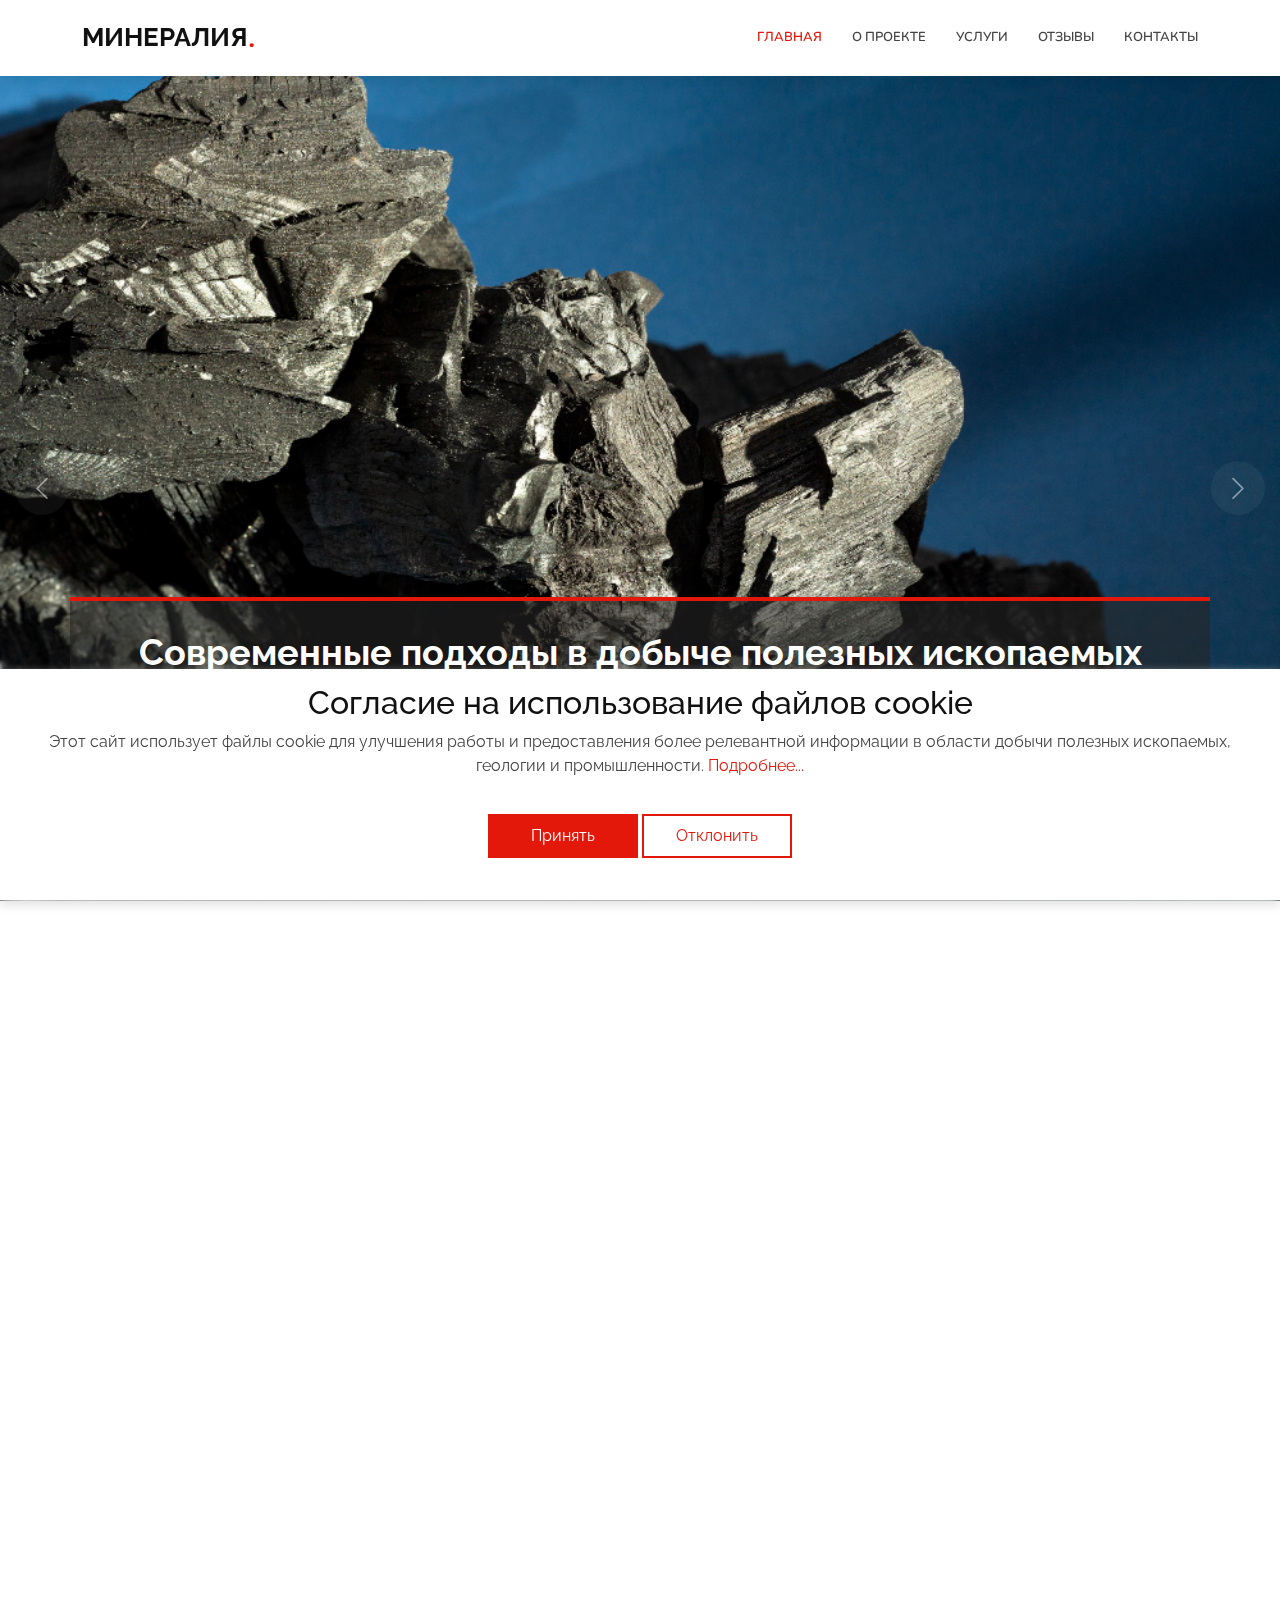
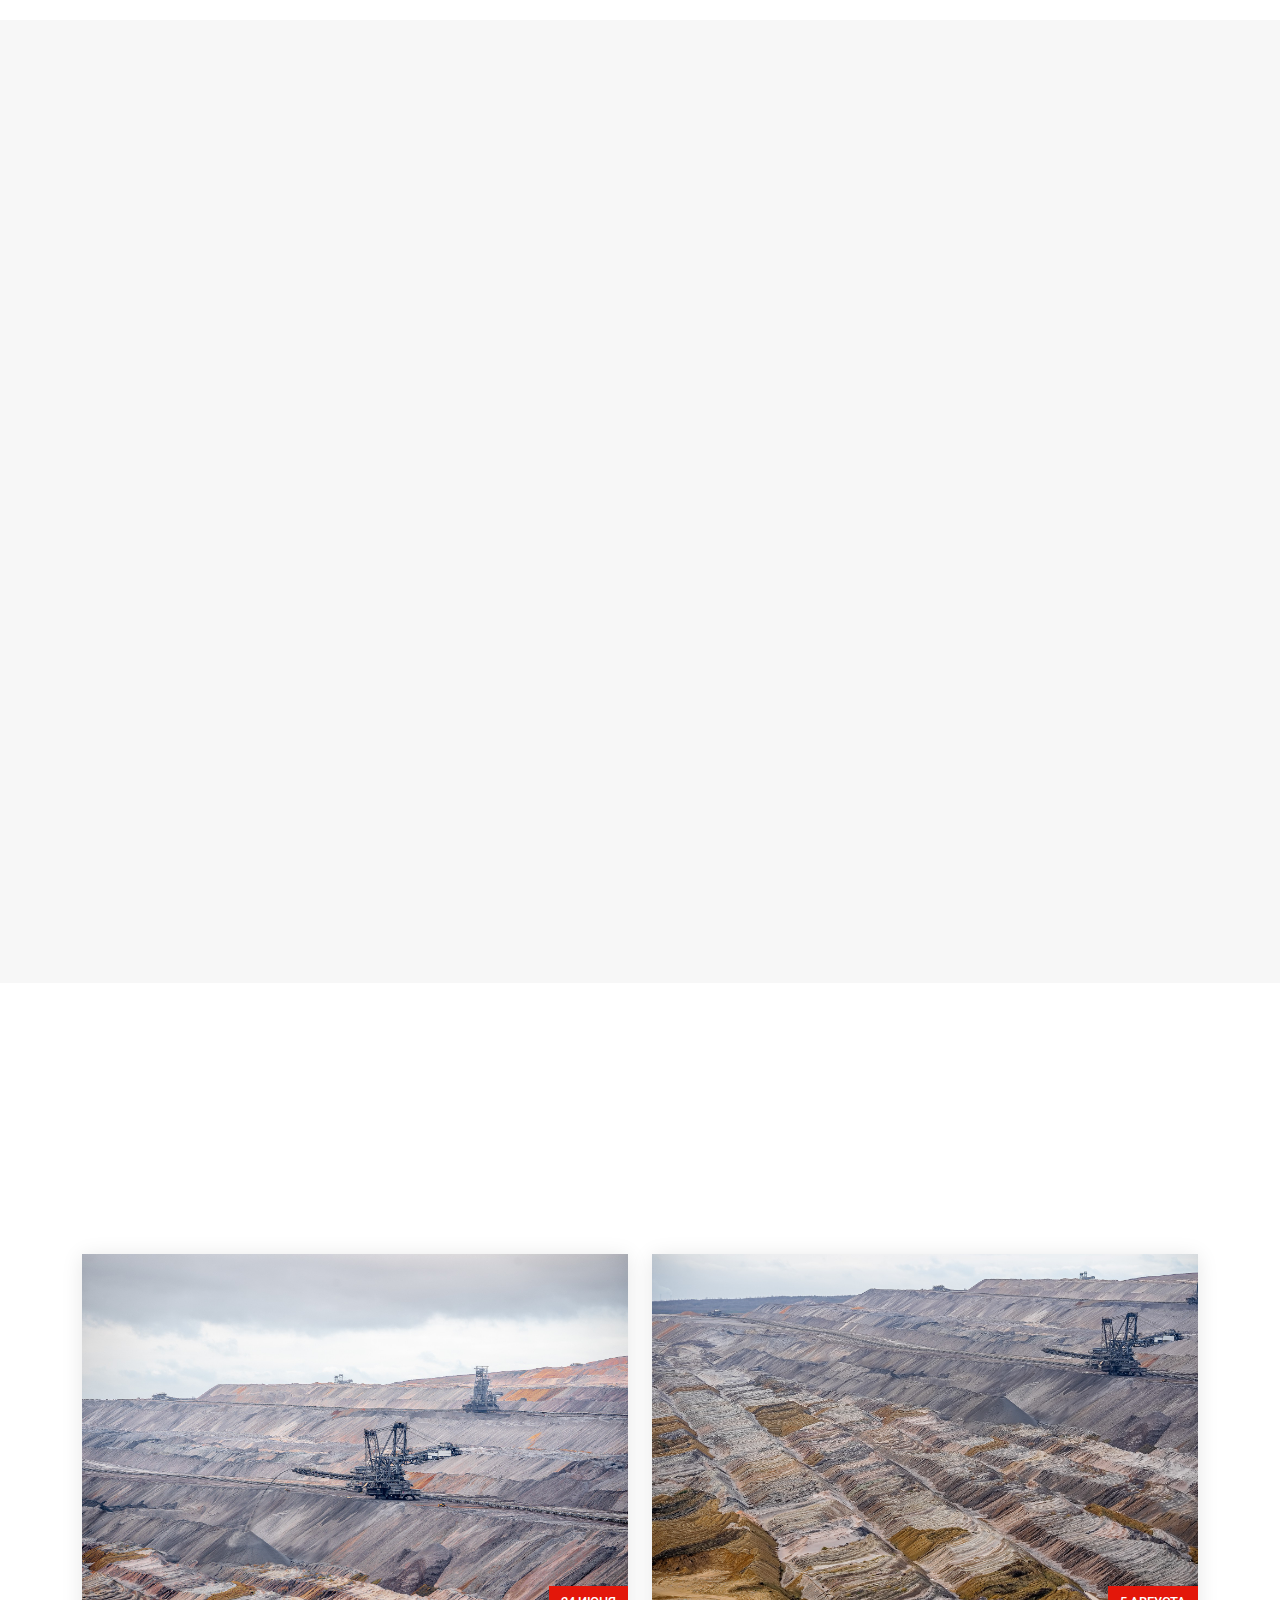
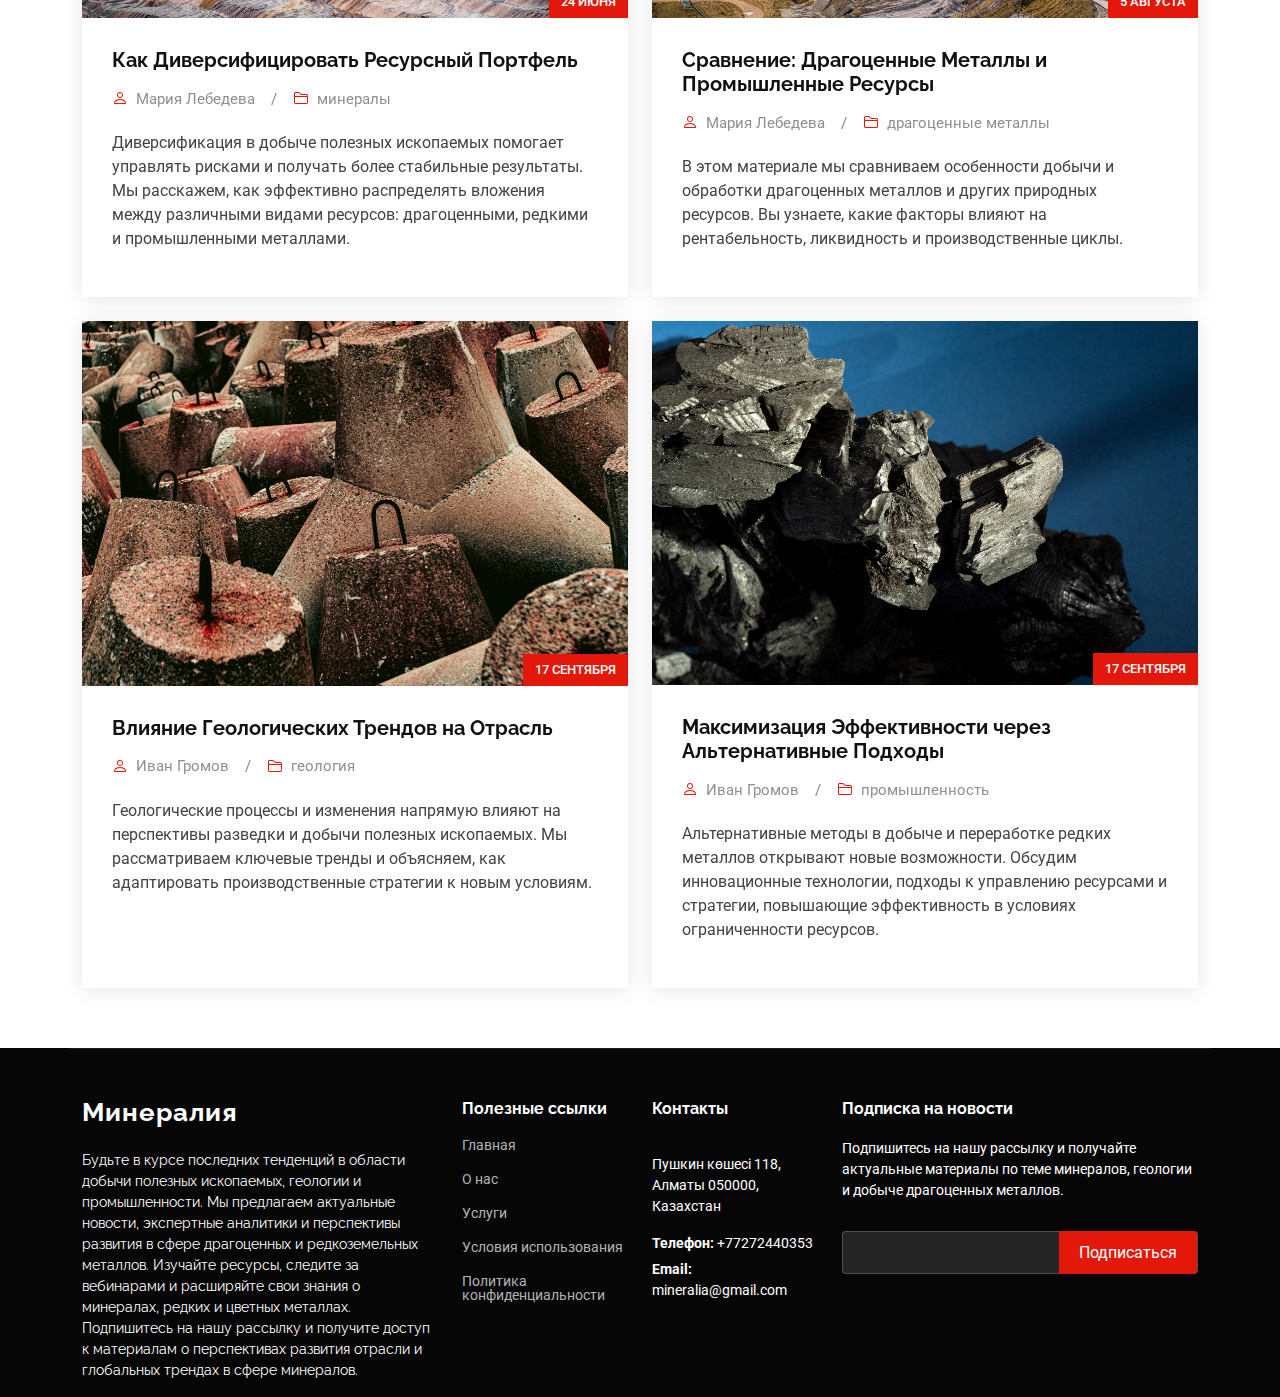
<file: index.html>
<!DOCTYPE html>
<html lang="en">
    <head>
        <meta charset="utf-8" />
        <meta content="width=device-width, initial-scale=1.0" name="viewport" />
        <title>Минералия</title>
        <meta name="description" content="" />
        <meta name="keywords" content="" />

        <!-- Favicons -->
        <link href="assets/img/favicon.png" rel="icon" />
        <link href="assets/img/apple-touch-icon.png" rel="apple-touch-icon" />

        <!-- Fonts -->
        <link href="https://fonts.googleapis.com" rel="preconnect" />
        <link href="https://fonts.gstatic.com" rel="preconnect" crossorigin />
        <link
            href="https://fonts.googleapis.com/css2?family=Roboto:ital,wght@0,100;0,300;0,400;0,500;0,700;0,900;1,100;1,300;1,400;1,500;1,700;1,900&family=Raleway:ital,wght@0,100;0,200;0,300;0,400;0,500;0,600;0,700;0,800;0,900;1,100;1,200;1,300;1,400;1,500;1,600;1,700;1,800;1,900&family=Nunito:ital,wght@0,200;0,300;0,400;0,500;0,600;0,700;0,800;0,900;1,200;1,300;1,400;1,500;1,600;1,700;1,800;1,900&display=swap"
            rel="stylesheet"
        />

        <!-- Vendor CSS Files -->
        <link
            href="assets/vendor/bootstrap/css/bootstrap.min.css"
            rel="stylesheet"
        />
        <link
            href="assets/vendor/bootstrap-icons/bootstrap-icons.css"
            rel="stylesheet"
        />
        <link href="assets/vendor/aos/aos.css" rel="stylesheet" />
        <link
            href="assets/vendor/glightbox/css/glightbox.min.css"
            rel="stylesheet"
        />
        <link
            href="assets/vendor/swiper/swiper-bundle.min.css"
            rel="stylesheet"
        />

        <!-- Main CSS File -->
        <link href="assets/css/main.css" rel="stylesheet" />
    </head>

    <body class="index-page">
        <header id="header" class="header d-flex align-items-center sticky-top">
            <div class="container position-relative d-flex align-items-center">
                <a
                    href="index.html"
                    class="logo d-flex align-items-center me-auto"
                >
                    <h1 class="sitename">Минералия</h1>
                    <span>.</span>
                </a>

                <nav id="navmenu" class="navmenu">
                    <ul>
                        <li><a href="index.html" class="active">Главная</a></li>
                        <li><a href="about.html">О проекте</a></li>
                        <li><a href="services.html">Услуги</a></li>
                        <li><a href="testimonials.html">Отзывы</a></li>
                        <li><a href="contact.html">Контакты</a></li>
                    </ul>
                    <i class="mobile-nav-toggle d-xl-none bi bi-list"></i>
                </nav>
            </div>
        </header>

        <main class="main">
            <!-- Hero Section -->
            <section id="hero" class="hero section dark-background">
                <div
                    id="hero-carousel"
                    class="carousel slide carousel-fade"
                    data-bs-ride="carousel"
                    data-bs-interval="5000"
                >
                    <div class="carousel-item active">
                        <img
                            src="assets/img/hero-carousel/hero-carousel-1.jpg"
                            alt=""
                        />
                        <div class="container">
                            <h2>
                                Современные подходы в добыче полезных ископаемых
                            </h2>
                            <p>
                                Откройте для себя новейшие методы и технологии,
                                применяемые при разработке месторождений
                                драгоценных металлов, редкоземельных ресурсов и
                                других минералов. Узнайте, как геология и
                                промышленность взаимодействуют для устойчивого
                                будущего.
                            </p>
                            <a href="about.html" class="btn-get-started"
                                >Подробнее</a
                            >
                        </div>
                    </div>
                    <!-- End Carousel Item -->

                    <div class="carousel-item">
                        <img
                            src="assets/img/hero-carousel/hero-carousel-2.jpg"
                            alt=""
                        />
                        <div class="container">
                            <h2>Перспективы редких и драгоценных металлов</h2>
                            <p>
                                Изучите тенденции и прогнозы в промышленности,
                                связанной с редкими и драгоценными металлами.
                                Получите представление о ключевых ресурсах,
                                рыночных изменениях и стратегиях геологического
                                развития.
                            </p>
                            <a href="contact.html" class="btn-get-started"
                                >Связаться с нами</a
                            >
                        </div>
                    </div>
                    <!-- End Carousel Item -->

                    <div class="carousel-item">
                        <img
                            src="assets/img/hero-carousel/hero-carousel-3.jpg"
                            alt=""
                        />
                        <div class="container">
                            <h2>Минералы как основа индустриального роста</h2>
                            <p>
                                Погрузитесь в мир минералов, их промышленного
                                значения и роли в глобальной экономике.
                                Разберитесь в процессах добычи, переработки и
                                распределения минеральных ресурсов.
                            </p>
                            <a href="services.html" class="btn-get-started"
                                >Наши отрасли</a
                            >
                        </div>
                    </div>
                    <!-- End Carousel Item -->

                    <a
                        class="carousel-control-prev"
                        href="#hero-carousel"
                        role="button"
                        data-bs-slide="prev"
                    >
                        <span
                            class="carousel-control-prev-icon bi bi-chevron-left"
                            aria-hidden="true"
                        ></span>
                    </a>

                    <a
                        class="carousel-control-next"
                        href="#hero-carousel"
                        role="button"
                        data-bs-slide="next"
                    >
                        <span
                            class="carousel-control-next-icon bi bi-chevron-right"
                            aria-hidden="true"
                        ></span>
                    </a>

                    <ol class="carousel-indicators"></ol>
                </div>
            </section>
            <!-- /Hero Section -->

            <!-- About Section -->
            <section id="about" class="about section">
                <div class="container">
                    <div class="row position-relative">
                        <div
                            class="col-lg-7 about-img"
                            data-aos="zoom-out"
                            data-aos-delay="200"
                        >
                            <img src="assets/img/approach.jpg" />
                        </div>

                        <div
                            class="col-lg-7"
                            data-aos="fade-up"
                            data-aos-delay="100"
                        >
                            <h2 class="inner-title" style="margin-bottom: 20px">
                                Наш подход к изучению минеральных ресурсов
                            </h2>
                            <div class="our-story">
                                <p>
                                    Наша цель — сделать информацию о добыче
                                    полезных ископаемых и переработке ресурсов
                                    понятной и доступной. Мы делимся аналитикой
                                    о геологических особенностях месторождений,
                                    технологиях в промышленности и стратегиях
                                    устойчивого развития. Темы включают в себя
                                    Драгоценные металлы, редкие и редкоземельные
                                    элементы, их значение в современной геологии
                                    и промышленности. Мы предлагаем
                                    структурированный подход, основанный на
                                    практике, исследованиях и реальных примерах
                                    с предприятий отрасли.
                                </p>
                            </div>
                        </div>
                    </div>
                </div>
            </section>
            <!-- /About Section -->

            <!-- Services Section -->
            <section id="services" class="services section light-background">
                <div class="container">
                    <!-- Section Title -->
                    <div class="container section-title" data-aos="fade-up">
                        <h2>Наши Преимущества</h2>
                        <p>
                            Раскройте мир знаний о добыче полезных ископаемых и
                            драгоценных металлов через наши вебинары,
                            посвящённые актуальным вопросам геологии, ресурсов и
                            промышленности. Независимо от уровня подготовки, вы
                            получите инструменты и практические стратегии для
                            лучшего понимания процессов добычи и оценки
                            перспектив развития в сфере редких и драгоценных
                            металлов.
                        </p>
                    </div>
                    <!-- End Section Title -->
                    <div class="row gy-4">
                        <div
                            class="col-lg-4 col-md-6"
                            data-aos="fade-up"
                            data-aos-delay="100"
                        >
                            <div
                                class="service-item item-cyan position-relative"
                            >
                                <a class="stretched-link">
                                    <h3>Сессии от Экспертов</h3>
                                </a>
                                <p>
                                    Учитесь у профессионалов с практическим
                                    опытом в области добычи полезных ископаемых
                                    и анализа рынков редких металлов. Наши
                                    спикеры делятся реальными кейсами,
                                    современными подходами и отраслевыми
                                    знаниями.
                                </p>
                            </div>
                        </div>
                        <!-- End Service Item -->

                        <div
                            class="col-lg-4 col-md-6"
                            data-aos="fade-up"
                            data-aos-delay="200"
                        >
                            <div
                                class="service-item item-orange position-relative"
                            >
                                <a class="stretched-link">
                                    <h3>Гибкий Формат Обучения</h3>
                                </a>
                                <p>
                                    Получайте знания в удобное для вас время.
                                    Вебинары доступны в записи и проходят в
                                    прямом эфире — обучайтесь в комфортном
                                    ритме, совмещая с другими задачами.
                                </p>
                            </div>
                        </div>
                        <!-- End Service Item -->

                        <div
                            class="col-lg-4 col-md-6"
                            data-aos="fade-up"
                            data-aos-delay="300"
                        >
                            <div
                                class="service-item item-teal position-relative"
                            >
                                <a class="stretched-link">
                                    <h3>Практическое Применение</h3>
                                </a>
                                <p>
                                    Получайте конкретные советы и решения,
                                    которые можно сразу применить в сфере
                                    геологоразведки и промышленной оценки
                                    ресурсов. Каждая сессия — это шаг к
                                    глубокому пониманию добычи минералов.
                                </p>
                            </div>
                        </div>
                        <!-- End Service Item -->

                        <div
                            class="col-lg-4 col-md-6"
                            data-aos="fade-up"
                            data-aos-delay="300"
                        >
                            <div
                                class="service-item item-teal position-relative"
                            >
                                <a class="stretched-link">
                                    <h3>Разнообразие Тем</h3>
                                </a>
                                <p>
                                    Мы освещаем широкий круг тем: от
                                    геологических основ и разведки
                                    редкоземельных металлов до анализа
                                    производственных цепочек и прогнозирования
                                    развития отрасли.
                                </p>
                            </div>
                        </div>
                        <!-- End Service Item -->

                        <div
                            class="col-lg-4 col-md-6"
                            data-aos="fade-up"
                            data-aos-delay="300"
                        >
                            <div
                                class="service-item item-teal position-relative"
                            >
                                <a class="stretched-link">
                                    <h3>Интерактивные Q&A</h3>
                                </a>
                                <p>
                                    Вовлекайтесь в диалог с экспертами во время
                                    живых сессий. Задавайте вопросы, уточняйте
                                    важные моменты и углубляйте свои знания в
                                    теме ресурсов и минералов.
                                </p>
                            </div>
                        </div>
                        <!-- End Service Item -->

                        <div
                            class="col-lg-4 col-md-6"
                            data-aos="fade-up"
                            data-aos-delay="300"
                        >
                            <div
                                class="service-item item-teal position-relative"
                            >
                                <a class="stretched-link">
                                    <h3>Актуальные Обновления</h3>
                                </a>
                                <p>
                                    Будьте в курсе последних изменений в
                                    горнодобывающей отрасли и прогнозов по
                                    редким и драгоценным металлам. Наши вебинары
                                    регулярно обновляются с учетом динамики
                                    рынка и новых открытий.
                                </p>
                            </div>
                        </div>
                        <!-- End Service Item -->
                    </div>
                </div>
            </section>
            <!-- /Services Section -->

            <!-- Blog Posts Section -->
            <section id="blog-posts" class="blog-posts section">
                <div class="container">
                    <!-- Section Title -->
                    <div class="container section-title" data-aos="fade-up">
                        <h2>Наш Блог</h2>
                        <p>
                            Следите за нашими аналитическими материалами по теме
                            добычи полезных ископаемых, минералов и
                            редкоземельных ресурсов. Мы делимся экспертными
                            оценками, актуальными трендами и практическими
                            рекомендациями, чтобы вы могли уверенно
                            ориентироваться в промышленности и геологических
                            перспективах.
                        </p>
                    </div>
                    <!-- End Section Title -->
                    <div class="row gy-4">
                        <div class="col-lg-6">
                            <article class="position-relative h-100">
                                <div
                                    class="post-img position-relative overflow-hidden"
                                >
                                    <img
                                        src="assets/img/blog/blog-3.jpg"
                                        class="img-fluid"
                                        alt=""
                                    />
                                    <span class="post-date">24 июня</span>
                                </div>

                                <div class="post-content d-flex flex-column">
                                    <h3 class="post-title">
                                        Как Диверсифицировать Ресурсный Портфель
                                    </h3>

                                    <div class="meta d-flex align-items-center">
                                        <div class="d-flex align-items-center">
                                            <i class="bi bi-person"></i>
                                            <span class="ps-2"
                                                >Мария Лебедева</span
                                            >
                                        </div>
                                        <span class="px-3 text-black-50"
                                            >/</span
                                        >
                                        <div class="d-flex align-items-center">
                                            <i class="bi bi-folder2"></i>
                                            <span class="ps-2">минералы</span>
                                        </div>
                                    </div>

                                    <p>
                                        Диверсификация в добыче полезных
                                        ископаемых помогает управлять рисками и
                                        получать более стабильные результаты. Мы
                                        расскажем, как эффективно распределять
                                        вложения между различными видами
                                        ресурсов: драгоценными, редкими и
                                        промышленными металлами.
                                    </p>
                                </div>
                            </article>
                        </div>
                        <!-- End post list item -->

                        <div class="col-lg-6">
                            <article class="position-relative h-100">
                                <div
                                    class="post-img position-relative overflow-hidden"
                                >
                                    <img
                                        src="assets/img/blog/blog-4.jpg"
                                        class="img-fluid"
                                        alt=""
                                    />
                                    <span class="post-date">5 августа</span>
                                </div>

                                <div class="post-content d-flex flex-column">
                                    <h3 class="post-title">
                                        Сравнение: Драгоценные Металлы и
                                        Промышленные Ресурсы
                                    </h3>

                                    <div class="meta d-flex align-items-center">
                                        <div class="d-flex align-items-center">
                                            <i class="bi bi-person"></i>
                                            <span class="ps-2"
                                                >Мария Лебедева</span
                                            >
                                        </div>
                                        <span class="px-3 text-black-50"
                                            >/</span
                                        >
                                        <div class="d-flex align-items-center">
                                            <i class="bi bi-folder2"></i>
                                            <span class="ps-2"
                                                >драгоценные металлы</span
                                            >
                                        </div>
                                    </div>

                                    <p>
                                        В этом материале мы сравниваем
                                        особенности добычи и обработки
                                        драгоценных металлов и других природных
                                        ресурсов. Вы узнаете, какие факторы
                                        влияют на рентабельность, ликвидность и
                                        производственные циклы.
                                    </p>
                                </div>
                            </article>
                        </div>
                        <!-- End post list item -->

                        <div class="col-lg-6">
                            <article class="position-relative h-100">
                                <div
                                    class="post-img position-relative overflow-hidden"
                                >
                                    <img
                                        src="assets/img/blog/blog-5.jpg"
                                        class="img-fluid"
                                        alt=""
                                    />
                                    <span class="post-date">17 сентября</span>
                                </div>

                                <div class="post-content d-flex flex-column">
                                    <h3 class="post-title">
                                        Влияние Геологических Трендов на Отрасль
                                    </h3>

                                    <div class="meta d-flex align-items-center">
                                        <div class="d-flex align-items-center">
                                            <i class="bi bi-person"></i>
                                            <span class="ps-2"
                                                >Иван Громов</span
                                            >
                                        </div>
                                        <span class="px-3 text-black-50"
                                            >/</span
                                        >
                                        <div class="d-flex align-items-center">
                                            <i class="bi bi-folder2"></i>
                                            <span class="ps-2">геология</span>
                                        </div>
                                    </div>

                                    <p>
                                        Геологические процессы и изменения
                                        напрямую влияют на перспективы разведки
                                        и добычи полезных ископаемых. Мы
                                        рассматриваем ключевые тренды и
                                        объясняем, как адаптировать
                                        производственные стратегии к новым
                                        условиям.
                                    </p>
                                </div>
                            </article>
                        </div>
                        <!-- End post list item -->

                        <div class="col-lg-6">
                            <article class="position-relative h-100">
                                <div
                                    class="post-img position-relative overflow-hidden"
                                >
                                    <img
                                        src="assets/img/blog/blog-6.jpg"
                                        class="img-fluid"
                                        alt=""
                                    />
                                    <span class="post-date">17 сентября</span>
                                </div>

                                <div class="post-content d-flex flex-column">
                                    <h3 class="post-title">
                                        Максимизация Эффективности через
                                        Альтернативные Подходы
                                    </h3>

                                    <div class="meta d-flex align-items-center">
                                        <div class="d-flex align-items-center">
                                            <i class="bi bi-person"></i>
                                            <span class="ps-2"
                                                >Иван Громов</span
                                            >
                                        </div>
                                        <span class="px-3 text-black-50"
                                            >/</span
                                        >
                                        <div class="d-flex align-items-center">
                                            <i class="bi bi-folder2"></i>
                                            <span class="ps-2"
                                                >промышленность</span
                                            >
                                        </div>
                                    </div>

                                    <p>
                                        Альтернативные методы в добыче и
                                        переработке редких металлов открывают
                                        новые возможности. Обсудим инновационные
                                        технологии, подходы к управлению
                                        ресурсами и стратегии, повышающие
                                        эффективность в условиях ограниченности
                                        ресурсов.
                                    </p>
                                </div>
                            </article>
                        </div>
                        <!-- End post list item -->
                    </div>
                </div>
            </section>
            <!-- /Blog Posts Section -->
        </main>

        <footer id="footer" class="footer dark-background">
            <div class="container footer-top">
                <div class="row gy-4">
                    <div class="col-lg-4 col-md-6 footer-about">
                        <a
                            href="index.html"
                            class="logo d-flex align-items-center"
                        >
                            <span class="sitename">Минералия</span>
                        </a>
                        <p>
                            Будьте в курсе последних тенденций в области добычи
                            полезных ископаемых, геологии и промышленности. Мы
                            предлагаем актуальные новости, экспертные аналитики
                            и перспективы развития в сфере драгоценных и
                            редкоземельных металлов. Изучайте ресурсы, следите
                            за вебинарами и расширяйте свои знания о минералах,
                            редких и цветных металлах. Подпишитесь на нашу
                            рассылку и получите доступ к материалам о
                            перспективах развития отрасли и глобальных трендах в
                            сфере минералов.
                        </p>
                    </div>

                    <div class="col-lg-2 col-md-3 footer-links">
                        <h4>Полезные ссылки</h4>
                        <ul>
                            <li><a href="index.html">Главная</a></li>
                            <li><a href="about.html">О нас</a></li>
                            <li><a href="services.html">Услуги</a></li>
                            <li>
                                <a href="terms-of-use.html"
                                    >Условия использования</a
                                >
                            </li>
                            <li>
                                <a href="privacy-policy.html"
                                    >Политика конфиденциальности</a
                                >
                            </li>
                        </ul>
                    </div>

                    <div class="col-lg-2 col-md-3 footer-links">
                        <h4>Контакты</h4>
                        <div class="footer-contact pt-3">
                            <p>Пушкин көшесі 118, Алматы 050000, Казахстан</p>
                            <p class="mt-3">
                                <strong>Телефон:</strong>
                                <span>+77272440353</span>
                            </p>
                            <p>
                                <strong>Email:</strong>
                                <span>mineralia@gmail.com</span>
                            </p>
                        </div>
                    </div>

                    <div class="col-lg-4 col-md-12 footer-newsletter">
                        <h4>Подписка на новости</h4>
                        <p>
                            Подпишитесь на нашу рассылку и получайте актуальные
                            материалы по теме минералов, геологии и добыче
                            драгоценных металлов.
                        </p>
                        <form
                            action="thanks.html"
                            method="get"
                            class="php-email-form"
                        >
                            <div class="newsletter-form">
                                <input type="email" id="email" name="email" />
                                <input
                                    type="submit"
                                    id="submit"
                                    value="Подписаться"
                                />
                            </div>
                        </form>
                    </div>
                </div>
            </div>
        </footer>

        <!-- Scroll Top -->
        <a
            href="#"
            id="scroll-top"
            class="scroll-top d-flex align-items-center justify-content-center"
        >
            <i class="bi bi-arrow-up-short"></i>
        </a>

        <!-- Cookie banner -->
        <div class="cookie-wrapper show">
            <div>
                <i class="bx bx-cookie"></i>
                <h2 style="text-align: center">
                    Согласие на использование файлов cookie
                </h2>
            </div>

            <div class="data">
                <p>
                    Этот сайт использует файлы cookie для улучшения работы и
                    предоставления более релевантной информации в области добычи
                    полезных ископаемых, геологии и промышленности.
                    <a href="cookie-policy.html">Подробнее...</a>
                </p>
            </div>

            <div class="buttons">
                <button class="cookie-button" id="acceptBtn">Принять</button>
                <button class="cookie-button" id="declineBtn">Отклонить</button>
            </div>
        </div>
        <!-- End Cookie banner -->

        <!-- Preloader -->
        <div id="preloader"></div>

        <!-- Vendor JS Files -->
        <script src="https://code.jquery.com/jquery-3.6.0.min.js"></script>
        <script src="assets/vendor/bootstrap/js/bootstrap.bundle.min.js"></script>
        <script src="assets/vendor/aos/aos.js"></script>
        <script src="assets/vendor/glightbox/js/glightbox.min.js"></script>
        <script src="assets/vendor/imagesloaded/imagesloaded.pkgd.min.js"></script>
        <script src="assets/vendor/isotope-layout/isotope.pkgd.min.js"></script>
        <script src="assets/vendor/waypoints/noframework.waypoints.js"></script>
        <script src="assets/vendor/swiper/swiper-bundle.min.js"></script>

        <!-- Main JS File -->
        <script src="assets/js/main.js"></script>
        <script src="assets/js/cookiebanner.js"></script>
    </body>
</html>
</file>
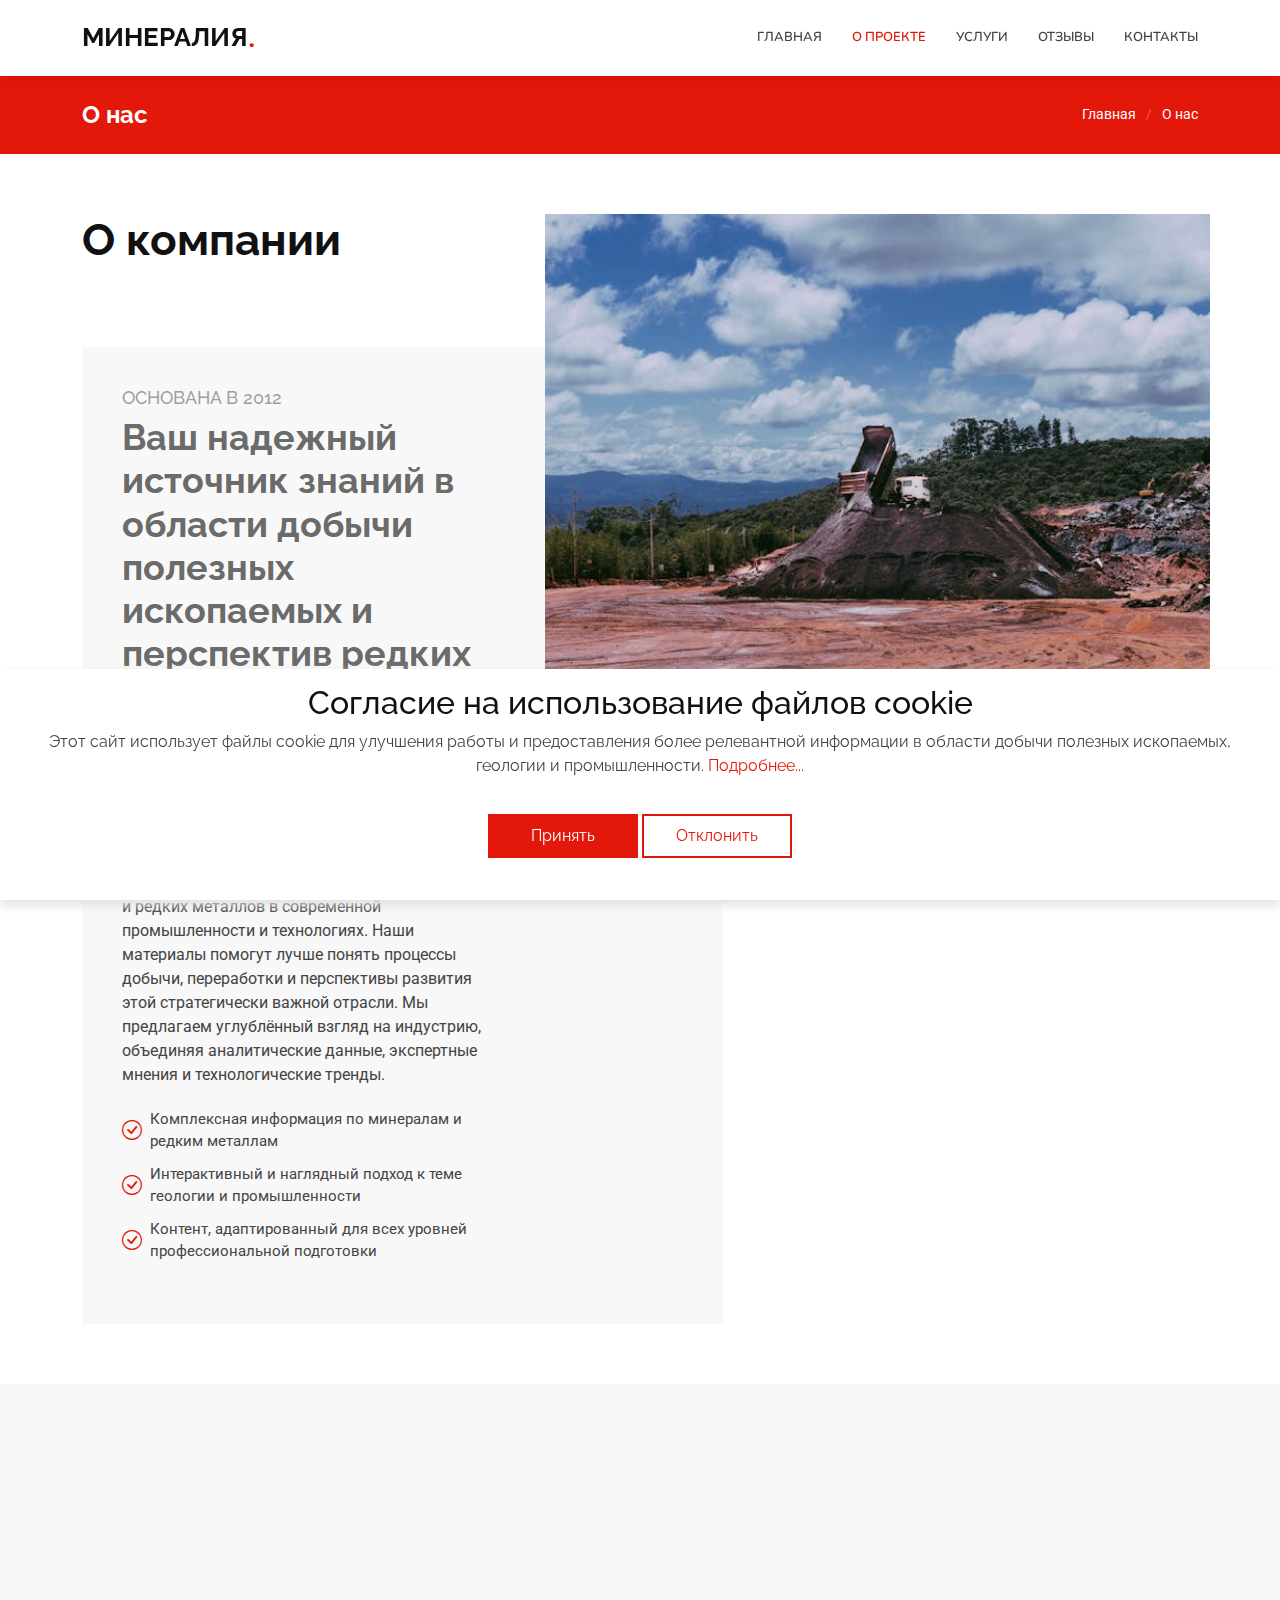
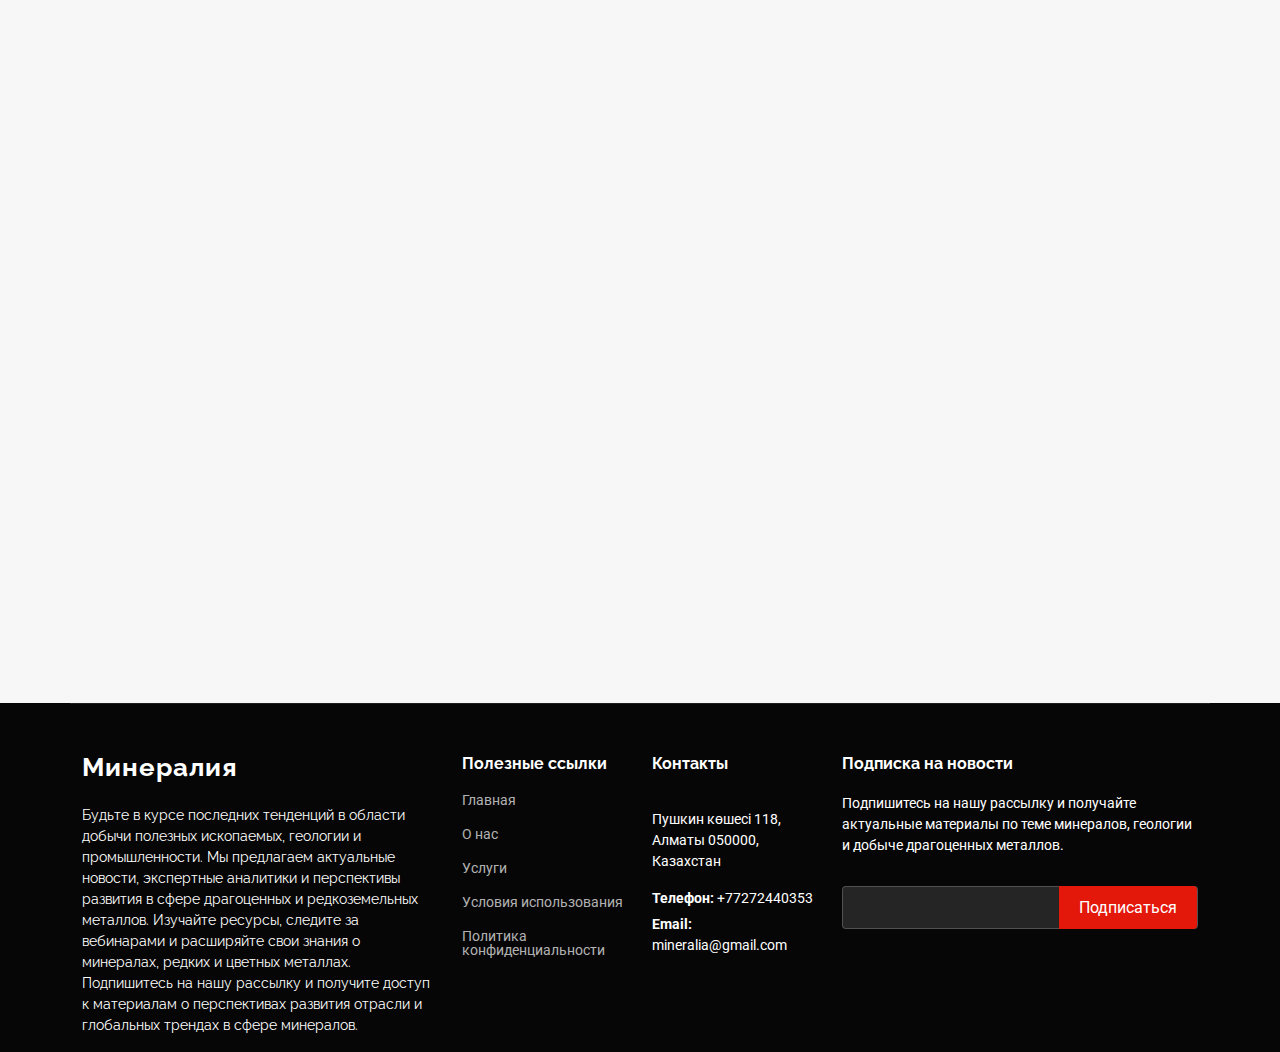
<file: about.html>
<!DOCTYPE html>
<html lang="en">
    <head>
        <meta charset="utf-8" />
        <meta content="width=device-width, initial-scale=1.0" name="viewport" />
        <title>Минералия</title>
        <meta name="description" content="" />
        <meta name="keywords" content="" />

        <!-- Favicons -->
        <link href="assets/img/favicon.png" rel="icon" />
        <link href="assets/img/apple-touch-icon.png" rel="apple-touch-icon" />

        <!-- Fonts -->
        <link href="https://fonts.googleapis.com" rel="preconnect" />
        <link href="https://fonts.gstatic.com" rel="preconnect" crossorigin />
        <link
            href="https://fonts.googleapis.com/css2?family=Roboto:ital,wght@0,100;0,300;0,400;0,500;0,700;0,900;1,100;1,300;1,400;1,500;1,700;1,900&family=Raleway:ital,wght@0,100;0,200;0,300;0,400;0,500;0,600;0,700;0,800;0,900;1,100;1,200;1,300;1,400;1,500;1,600;1,700;1,800;1,900&family=Nunito:ital,wght@0,200;0,300;0,400;0,500;0,600;0,700;0,800;0,900;1,200;1,300;1,400;1,500;1,600;1,700;1,800;1,900&display=swap"
            rel="stylesheet"
        />

        <!-- Vendor CSS Files -->
        <link
            href="assets/vendor/bootstrap/css/bootstrap.min.css"
            rel="stylesheet"
        />
        <link
            href="assets/vendor/bootstrap-icons/bootstrap-icons.css"
            rel="stylesheet"
        />
        <link href="assets/vendor/aos/aos.css" rel="stylesheet" />
        <link
            href="assets/vendor/glightbox/css/glightbox.min.css"
            rel="stylesheet"
        />
        <link
            href="assets/vendor/swiper/swiper-bundle.min.css"
            rel="stylesheet"
        />

        <!-- Main CSS File -->
        <link href="assets/css/main.css" rel="stylesheet" />
    </head>

    <body class="index-page">
        <header id="header" class="header d-flex align-items-center sticky-top">
            <div class="container position-relative d-flex align-items-center">
                <a
                    href="index.html"
                    class="logo d-flex align-items-center me-auto"
                >
                    <h1 class="sitename">Минералия</h1>
                    <span>.</span>
                </a>

                <nav id="navmenu" class="navmenu">
                    <ul>
                        <li><a href="index.html">Главная</a></li>
                        <li>
                            <a href="about.html" class="active">О проекте</a>
                        </li>
                        <li><a href="services.html">Услуги</a></li>
                        <li><a href="testimonials.html">Отзывы</a></li>
                        <li><a href="contact.html">Контакты</a></li>
                    </ul>
                    <i class="mobile-nav-toggle d-xl-none bi bi-list"></i>
                </nav>
            </div>
        </header>

        <main class="main">
            <!-- Page Title -->
            <div class="page-title accent-background">
                <div
                    class="container d-lg-flex justify-content-between align-items-center"
                >
                    <h1 class="mb-2 mb-lg-0">О нас</h1>
                    <nav class="breadcrumbs">
                        <ol>
                            <li><a href="index.html">Главная</a></li>
                            <li class="current">О нас</li>
                        </ol>
                    </nav>
                </div>
            </div>
            <!-- End Page Title -->

            <!-- About Section -->
            <section id="about" class="about section">
                <div class="container">
                    <div class="row position-relative">
                        <div
                            class="col-lg-7 about-img"
                            data-aos="zoom-out"
                            data-aos-delay="200"
                        >
                            <img src="assets/img/about.jpg" />
                        </div>

                        <div
                            class="col-lg-7"
                            data-aos="fade-up"
                            data-aos-delay="100"
                        >
                            <h2 class="inner-title">О компании</h2>
                            <div class="our-story">
                                <h4>Основана в 2012</h4>
                                <h3>
                                    Ваш надежный источник знаний в области
                                    добычи полезных ископаемых и перспектив
                                    редких ресурсов
                                </h3>
                                <p>
                                    Наша миссия — предоставить актуальную и
                                    достоверную информацию о добыче полезных
                                    ископаемых, развитии промышленности
                                    драгоценных и редкоземельных металлов, а
                                    также об исследованиях в области геологии и
                                    минеральных ресурсов. Мы стремимся к
                                    повышению осведомленности о роли минералов и
                                    редких металлов в современной промышленности
                                    и технологиях. Наши материалы помогут лучше
                                    понять процессы добычи, переработки и
                                    перспективы развития этой стратегически
                                    важной отрасли. Мы предлагаем углублённый
                                    взгляд на индустрию, объединяя аналитические
                                    данные, экспертные мнения и технологические
                                    тренды.
                                </p>
                                <ul>
                                    <li>
                                        <i class="bi bi-check-circle"></i>
                                        <span
                                            >Комплексная информация по минералам
                                            и редким металлам</span
                                        >
                                    </li>
                                    <li>
                                        <i class="bi bi-check-circle"></i>
                                        <span
                                            >Интерактивный и наглядный подход к
                                            теме геологии и промышленности</span
                                        >
                                    </li>
                                    <li>
                                        <i class="bi bi-check-circle"></i>
                                        <span
                                            >Контент, адаптированный для всех
                                            уровней профессиональной
                                            подготовки</span
                                        >
                                    </li>
                                </ul>
                            </div>
                        </div>
                    </div>
                </div>
            </section>
            <!-- /About Section -->

            <!-- Team Section -->
            <section id="team" class="team section light-background">
                <!-- Section Title -->
                <div class="container section-title" data-aos="fade-up">
                    <h2>
                        Эксперты в области добычи и анализа минеральных ресурсов
                    </h2>
                    <p>
                        Наша команда — это специалисты с обширным опытом в
                        геологии, добыче полезных ископаемых и промышленной
                        переработке драгоценных и редкоземельных металлов. Мы
                        объединены целью — предоставить объективные знания о
                        минеральных ресурсах и их значении в глобальной
                        экономике. Ведем аналитические обзоры, делимся
                        исследованиями и способствуем профессиональному росту
                        специалистов в данной области. С нами вы получите
                        глубокое понимание процессов добычи и перспектив
                        развития отрасли.
                    </p>
                </div>
                <!-- End Section Title -->

                <div class="container">
                    <div class="row gy-4">
                        <div
                            class="col-lg-3 col-md-6 d-flex align-items-stretch"
                            data-aos="fade-up"
                            data-aos-delay="100"
                        >
                            <div class="team-member">
                                <div class="member-img">
                                    <img
                                        src="assets/img/team/team-1.jpg"
                                        class="img-fluid"
                                        alt=""
                                    />
                                </div>
                                <div class="member-info">
                                    <h4>Алексей Смирнов</h4>
                                    <span
                                        >Эксперт по геологии и разведке
                                        ресурсов</span
                                    >
                                </div>
                            </div>
                        </div>
                        <!-- End Team Member -->

                        <div
                            class="col-lg-3 col-md-6 d-flex align-items-stretch"
                            data-aos="fade-up"
                            data-aos-delay="200"
                        >
                            <div class="team-member">
                                <div class="member-img">
                                    <img
                                        src="assets/img/team/team-2.jpg"
                                        class="img-fluid"
                                        alt=""
                                    />
                                </div>
                                <div class="member-info">
                                    <h4>Ирина Волкова</h4>
                                    <span
                                        >Специалист по переработке редких
                                        металлов</span
                                    >
                                </div>
                            </div>
                        </div>
                        <!-- End Team Member -->

                        <div
                            class="col-lg-3 col-md-6 d-flex align-items-stretch"
                            data-aos="fade-up"
                            data-aos-delay="300"
                        >
                            <div class="team-member">
                                <div class="member-img">
                                    <img
                                        src="assets/img/team/team-3.jpg"
                                        class="img-fluid"
                                        alt=""
                                    />
                                </div>
                                <div class="member-info">
                                    <h4>Дмитрий Захаров</h4>
                                    <span
                                        >Аналитик по рынкам минеральных
                                        ресурсов</span
                                    >
                                </div>
                            </div>
                        </div>
                        <!-- End Team Member -->

                        <div
                            class="col-lg-3 col-md-6 d-flex align-items-stretch"
                            data-aos="fade-up"
                            data-aos-delay="400"
                        >
                            <div class="team-member">
                                <div class="member-img">
                                    <img
                                        src="assets/img/team/team-4.jpg"
                                        class="img-fluid"
                                        alt=""
                                    />
                                </div>
                                <div class="member-info">
                                    <h4>Светлана Егорова</h4>
                                    <span
                                        >Консультант по вопросам промышленности
                                        и редкоземельных металлов</span
                                    >
                                </div>
                            </div>
                        </div>
                        <!-- End Team Member -->
                    </div>
                </div>
            </section>
            <!-- /Team Section -->
        </main>

        <footer id="footer" class="footer dark-background">
            <div class="container footer-top">
                <div class="row gy-4">
                    <div class="col-lg-4 col-md-6 footer-about">
                        <a
                            href="index.html"
                            class="logo d-flex align-items-center"
                        >
                            <span class="sitename">Минералия</span>
                        </a>
                        <p>
                            Будьте в курсе последних тенденций в области добычи
                            полезных ископаемых, геологии и промышленности. Мы
                            предлагаем актуальные новости, экспертные аналитики
                            и перспективы развития в сфере драгоценных и
                            редкоземельных металлов. Изучайте ресурсы, следите
                            за вебинарами и расширяйте свои знания о минералах,
                            редких и цветных металлах. Подпишитесь на нашу
                            рассылку и получите доступ к материалам о
                            перспективах развития отрасли и глобальных трендах в
                            сфере минералов.
                        </p>
                    </div>

                    <div class="col-lg-2 col-md-3 footer-links">
                        <h4>Полезные ссылки</h4>
                        <ul>
                            <li><a href="index.html">Главная</a></li>
                            <li><a href="about.html">О нас</a></li>
                            <li><a href="services.html">Услуги</a></li>
                            <li>
                                <a href="terms-of-use.html"
                                    >Условия использования</a
                                >
                            </li>
                            <li>
                                <a href="privacy-policy.html"
                                    >Политика конфиденциальности</a
                                >
                            </li>
                        </ul>
                    </div>

                    <div class="col-lg-2 col-md-3 footer-links">
                        <h4>Контакты</h4>
                        <div class="footer-contact pt-3">
                            <p>Пушкин көшесі 118, Алматы 050000, Казахстан</p>
                            <p class="mt-3">
                                <strong>Телефон:</strong>
                                <span>+77272440353</span>
                            </p>
                            <p>
                                <strong>Email:</strong>
                                <span>mineralia@gmail.com</span>
                            </p>
                        </div>
                    </div>

                    <div class="col-lg-4 col-md-12 footer-newsletter">
                        <h4>Подписка на новости</h4>
                        <p>
                            Подпишитесь на нашу рассылку и получайте актуальные
                            материалы по теме минералов, геологии и добыче
                            драгоценных металлов.
                        </p>
                        <form
                            action="thanks.html"
                            method="get"
                            class="php-email-form"
                        >
                            <div class="newsletter-form">
                                <input type="email" id="email" name="email" />
                                <input
                                    type="submit"
                                    id="submit"
                                    value="Подписаться"
                                />
                            </div>
                        </form>
                    </div>
                </div>
            </div>
        </footer>

        <!-- Scroll Top -->
        <a
            href="#"
            id="scroll-top"
            class="scroll-top d-flex align-items-center justify-content-center"
        >
            <i class="bi bi-arrow-up-short"></i>
        </a>

        <!-- Cookie banner -->
        <div class="cookie-wrapper show">
            <div>
                <i class="bx bx-cookie"></i>
                <h2 style="text-align: center">
                    Согласие на использование файлов cookie
                </h2>
            </div>

            <div class="data">
                <p>
                    Этот сайт использует файлы cookie для улучшения работы и
                    предоставления более релевантной информации в области добычи
                    полезных ископаемых, геологии и промышленности.
                    <a href="cookie-policy.html">Подробнее...</a>
                </p>
            </div>

            <div class="buttons">
                <button class="cookie-button" id="acceptBtn">Принять</button>
                <button class="cookie-button" id="declineBtn">Отклонить</button>
            </div>
        </div>
        <!-- End Cookie banner -->

        <!-- Preloader -->
        <div id="preloader"></div>

        <!-- Vendor JS Files -->
        <script src="https://code.jquery.com/jquery-3.6.0.min.js"></script>
        <script src="assets/vendor/bootstrap/js/bootstrap.bundle.min.js"></script>
        <script src="assets/vendor/aos/aos.js"></script>
        <script src="assets/vendor/glightbox/js/glightbox.min.js"></script>
        <script src="assets/vendor/imagesloaded/imagesloaded.pkgd.min.js"></script>
        <script src="assets/vendor/isotope-layout/isotope.pkgd.min.js"></script>
        <script src="assets/vendor/waypoints/noframework.waypoints.js"></script>
        <script src="assets/vendor/swiper/swiper-bundle.min.js"></script>

        <!-- Main JS File -->
        <script src="assets/js/main.js"></script>
        <script src="assets/js/cookiebanner.js"></script>
    </body>
</html>
</file>
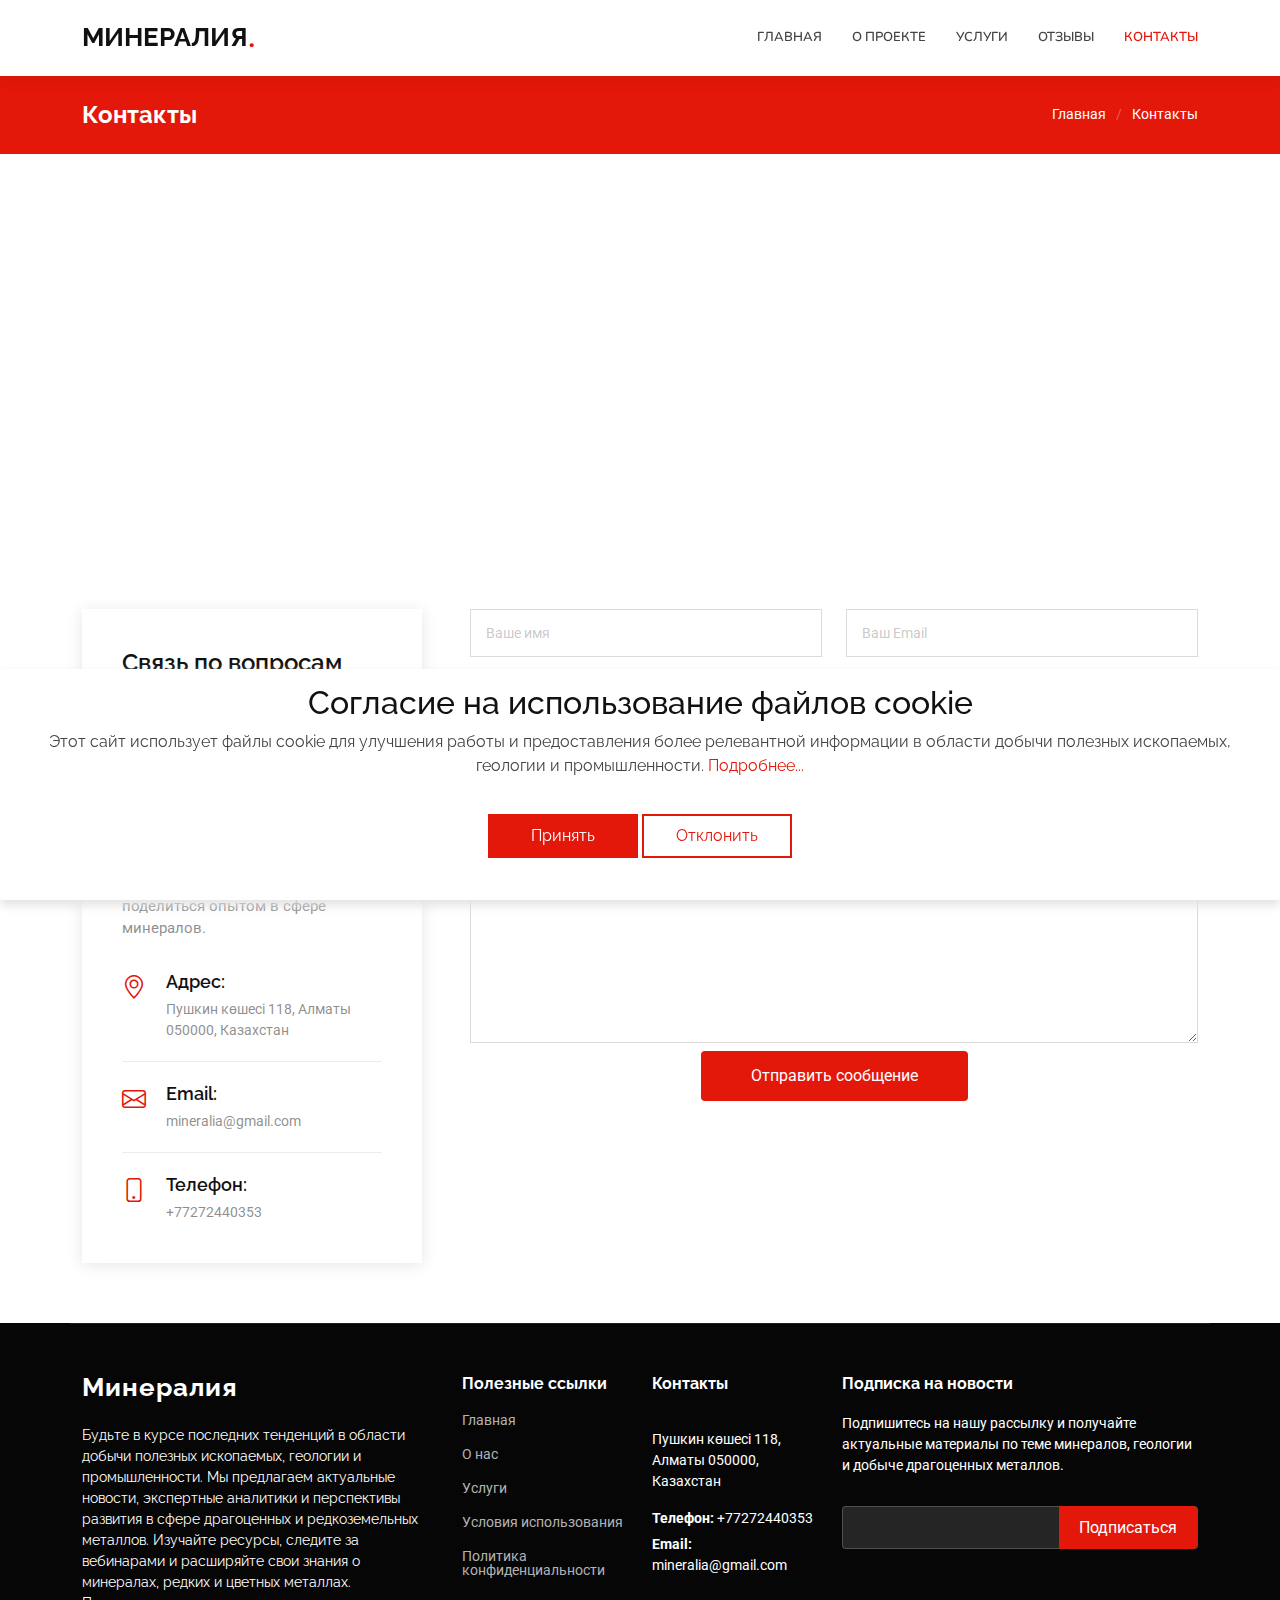
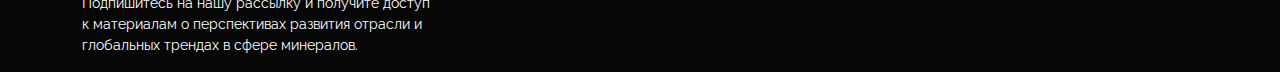
<file: contact.html>
<!DOCTYPE html>
<html lang="en">
    <head>
        <meta charset="utf-8" />
        <meta content="width=device-width, initial-scale=1.0" name="viewport" />
        <title>Минералия</title>
        <meta name="description" content="" />
        <meta name="keywords" content="" />

        <!-- Favicons -->
        <link href="assets/img/favicon.png" rel="icon" />
        <link href="assets/img/apple-touch-icon.png" rel="apple-touch-icon" />

        <!-- Fonts -->
        <link href="https://fonts.googleapis.com" rel="preconnect" />
        <link href="https://fonts.gstatic.com" rel="preconnect" crossorigin />
        <link
            href="https://fonts.googleapis.com/css2?family=Roboto:ital,wght@0,100;0,300;0,400;0,500;0,700;0,900;1,100;1,300;1,400;1,500;1,700;1,900&family=Raleway:ital,wght@0,100;0,200;0,300;0,400;0,500;0,600;0,700;0,800;0,900;1,100;1,200;1,300;1,400;1,500;1,600;1,700;1,800;1,900&family=Nunito:ital,wght@0,200;0,300;0,400;0,500;0,600;0,700;0,800;0,900;1,200;1,300;1,400;1,500;1,600;1,700;1,800;1,900&display=swap"
            rel="stylesheet"
        />

        <!-- Vendor CSS Files -->
        <link
            href="assets/vendor/bootstrap/css/bootstrap.min.css"
            rel="stylesheet"
        />
        <link
            href="assets/vendor/bootstrap-icons/bootstrap-icons.css"
            rel="stylesheet"
        />
        <link href="assets/vendor/aos/aos.css" rel="stylesheet" />
        <link
            href="assets/vendor/glightbox/css/glightbox.min.css"
            rel="stylesheet"
        />
        <link
            href="assets/vendor/swiper/swiper-bundle.min.css"
            rel="stylesheet"
        />

        <!-- Main CSS File -->
        <link href="assets/css/main.css" rel="stylesheet" />
    </head>

    <body class="index-page">
        <header id="header" class="header d-flex align-items-center sticky-top">
            <div class="container position-relative d-flex align-items-center">
                <a
                    href="index.html"
                    class="logo d-flex align-items-center me-auto"
                >
                    <h1 class="sitename">Минералия</h1>
                    <span>.</span>
                </a>

                <nav id="navmenu" class="navmenu">
                    <ul>
                        <li><a href="index.html">Главная</a></li>
                        <li>
                            <a href="about.html">О проекте</a>
                        </li>
                        <li>
                            <a href="services.html">Услуги</a>
                        </li>
                        <li>
                            <a href="testimonials.html">Отзывы</a>
                        </li>
                        <li>
                            <a href="contact.html" class="active">Контакты</a>
                        </li>
                    </ul>
                    <i class="mobile-nav-toggle d-xl-none bi bi-list"></i>
                </nav>
            </div>
        </header>

        <main class="main">
            <!-- Page Title -->
            <div class="page-title accent-background">
                <div
                    class="container d-lg-flex justify-content-between align-items-center"
                >
                    <h1 class="mb-2 mb-lg-0">Контакты</h1>
                    <nav class="breadcrumbs">
                        <ol>
                            <li><a href="index.html">Главная</a></li>
                            <li class="current">Контакты</li>
                        </ol>
                    </nav>
                </div>
            </div>
            <!-- End Page Title -->

            <!-- Contact Section -->
            <section id="contact" class="contact section">
                <div class="mb-5">
                    <iframe
                        src="https://www.google.com/maps/embed?pb=!1m18!1m12!1m3!1d1453.1728549853772!2d76.95321416162417!3d43.24417590328514!2m3!1f0!2f0!3f0!3m2!1i1024!2i768!4f13.1!3m3!1m2!1s0x38836fa711c8f10d%3A0x947e3a3041e9efc8!2sKAZ%20Minerals%20Management!5e0!3m2!1suk!2sua!4v1744377049091!5m2!1suk!2sua"
                        style="width: 100%; height: 400px"
                        frameborder="0"
                        allowfullscreen=""
                    ></iframe>
                </div>
                <!-- End Google Maps -->

                <div class="container" data-aos="fade">
                    <div class="row gy-5 gx-lg-5">
                        <div class="col-lg-4">
                            <div class="info">
                                <h3>Связь по вопросам геологии и добычи</h3>
                                <p>
                                    Хотите узнать больше о промышленности,
                                    геологии и добыче полезных ископаемых? Мы
                                    готовы ответить на ваши вопросы,
                                    предоставить информацию о драгоценных
                                    металлах, редких и редкоземельных ресурсах,
                                    обсудить перспективы развития отрасли и
                                    поделиться опытом в сфере минералов.
                                </p>

                                <div class="info-item d-flex">
                                    <i class="bi bi-geo-alt flex-shrink-0"></i>
                                    <div>
                                        <h4>Адрес:</h4>
                                        <p>
                                            Пушкин көшесі 118, Алматы 050000,
                                            Казахстан
                                        </p>
                                    </div>
                                </div>
                                <!-- End Info Item -->

                                <div class="info-item d-flex">
                                    <i class="bi bi-envelope flex-shrink-0"></i>
                                    <div>
                                        <h4>Email:</h4>
                                        <p>mineralia@gmail.com</p>
                                    </div>
                                </div>
                                <!-- End Info Item -->

                                <div class="info-item d-flex">
                                    <i class="bi bi-phone flex-shrink-0"></i>
                                    <div>
                                        <h4>Телефон:</h4>
                                        <p>+77272440353</p>
                                    </div>
                                </div>
                                <!-- End Info Item -->
                            </div>
                        </div>

                        <div class="col-lg-8">
                            <form
                                action="thanks.html"
                                method="get"
                                role="form"
                                class="php-email-form"
                            >
                                <div class="row">
                                    <div class="col-md-6 form-group">
                                        <input
                                            type="text"
                                            name="name"
                                            class="form-control"
                                            id="name"
                                            placeholder="Ваше имя"
                                            required
                                        />
                                    </div>
                                    <div
                                        class="col-md-6 form-group mt-3 mt-md-0"
                                    >
                                        <input
                                            type="email"
                                            class="form-control"
                                            name="email"
                                            id="email"
                                            placeholder="Ваш Email"
                                            required
                                        />
                                    </div>
                                </div>
                                <div class="form-group mt-3">
                                    <input
                                        type="text"
                                        class="form-control"
                                        name="subject"
                                        id="subject"
                                        placeholder="Тема обращения"
                                        required
                                    />
                                </div>
                                <div class="form-group mt-3">
                                    <textarea
                                        class="form-control"
                                        name="message"
                                        placeholder="Сообщение о добыче, геологических изысканиях, редких металлах и минералах"
                                        required
                                    ></textarea>
                                </div>

                                <div class="text-center">
                                    <button type="submit" id="submit">
                                        Отправить сообщение
                                    </button>
                                </div>
                            </form>
                        </div>
                        <!-- End Contact Form -->
                    </div>
                </div>
            </section>
            <!-- /Contact Section -->
        </main>

        <footer id="footer" class="footer dark-background">
            <div class="container footer-top">
                <div class="row gy-4">
                    <div class="col-lg-4 col-md-6 footer-about">
                        <a
                            href="index.html"
                            class="logo d-flex align-items-center"
                        >
                            <span class="sitename">Минералия</span>
                        </a>
                        <p>
                            Будьте в курсе последних тенденций в области добычи
                            полезных ископаемых, геологии и промышленности. Мы
                            предлагаем актуальные новости, экспертные аналитики
                            и перспективы развития в сфере драгоценных и
                            редкоземельных металлов. Изучайте ресурсы, следите
                            за вебинарами и расширяйте свои знания о минералах,
                            редких и цветных металлах. Подпишитесь на нашу
                            рассылку и получите доступ к материалам о
                            перспективах развития отрасли и глобальных трендах в
                            сфере минералов.
                        </p>
                    </div>

                    <div class="col-lg-2 col-md-3 footer-links">
                        <h4>Полезные ссылки</h4>
                        <ul>
                            <li><a href="index.html">Главная</a></li>
                            <li><a href="about.html">О нас</a></li>
                            <li><a href="services.html">Услуги</a></li>
                            <li>
                                <a href="terms-of-use.html"
                                    >Условия использования</a
                                >
                            </li>
                            <li>
                                <a href="privacy-policy.html"
                                    >Политика конфиденциальности</a
                                >
                            </li>
                        </ul>
                    </div>

                    <div class="col-lg-2 col-md-3 footer-links">
                        <h4>Контакты</h4>
                        <div class="footer-contact pt-3">
                            <p>Пушкин көшесі 118, Алматы 050000, Казахстан</p>
                            <p class="mt-3">
                                <strong>Телефон:</strong>
                                <span>+77272440353</span>
                            </p>
                            <p>
                                <strong>Email:</strong>
                                <span>mineralia@gmail.com</span>
                            </p>
                        </div>
                    </div>

                    <div class="col-lg-4 col-md-12 footer-newsletter">
                        <h4>Подписка на новости</h4>
                        <p>
                            Подпишитесь на нашу рассылку и получайте актуальные
                            материалы по теме минералов, геологии и добыче
                            драгоценных металлов.
                        </p>
                        <form
                            action="thanks.html"
                            method="get"
                            class="php-email-form"
                        >
                            <div class="newsletter-form">
                                <input type="email" id="email" name="email" />
                                <input
                                    type="submit"
                                    id="submit"
                                    value="Подписаться"
                                />
                            </div>
                        </form>
                    </div>
                </div>
            </div>
        </footer>

        <!-- Scroll Top -->
        <a
            href="#"
            id="scroll-top"
            class="scroll-top d-flex align-items-center justify-content-center"
        >
            <i class="bi bi-arrow-up-short"></i>
        </a>

        <!-- Cookie banner -->
        <div class="cookie-wrapper show">
            <div>
                <i class="bx bx-cookie"></i>
                <h2 style="text-align: center">
                    Согласие на использование файлов cookie
                </h2>
            </div>

            <div class="data">
                <p>
                    Этот сайт использует файлы cookie для улучшения работы и
                    предоставления более релевантной информации в области добычи
                    полезных ископаемых, геологии и промышленности.
                    <a href="cookie-policy.html">Подробнее...</a>
                </p>
            </div>

            <div class="buttons">
                <button class="cookie-button" id="acceptBtn">Принять</button>
                <button class="cookie-button" id="declineBtn">Отклонить</button>
            </div>
        </div>
        <!-- End Cookie banner -->

        <!-- Preloader -->
        <div id="preloader"></div>

        <!-- Vendor JS Files -->
        <script src="https://code.jquery.com/jquery-3.6.0.min.js"></script>
        <script src="assets/vendor/bootstrap/js/bootstrap.bundle.min.js"></script>
        <script src="assets/vendor/aos/aos.js"></script>
        <script src="assets/vendor/glightbox/js/glightbox.min.js"></script>
        <script src="assets/vendor/imagesloaded/imagesloaded.pkgd.min.js"></script>
        <script src="assets/vendor/isotope-layout/isotope.pkgd.min.js"></script>
        <script src="assets/vendor/waypoints/noframework.waypoints.js"></script>
        <script src="assets/vendor/swiper/swiper-bundle.min.js"></script>

        <!-- Main JS File -->
        <script src="assets/js/main.js"></script>
        <script src="assets/js/cookiebanner.js"></script>
    </body>
</html>
</file>
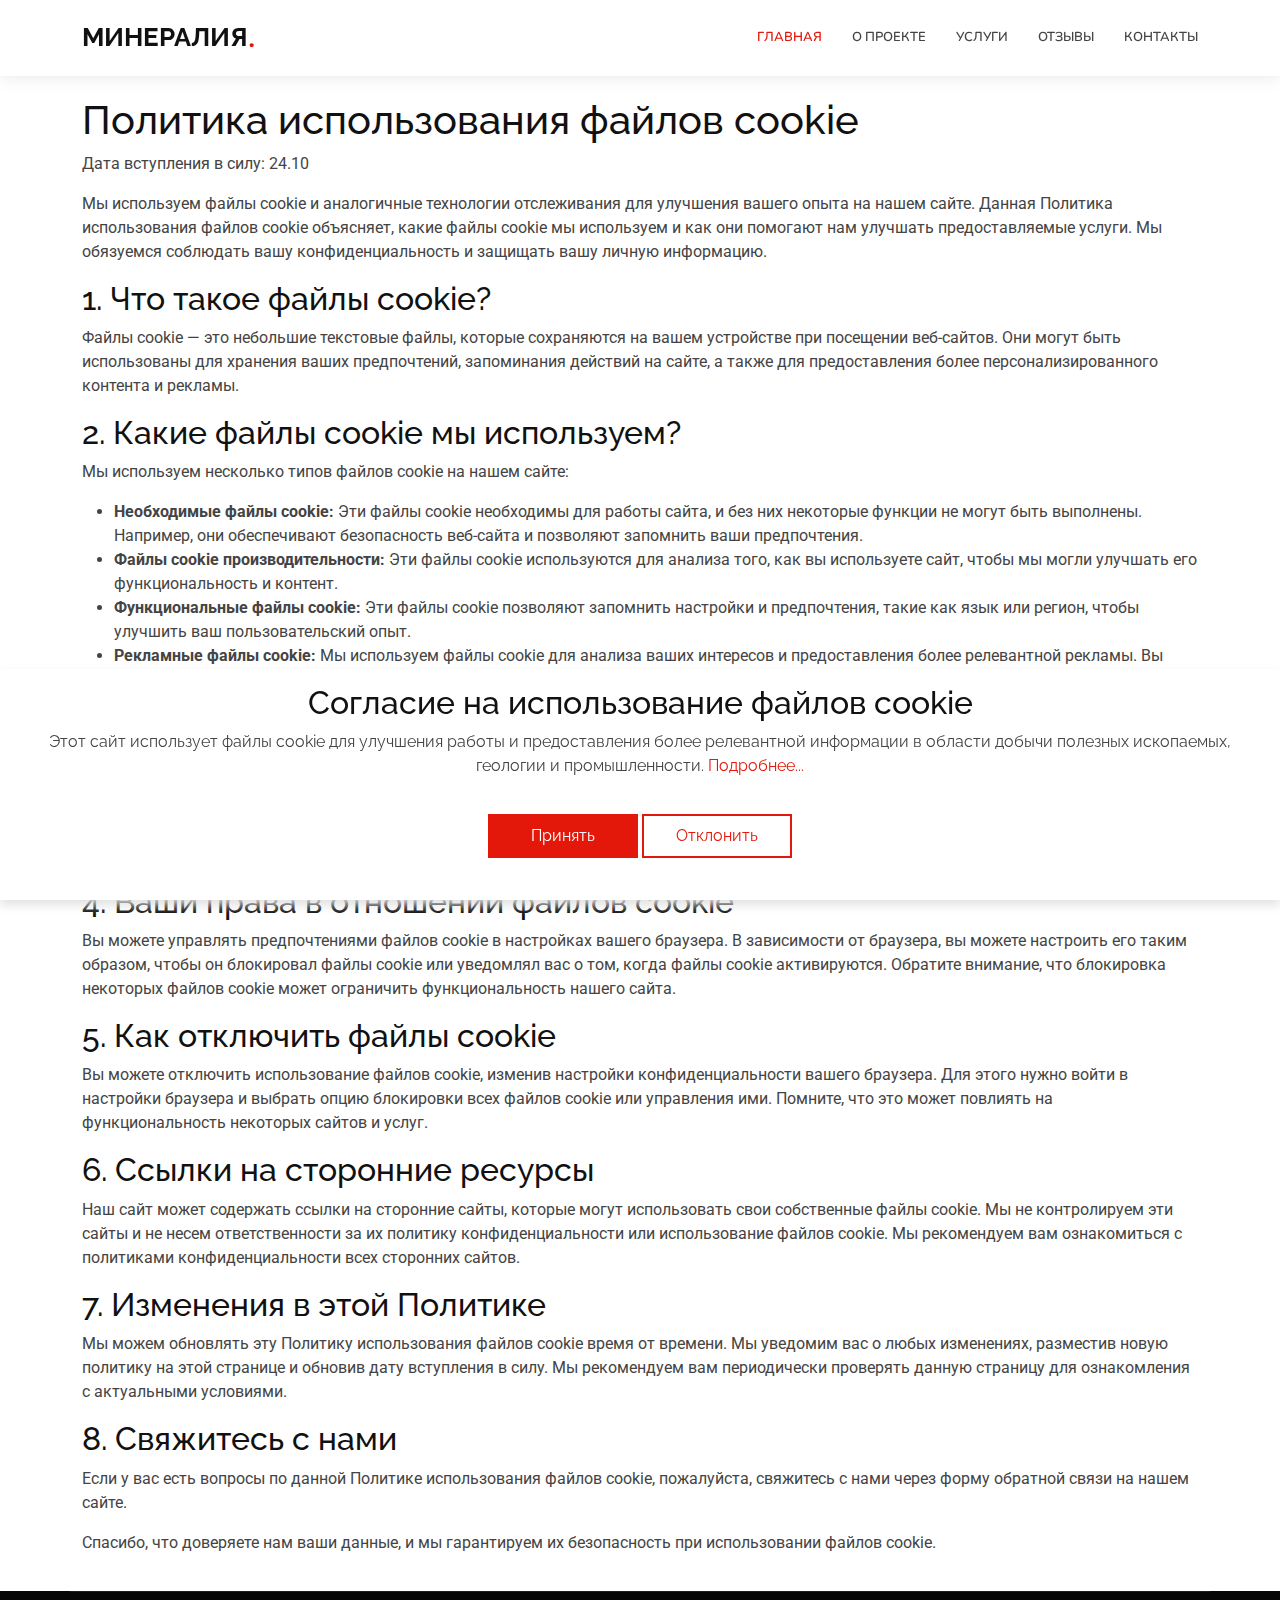
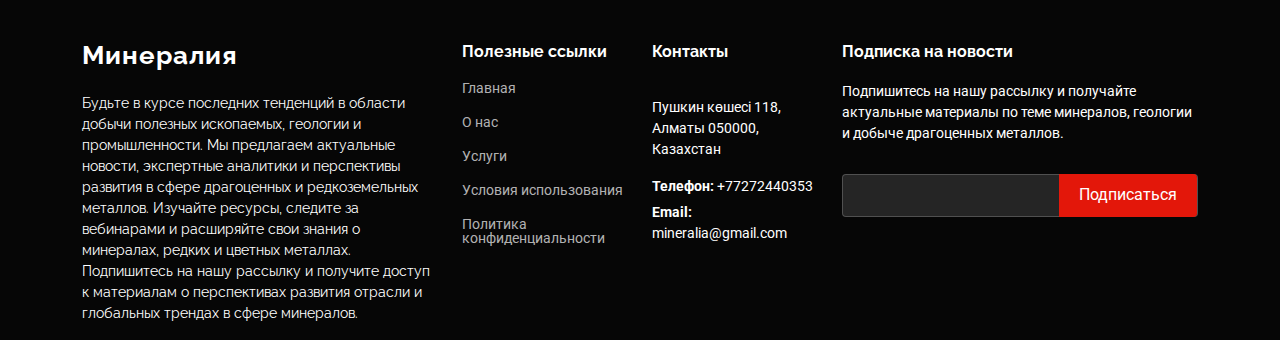
<file: cookie-policy.html>
<!DOCTYPE html>
<html lang="en">
    <head>
        <meta charset="utf-8" />
        <meta content="width=device-width, initial-scale=1.0" name="viewport" />
        <title>Минералия</title>
        <meta name="description" content="" />
        <meta name="keywords" content="" />

        <!-- Favicons -->
        <link href="assets/img/favicon.png" rel="icon" />
        <link href="assets/img/apple-touch-icon.png" rel="apple-touch-icon" />

        <!-- Fonts -->
        <link href="https://fonts.googleapis.com" rel="preconnect" />
        <link href="https://fonts.gstatic.com" rel="preconnect" crossorigin />
        <link
            href="https://fonts.googleapis.com/css2?family=Roboto:ital,wght@0,100;0,300;0,400;0,500;0,700;0,900;1,100;1,300;1,400;1,500;1,700;1,900&family=Raleway:ital,wght@0,100;0,200;0,300;0,400;0,500;0,600;0,700;0,800;0,900;1,100;1,200;1,300;1,400;1,500;1,600;1,700;1,800;1,900&family=Nunito:ital,wght@0,200;0,300;0,400;0,500;0,600;0,700;0,800;0,900;1,200;1,300;1,400;1,500;1,600;1,700;1,800;1,900&display=swap"
            rel="stylesheet"
        />

        <!-- Vendor CSS Files -->
        <link
            href="assets/vendor/bootstrap/css/bootstrap.min.css"
            rel="stylesheet"
        />
        <link
            href="assets/vendor/bootstrap-icons/bootstrap-icons.css"
            rel="stylesheet"
        />
        <link href="assets/vendor/aos/aos.css" rel="stylesheet" />
        <link
            href="assets/vendor/glightbox/css/glightbox.min.css"
            rel="stylesheet"
        />
        <link
            href="assets/vendor/swiper/swiper-bundle.min.css"
            rel="stylesheet"
        />

        <!-- Main CSS File -->
        <link href="assets/css/main.css" rel="stylesheet" />
    </head>

    <body class="index-page">
        <header id="header" class="header d-flex align-items-center sticky-top">
            <div class="container position-relative d-flex align-items-center">
                <a
                    href="index.html"
                    class="logo d-flex align-items-center me-auto"
                >
                    <h1 class="sitename">Минералия</h1>
                    <span>.</span>
                </a>

                <nav id="navmenu" class="navmenu">
                    <ul>
                        <li><a href="index.html" class="active">Главная</a></li>
                        <li><a href="about.html">О проекте</a></li>
                        <li><a href="services.html">Услуги</a></li>
                        <li><a href="testimonials.html">Отзывы</a></li>
                        <li><a href="contact.html">Контакты</a></li>
                    </ul>
                    <i class="mobile-nav-toggle d-xl-none bi bi-list"></i>
                </nav>
            </div>
        </header>

        <main>
            <article class="container additional-wrapper">
                <div class="page__content" style="padding: 20px 0px">
                    <h1>Политика использования файлов cookie</h1>
                    <p>Дата вступления в силу: 24.10</p>
                    <p>
                        Мы используем файлы cookie и аналогичные технологии
                        отслеживания для улучшения вашего опыта на нашем сайте.
                        Данная Политика использования файлов cookie объясняет,
                        какие файлы cookie мы используем и как они помогают нам
                        улучшать предоставляемые услуги. Мы обязуемся соблюдать
                        вашу конфиденциальность и защищать вашу личную
                        информацию.
                    </p>

                    <h2>1. Что такое файлы cookie?</h2>
                    <p>
                        Файлы cookie — это небольшие текстовые файлы, которые
                        сохраняются на вашем устройстве при посещении
                        веб-сайтов. Они могут быть использованы для хранения
                        ваших предпочтений, запоминания действий на сайте, а
                        также для предоставления более персонализированного
                        контента и рекламы.
                    </p>

                    <h2>2. Какие файлы cookie мы используем?</h2>
                    <p>
                        Мы используем несколько типов файлов cookie на нашем
                        сайте:
                    </p>
                    <ul>
                        <li>
                            <strong>Необходимые файлы cookie:</strong> Эти файлы
                            cookie необходимы для работы сайта, и без них
                            некоторые функции не могут быть выполнены. Например,
                            они обеспечивают безопасность веб-сайта и позволяют
                            запомнить ваши предпочтения.
                        </li>
                        <li>
                            <strong>Файлы cookie производительности:</strong>
                            Эти файлы cookie используются для анализа того, как
                            вы используете сайт, чтобы мы могли улучшать его
                            функциональность и контент.
                        </li>
                        <li>
                            <strong>Функциональные файлы cookie:</strong> Эти
                            файлы cookie позволяют запомнить настройки и
                            предпочтения, такие как язык или регион, чтобы
                            улучшить ваш пользовательский опыт.
                        </li>
                        <li>
                            <strong>Рекламные файлы cookie:</strong> Мы
                            используем файлы cookie для анализа ваших интересов
                            и предоставления более релевантной рекламы. Вы
                            можете отказаться от получения такой рекламы в любое
                            время.
                        </li>
                    </ul>

                    <h2>3. Как мы используем файлы cookie</h2>
                    <p>Мы используем файлы cookie для следующих целей:</p>
                    <ul>
                        <li>
                            <strong>Повышение функциональности:</strong> Для
                            улучшения пользовательского интерфейса и оптимизации
                            работы нашего сайта.
                        </li>
                        <li>
                            <strong>Анализ данных:</strong> Для сбора статистики
                            о посещениях сайта, чтобы улучшить качество и
                            релевантность нашего контента.
                        </li>
                        <li>
                            <strong>Реклама:</strong> Для персонализации
                            рекламных материалов, чтобы предложить вам только
                            интересующие вас предложения.
                        </li>
                    </ul>

                    <h2>4. Ваши права в отношении файлов cookie</h2>
                    <p>
                        Вы можете управлять предпочтениями файлов cookie в
                        настройках вашего браузера. В зависимости от браузера,
                        вы можете настроить его таким образом, чтобы он
                        блокировал файлы cookie или уведомлял вас о том, когда
                        файлы cookie активируются. Обратите внимание, что
                        блокировка некоторых файлов cookie может ограничить
                        функциональность нашего сайта.
                    </p>

                    <h2>5. Как отключить файлы cookie</h2>
                    <p>
                        Вы можете отключить использование файлов cookie, изменив
                        настройки конфиденциальности вашего браузера. Для этого
                        нужно войти в настройки браузера и выбрать опцию
                        блокировки всех файлов cookie или управления ими.
                        Помните, что это может повлиять на функциональность
                        некоторых сайтов и услуг.
                    </p>

                    <h2>6. Ссылки на сторонние ресурсы</h2>
                    <p>
                        Наш сайт может содержать ссылки на сторонние сайты,
                        которые могут использовать свои собственные файлы
                        cookie. Мы не контролируем эти сайты и не несем
                        ответственности за их политику конфиденциальности или
                        использование файлов cookie. Мы рекомендуем вам
                        ознакомиться с политиками конфиденциальности всех
                        сторонних сайтов.
                    </p>

                    <h2>7. Изменения в этой Политике</h2>
                    <p>
                        Мы можем обновлять эту Политику использования файлов
                        cookie время от времени. Мы уведомим вас о любых
                        изменениях, разместив новую политику на этой странице и
                        обновив дату вступления в силу. Мы рекомендуем вам
                        периодически проверять данную страницу для ознакомления
                        с актуальными условиями.
                    </p>

                    <h2>8. Свяжитесь с нами</h2>
                    <p>
                        Если у вас есть вопросы по данной Политике использования
                        файлов cookie, пожалуйста, свяжитесь с нами через форму
                        обратной связи на нашем сайте.
                    </p>

                    <p>
                        Спасибо, что доверяете нам ваши данные, и мы гарантируем
                        их безопасность при использовании файлов cookie.
                    </p>
                </div>
            </article>
        </main>

        <footer id="footer" class="footer dark-background">
            <div class="container footer-top">
                <div class="row gy-4">
                    <div class="col-lg-4 col-md-6 footer-about">
                        <a
                            href="index.html"
                            class="logo d-flex align-items-center"
                        >
                            <span class="sitename">Минералия</span>
                        </a>
                        <p>
                            Будьте в курсе последних тенденций в области добычи
                            полезных ископаемых, геологии и промышленности. Мы
                            предлагаем актуальные новости, экспертные аналитики
                            и перспективы развития в сфере драгоценных и
                            редкоземельных металлов. Изучайте ресурсы, следите
                            за вебинарами и расширяйте свои знания о минералах,
                            редких и цветных металлах. Подпишитесь на нашу
                            рассылку и получите доступ к материалам о
                            перспективах развития отрасли и глобальных трендах в
                            сфере минералов.
                        </p>
                    </div>

                    <div class="col-lg-2 col-md-3 footer-links">
                        <h4>Полезные ссылки</h4>
                        <ul>
                            <li><a href="index.html">Главная</a></li>
                            <li><a href="about.html">О нас</a></li>
                            <li><a href="services.html">Услуги</a></li>
                            <li>
                                <a href="terms-of-use.html"
                                    >Условия использования</a
                                >
                            </li>
                            <li>
                                <a href="privacy-policy.html"
                                    >Политика конфиденциальности</a
                                >
                            </li>
                        </ul>
                    </div>

                    <div class="col-lg-2 col-md-3 footer-links">
                        <h4>Контакты</h4>
                        <div class="footer-contact pt-3">
                            <p>Пушкин көшесі 118, Алматы 050000, Казахстан</p>
                            <p class="mt-3">
                                <strong>Телефон:</strong>
                                <span>+77272440353</span>
                            </p>
                            <p>
                                <strong>Email:</strong>
                                <span>mineralia@gmail.com</span>
                            </p>
                        </div>
                    </div>

                    <div class="col-lg-4 col-md-12 footer-newsletter">
                        <h4>Подписка на новости</h4>
                        <p>
                            Подпишитесь на нашу рассылку и получайте актуальные
                            материалы по теме минералов, геологии и добыче
                            драгоценных металлов.
                        </p>
                        <form
                            action="thanks.html"
                            method="get"
                            class="php-email-form"
                        >
                            <div class="newsletter-form">
                                <input type="email" id="email" name="email" />
                                <input
                                    type="submit"
                                    id="submit"
                                    value="Подписаться"
                                />
                            </div>
                        </form>
                    </div>
                </div>
            </div>
        </footer>

        <!-- Scroll Top -->
        <a
            href="#"
            id="scroll-top"
            class="scroll-top d-flex align-items-center justify-content-center"
        >
            <i class="bi bi-arrow-up-short"></i>
        </a>

        <!-- Cookie banner -->
        <div class="cookie-wrapper show">
            <div>
                <i class="bx bx-cookie"></i>
                <h2 style="text-align: center">
                    Согласие на использование файлов cookie
                </h2>
            </div>

            <div class="data">
                <p>
                    Этот сайт использует файлы cookie для улучшения работы и
                    предоставления более релевантной информации в области добычи
                    полезных ископаемых, геологии и промышленности.
                    <a href="cookie-policy.html">Подробнее...</a>
                </p>
            </div>

            <div class="buttons">
                <button class="cookie-button" id="acceptBtn">Принять</button>
                <button class="cookie-button" id="declineBtn">Отклонить</button>
            </div>
        </div>
        <!-- End Cookie banner -->

        <!-- Preloader -->
        <div id="preloader"></div>

        <!-- Vendor JS Files -->
        <script src="https://code.jquery.com/jquery-3.6.0.min.js"></script>
        <script src="assets/vendor/bootstrap/js/bootstrap.bundle.min.js"></script>
        <script src="assets/vendor/aos/aos.js"></script>
        <script src="assets/vendor/glightbox/js/glightbox.min.js"></script>
        <script src="assets/vendor/imagesloaded/imagesloaded.pkgd.min.js"></script>
        <script src="assets/vendor/isotope-layout/isotope.pkgd.min.js"></script>
        <script src="assets/vendor/waypoints/noframework.waypoints.js"></script>
        <script src="assets/vendor/swiper/swiper-bundle.min.js"></script>

        <!-- Main JS File -->
        <script src="assets/js/main.js"></script>
        <script src="assets/js/cookiebanner.js"></script>
    </body>
</html>
</file>
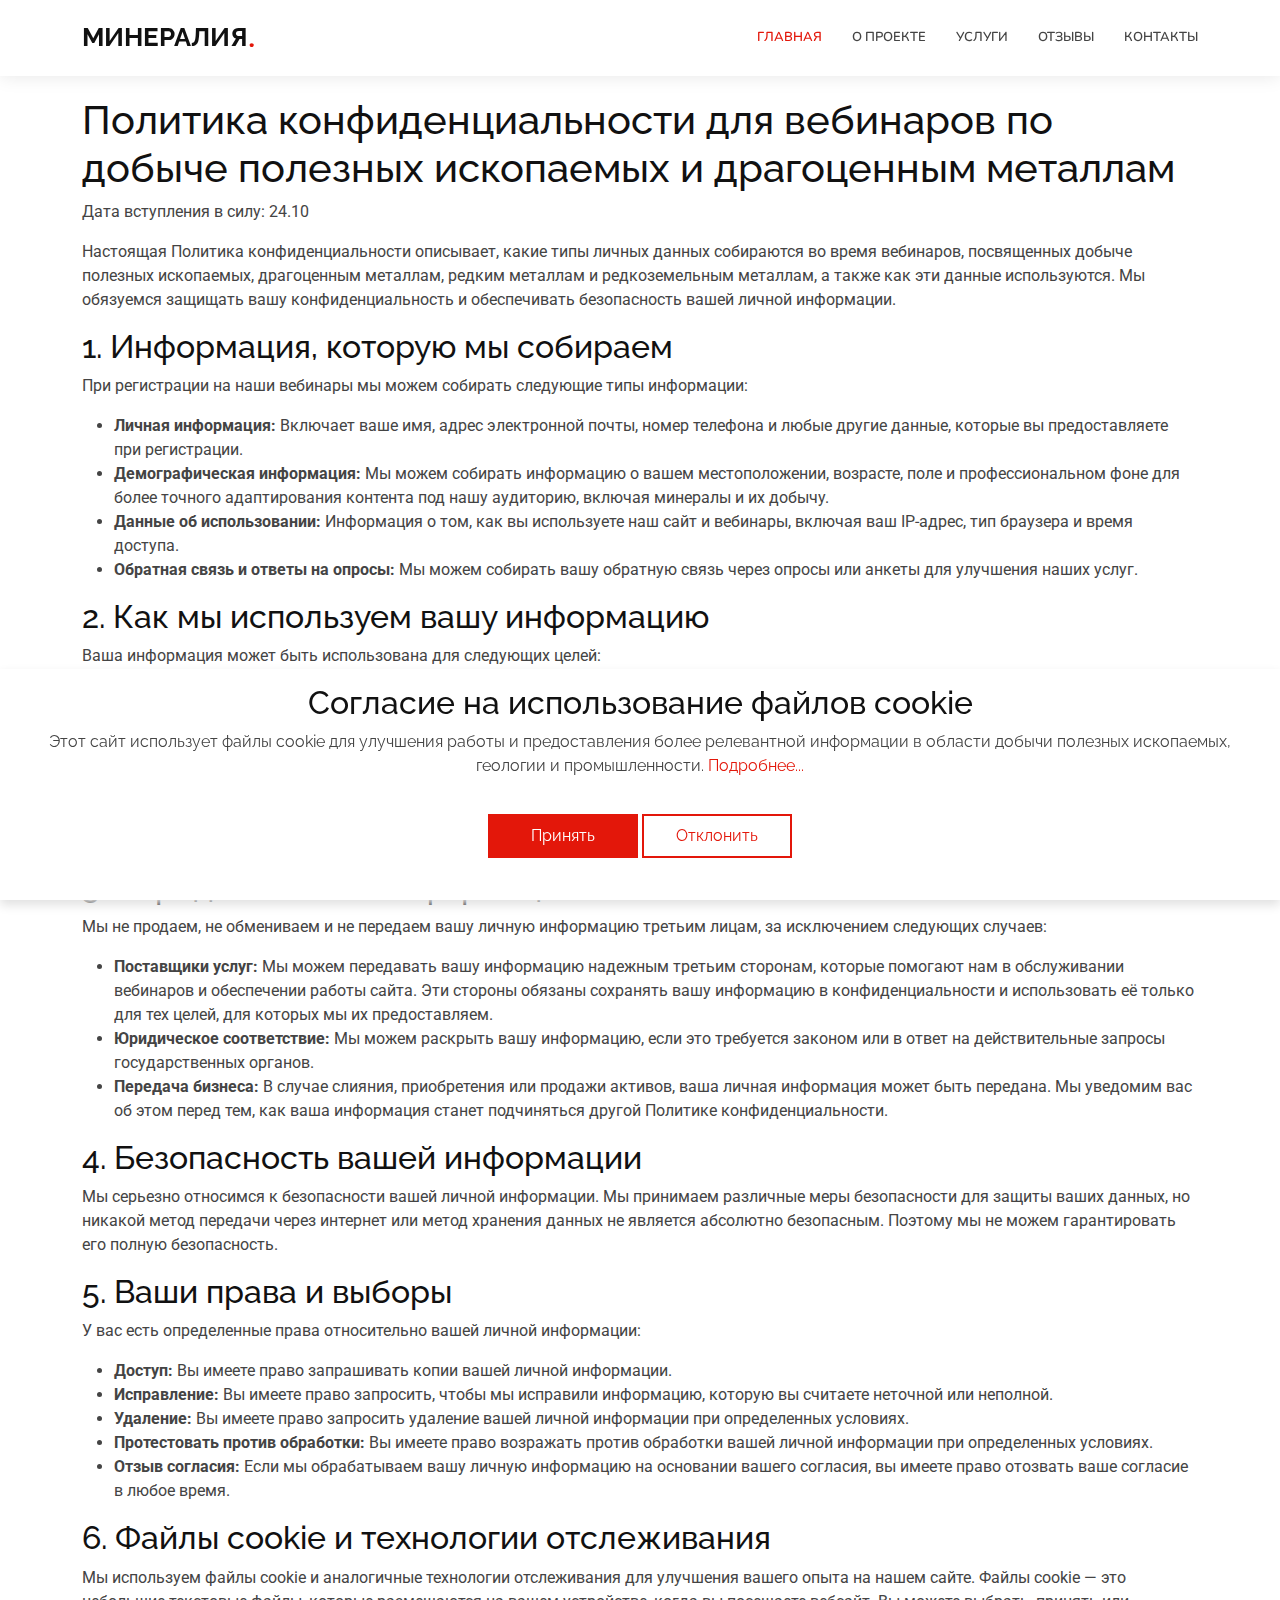
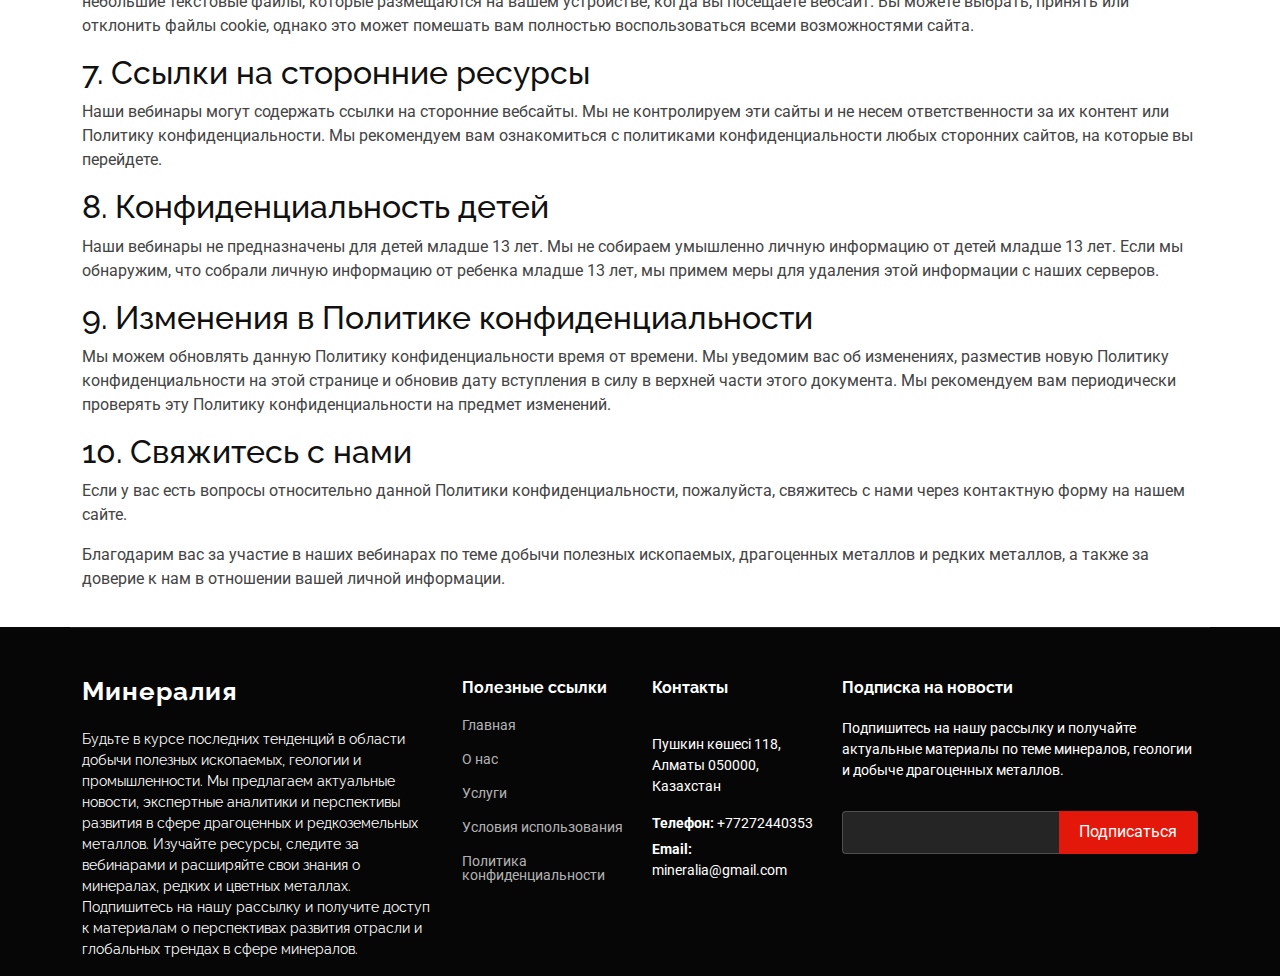
<file: privacy-policy.html>
<!DOCTYPE html>
<html lang="en">
    <head>
        <meta charset="utf-8" />
        <meta content="width=device-width, initial-scale=1.0" name="viewport" />
        <title>Минералия</title>
        <meta name="description" content="" />
        <meta name="keywords" content="" />

        <!-- Favicons -->
        <link href="assets/img/favicon.png" rel="icon" />
        <link href="assets/img/apple-touch-icon.png" rel="apple-touch-icon" />

        <!-- Fonts -->
        <link href="https://fonts.googleapis.com" rel="preconnect" />
        <link href="https://fonts.gstatic.com" rel="preconnect" crossorigin />
        <link
            href="https://fonts.googleapis.com/css2?family=Roboto:ital,wght@0,100;0,300;0,400;0,500;0,700;0,900;1,100;1,300;1,400;1,500;1,700;1,900&family=Raleway:ital,wght@0,100;0,200;0,300;0,400;0,500;0,600;0,700;0,800;0,900;1,100;1,200;1,300;1,400;1,500;1,600;1,700;1,800;1,900&family=Nunito:ital,wght@0,200;0,300;0,400;0,500;0,600;0,700;0,800;0,900;1,200;1,300;1,400;1,500;1,600;1,700;1,800;1,900&display=swap"
            rel="stylesheet"
        />

        <!-- Vendor CSS Files -->
        <link
            href="assets/vendor/bootstrap/css/bootstrap.min.css"
            rel="stylesheet"
        />
        <link
            href="assets/vendor/bootstrap-icons/bootstrap-icons.css"
            rel="stylesheet"
        />
        <link href="assets/vendor/aos/aos.css" rel="stylesheet" />
        <link
            href="assets/vendor/glightbox/css/glightbox.min.css"
            rel="stylesheet"
        />
        <link
            href="assets/vendor/swiper/swiper-bundle.min.css"
            rel="stylesheet"
        />

        <!-- Main CSS File -->
        <link href="assets/css/main.css" rel="stylesheet" />
    </head>

    <body class="index-page">
        <header id="header" class="header d-flex align-items-center sticky-top">
            <div class="container position-relative d-flex align-items-center">
                <a
                    href="index.html"
                    class="logo d-flex align-items-center me-auto"
                >
                    <h1 class="sitename">Минералия</h1>
                    <span>.</span>
                </a>

                <nav id="navmenu" class="navmenu">
                    <ul>
                        <li><a href="index.html" class="active">Главная</a></li>
                        <li><a href="about.html">О проекте</a></li>
                        <li><a href="services.html">Услуги</a></li>
                        <li><a href="testimonials.html">Отзывы</a></li>
                        <li><a href="contact.html">Контакты</a></li>
                    </ul>
                    <i class="mobile-nav-toggle d-xl-none bi bi-list"></i>
                </nav>
            </div>
        </header>

        <main>
            <article class="container additional-wrapper">
                <div class="page__content" style="padding: 20px 0px">
                    <h1>
                        Политика конфиденциальности для вебинаров по добыче
                        полезных ископаемых и драгоценным металлам
                    </h1>
                    <p>Дата вступления в силу: 24.10</p>
                    <p>
                        Настоящая Политика конфиденциальности описывает, какие
                        типы личных данных собираются во время вебинаров,
                        посвященных добыче полезных ископаемых, драгоценным
                        металлам, редким металлам и редкоземельным металлам, а
                        также как эти данные используются. Мы обязуемся защищать
                        вашу конфиденциальность и обеспечивать безопасность
                        вашей личной информации.
                    </p>

                    <h2>1. Информация, которую мы собираем</h2>
                    <p>
                        При регистрации на наши вебинары мы можем собирать
                        следующие типы информации:
                    </p>
                    <ul>
                        <li>
                            <strong>Личная информация:</strong> Включает ваше
                            имя, адрес электронной почты, номер телефона и любые
                            другие данные, которые вы предоставляете при
                            регистрации.
                        </li>
                        <li>
                            <strong>Демографическая информация:</strong> Мы
                            можем собирать информацию о вашем местоположении,
                            возрасте, поле и профессиональном фоне для более
                            точного адаптирования контента под нашу аудиторию,
                            включая минералы и их добычу.
                        </li>
                        <li>
                            <strong>Данные об использовании:</strong> Информация
                            о том, как вы используете наш сайт и вебинары,
                            включая ваш IP-адрес, тип браузера и время доступа.
                        </li>
                        <li>
                            <strong>Обратная связь и ответы на опросы:</strong>
                            Мы можем собирать вашу обратную связь через опросы
                            или анкеты для улучшения наших услуг.
                        </li>
                    </ul>

                    <h2>2. Как мы используем вашу информацию</h2>
                    <p>
                        Ваша информация может быть использована для следующих
                        целей:
                    </p>
                    <ul>
                        <li>
                            <strong>Администрирование вебинаров:</strong> Для
                            управления и облегчения вашего участия в наших
                            вебинарах, посвященных добыче полезных ископаемых и
                            геологии.
                        </li>
                        <li>
                            <strong>Коммуникация:</strong> Для отправки вам
                            подтверждений, напоминаний и последующих писем о
                            вебинарах, на которые вы зарегистрировались.
                        </li>
                        <li>
                            <strong>Улучшение услуг:</strong> Для анализа данных
                            с целью улучшения качества и актуальности наших
                            вебинаров, связанных с добычей и переработкой
                            драгоценных металлов.
                        </li>
                        <li>
                            <strong>Маркетинговые цели:</strong> Для
                            информирования вас о предстоящих вебинарах,
                            специальных событиях и акциях. Вы можете отказаться
                            от получения этих сообщений в любое время.
                        </li>
                    </ul>

                    <h2>3. Передача вашей информации</h2>
                    <p>
                        Мы не продаем, не обмениваем и не передаем вашу личную
                        информацию третьим лицам, за исключением следующих
                        случаев:
                    </p>
                    <ul>
                        <li>
                            <strong>Поставщики услуг:</strong> Мы можем
                            передавать вашу информацию надежным третьим
                            сторонам, которые помогают нам в обслуживании
                            вебинаров и обеспечении работы сайта. Эти стороны
                            обязаны сохранять вашу информацию в
                            конфиденциальности и использовать её только для тех
                            целей, для которых мы их предоставляем.
                        </li>
                        <li>
                            <strong>Юридическое соответствие:</strong> Мы можем
                            раскрыть вашу информацию, если это требуется законом
                            или в ответ на действительные запросы
                            государственных органов.
                        </li>
                        <li>
                            <strong>Передача бизнеса:</strong> В случае слияния,
                            приобретения или продажи активов, ваша личная
                            информация может быть передана. Мы уведомим вас об
                            этом перед тем, как ваша информация станет
                            подчиняться другой Политике конфиденциальности.
                        </li>
                    </ul>

                    <h2>4. Безопасность вашей информации</h2>
                    <p>
                        Мы серьезно относимся к безопасности вашей личной
                        информации. Мы принимаем различные меры безопасности для
                        защиты ваших данных, но никакой метод передачи через
                        интернет или метод хранения данных не является абсолютно
                        безопасным. Поэтому мы не можем гарантировать его полную
                        безопасность.
                    </p>

                    <h2>5. Ваши права и выборы</h2>
                    <p>
                        У вас есть определенные права относительно вашей личной
                        информации:
                    </p>
                    <ul>
                        <li>
                            <strong>Доступ:</strong> Вы имеете право запрашивать
                            копии вашей личной информации.
                        </li>
                        <li>
                            <strong>Исправление:</strong> Вы имеете право
                            запросить, чтобы мы исправили информацию, которую вы
                            считаете неточной или неполной.
                        </li>
                        <li>
                            <strong>Удаление:</strong> Вы имеете право запросить
                            удаление вашей личной информации при определенных
                            условиях.
                        </li>
                        <li>
                            <strong>Протестовать против обработки:</strong> Вы
                            имеете право возражать против обработки вашей личной
                            информации при определенных условиях.
                        </li>
                        <li>
                            <strong>Отзыв согласия:</strong> Если мы
                            обрабатываем вашу личную информацию на основании
                            вашего согласия, вы имеете право отозвать ваше
                            согласие в любое время.
                        </li>
                    </ul>

                    <h2>6. Файлы cookie и технологии отслеживания</h2>
                    <p>
                        Мы используем файлы cookie и аналогичные технологии
                        отслеживания для улучшения вашего опыта на нашем сайте.
                        Файлы cookie — это небольшие текстовые файлы, которые
                        размещаются на вашем устройстве, когда вы посещаете
                        вебсайт. Вы можете выбрать, принять или отклонить файлы
                        cookie, однако это может помешать вам полностью
                        воспользоваться всеми возможностями сайта.
                    </p>

                    <h2>7. Ссылки на сторонние ресурсы</h2>
                    <p>
                        Наши вебинары могут содержать ссылки на сторонние
                        вебсайты. Мы не контролируем эти сайты и не несем
                        ответственности за их контент или Политику
                        конфиденциальности. Мы рекомендуем вам ознакомиться с
                        политиками конфиденциальности любых сторонних сайтов, на
                        которые вы перейдете.
                    </p>

                    <h2>8. Конфиденциальность детей</h2>
                    <p>
                        Наши вебинары не предназначены для детей младше 13 лет.
                        Мы не собираем умышленно личную информацию от детей
                        младше 13 лет. Если мы обнаружим, что собрали личную
                        информацию от ребенка младше 13 лет, мы примем меры для
                        удаления этой информации с наших серверов.
                    </p>

                    <h2>9. Изменения в Политике конфиденциальности</h2>
                    <p>
                        Мы можем обновлять данную Политику конфиденциальности
                        время от времени. Мы уведомим вас об изменениях,
                        разместив новую Политику конфиденциальности на этой
                        странице и обновив дату вступления в силу в верхней
                        части этого документа. Мы рекомендуем вам периодически
                        проверять эту Политику конфиденциальности на предмет
                        изменений.
                    </p>

                    <h2>10. Свяжитесь с нами</h2>
                    <p>
                        Если у вас есть вопросы относительно данной Политики
                        конфиденциальности, пожалуйста, свяжитесь с нами через
                        контактную форму на нашем сайте.
                    </p>

                    <p>
                        Благодарим вас за участие в наших вебинарах по теме
                        добычи полезных ископаемых, драгоценных металлов и
                        редких металлов, а также за доверие к нам в отношении
                        вашей личной информации.
                    </p>
                </div>
            </article>
        </main>

        <footer id="footer" class="footer dark-background">
            <div class="container footer-top">
                <div class="row gy-4">
                    <div class="col-lg-4 col-md-6 footer-about">
                        <a
                            href="index.html"
                            class="logo d-flex align-items-center"
                        >
                            <span class="sitename">Минералия</span>
                        </a>
                        <p>
                            Будьте в курсе последних тенденций в области добычи
                            полезных ископаемых, геологии и промышленности. Мы
                            предлагаем актуальные новости, экспертные аналитики
                            и перспективы развития в сфере драгоценных и
                            редкоземельных металлов. Изучайте ресурсы, следите
                            за вебинарами и расширяйте свои знания о минералах,
                            редких и цветных металлах. Подпишитесь на нашу
                            рассылку и получите доступ к материалам о
                            перспективах развития отрасли и глобальных трендах в
                            сфере минералов.
                        </p>
                    </div>

                    <div class="col-lg-2 col-md-3 footer-links">
                        <h4>Полезные ссылки</h4>
                        <ul>
                            <li><a href="index.html">Главная</a></li>
                            <li><a href="about.html">О нас</a></li>
                            <li><a href="services.html">Услуги</a></li>
                            <li>
                                <a href="terms-of-use.html"
                                    >Условия использования</a
                                >
                            </li>
                            <li>
                                <a href="privacy-policy.html"
                                    >Политика конфиденциальности</a
                                >
                            </li>
                        </ul>
                    </div>

                    <div class="col-lg-2 col-md-3 footer-links">
                        <h4>Контакты</h4>
                        <div class="footer-contact pt-3">
                            <p>Пушкин көшесі 118, Алматы 050000, Казахстан</p>
                            <p class="mt-3">
                                <strong>Телефон:</strong>
                                <span>+77272440353</span>
                            </p>
                            <p>
                                <strong>Email:</strong>
                                <span>mineralia@gmail.com</span>
                            </p>
                        </div>
                    </div>

                    <div class="col-lg-4 col-md-12 footer-newsletter">
                        <h4>Подписка на новости</h4>
                        <p>
                            Подпишитесь на нашу рассылку и получайте актуальные
                            материалы по теме минералов, геологии и добыче
                            драгоценных металлов.
                        </p>
                        <form
                            action="thanks.html"
                            method="get"
                            class="php-email-form"
                        >
                            <div class="newsletter-form">
                                <input type="email" id="email" name="email" />
                                <input
                                    type="submit"
                                    id="submit"
                                    value="Подписаться"
                                />
                            </div>
                        </form>
                    </div>
                </div>
            </div>
        </footer>

        <!-- Scroll Top -->
        <a
            href="#"
            id="scroll-top"
            class="scroll-top d-flex align-items-center justify-content-center"
        >
            <i class="bi bi-arrow-up-short"></i>
        </a>

        <!-- Cookie banner -->
        <div class="cookie-wrapper show">
            <div>
                <i class="bx bx-cookie"></i>
                <h2 style="text-align: center">
                    Согласие на использование файлов cookie
                </h2>
            </div>

            <div class="data">
                <p>
                    Этот сайт использует файлы cookie для улучшения работы и
                    предоставления более релевантной информации в области добычи
                    полезных ископаемых, геологии и промышленности.
                    <a href="cookie-policy.html">Подробнее...</a>
                </p>
            </div>

            <div class="buttons">
                <button class="cookie-button" id="acceptBtn">Принять</button>
                <button class="cookie-button" id="declineBtn">Отклонить</button>
            </div>
        </div>
        <!-- End Cookie banner -->

        <!-- Preloader -->
        <div id="preloader"></div>

        <!-- Vendor JS Files -->
        <script src="https://code.jquery.com/jquery-3.6.0.min.js"></script>
        <script src="assets/vendor/bootstrap/js/bootstrap.bundle.min.js"></script>
        <script src="assets/vendor/aos/aos.js"></script>
        <script src="assets/vendor/glightbox/js/glightbox.min.js"></script>
        <script src="assets/vendor/imagesloaded/imagesloaded.pkgd.min.js"></script>
        <script src="assets/vendor/isotope-layout/isotope.pkgd.min.js"></script>
        <script src="assets/vendor/waypoints/noframework.waypoints.js"></script>
        <script src="assets/vendor/swiper/swiper-bundle.min.js"></script>

        <!-- Main JS File -->
        <script src="assets/js/main.js"></script>
        <script src="assets/js/cookiebanner.js"></script>
    </body>
</html>
</file>
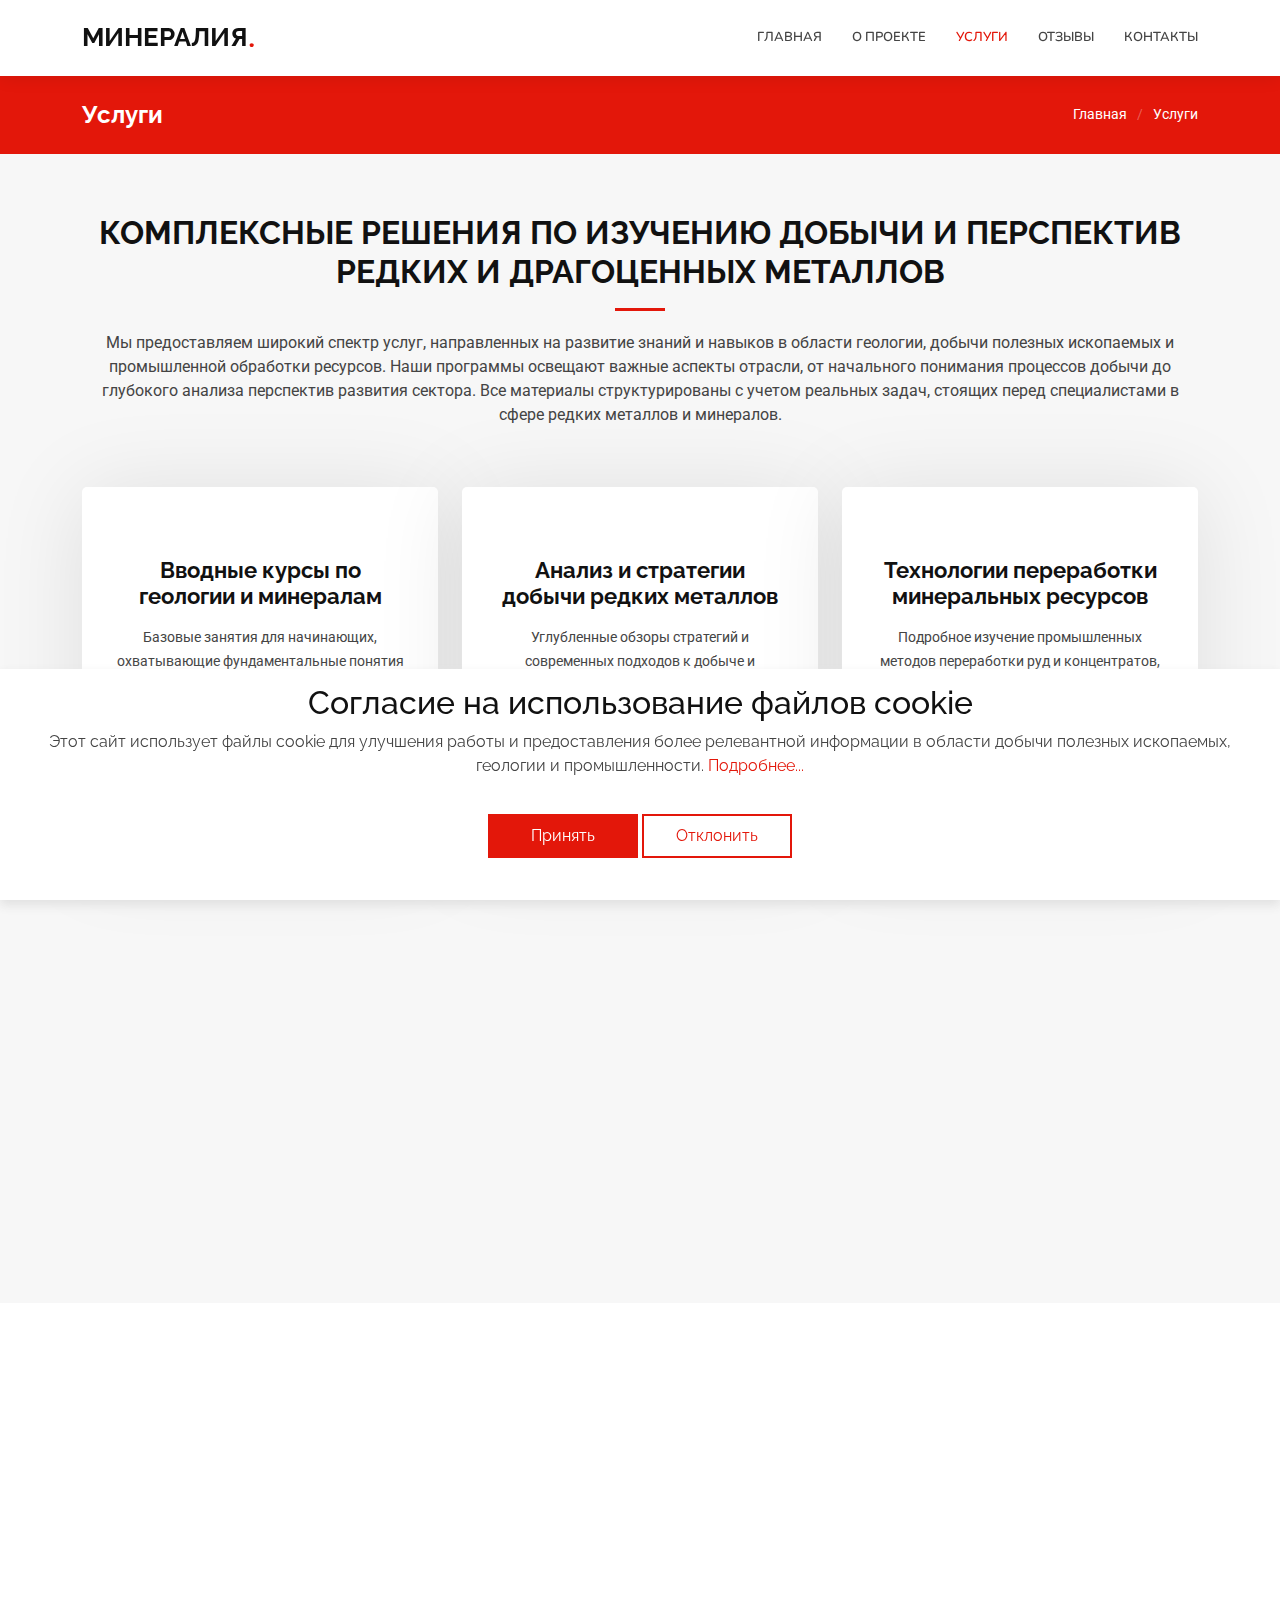
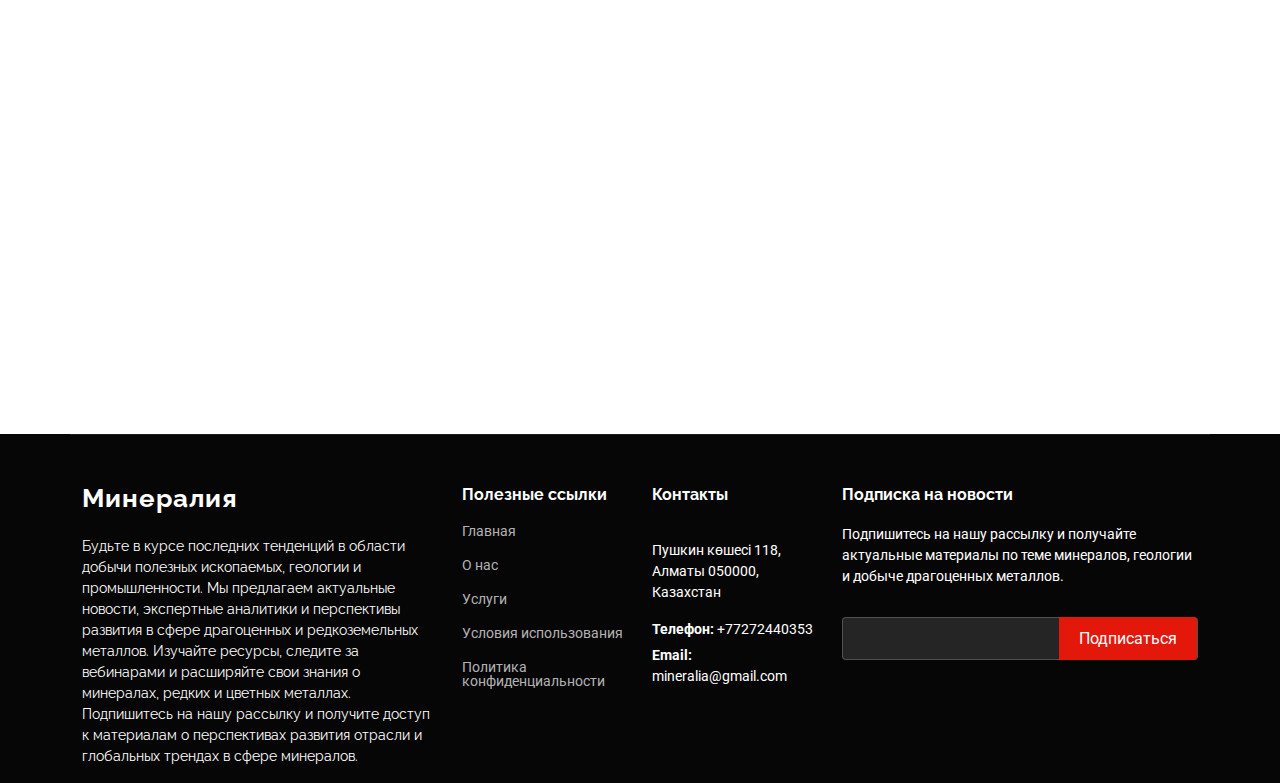
<file: services.html>
<!DOCTYPE html>
<html lang="en">
    <head>
        <meta charset="utf-8" />
        <meta content="width=device-width, initial-scale=1.0" name="viewport" />
        <title>Минералия</title>
        <meta name="description" content="" />
        <meta name="keywords" content="" />

        <!-- Favicons -->
        <link href="assets/img/favicon.png" rel="icon" />
        <link href="assets/img/apple-touch-icon.png" rel="apple-touch-icon" />

        <!-- Fonts -->
        <link href="https://fonts.googleapis.com" rel="preconnect" />
        <link href="https://fonts.gstatic.com" rel="preconnect" crossorigin />
        <link
            href="https://fonts.googleapis.com/css2?family=Roboto:ital,wght@0,100;0,300;0,400;0,500;0,700;0,900;1,100;1,300;1,400;1,500;1,700;1,900&family=Raleway:ital,wght@0,100;0,200;0,300;0,400;0,500;0,600;0,700;0,800;0,900;1,100;1,200;1,300;1,400;1,500;1,600;1,700;1,800;1,900&family=Nunito:ital,wght@0,200;0,300;0,400;0,500;0,600;0,700;0,800;0,900;1,200;1,300;1,400;1,500;1,600;1,700;1,800;1,900&display=swap"
            rel="stylesheet"
        />

        <!-- Vendor CSS Files -->
        <link
            href="assets/vendor/bootstrap/css/bootstrap.min.css"
            rel="stylesheet"
        />
        <link
            href="assets/vendor/bootstrap-icons/bootstrap-icons.css"
            rel="stylesheet"
        />
        <link href="assets/vendor/aos/aos.css" rel="stylesheet" />
        <link
            href="assets/vendor/glightbox/css/glightbox.min.css"
            rel="stylesheet"
        />
        <link
            href="assets/vendor/swiper/swiper-bundle.min.css"
            rel="stylesheet"
        />

        <!-- Main CSS File -->
        <link href="assets/css/main.css" rel="stylesheet" />
    </head>

    <body class="index-page">
        <header id="header" class="header d-flex align-items-center sticky-top">
            <div class="container position-relative d-flex align-items-center">
                <a
                    href="index.html"
                    class="logo d-flex align-items-center me-auto"
                >
                    <h1 class="sitename">Минералия</h1>
                    <span>.</span>
                </a>

                <nav id="navmenu" class="navmenu">
                    <ul>
                        <li><a href="index.html">Главная</a></li>
                        <li>
                            <a href="about.html">О проекте</a>
                        </li>
                        <li>
                            <a href="services.html" class="active">Услуги</a>
                        </li>
                        <li><a href="testimonials.html">Отзывы</a></li>
                        <li><a href="contact.html">Контакты</a></li>
                    </ul>
                    <i class="mobile-nav-toggle d-xl-none bi bi-list"></i>
                </nav>
            </div>
        </header>

        <main class="main">
            <!-- Page Title -->
            <div class="page-title accent-background">
                <div
                    class="container d-lg-flex justify-content-between align-items-center"
                >
                    <h1 class="mb-2 mb-lg-0">Услуги</h1>
                    <nav class="breadcrumbs">
                        <ol>
                            <li><a href="index.html">Главная</a></li>
                            <li class="current">Услуги</li>
                        </ol>
                    </nav>
                </div>
            </div>
            <!-- End Page Title -->

            <!-- Services Section -->
            <section id="services" class="services section light-background">
                <div class="container">
                    <!-- Section Title -->
                    <div class="container section-title" data-aos="fade-up">
                        <h2>
                            Комплексные решения по изучению добычи и перспектив
                            редких и драгоценных металлов
                        </h2>
                        <p>
                            Мы предоставляем широкий спектр услуг, направленных
                            на развитие знаний и навыков в области геологии,
                            добычи полезных ископаемых и промышленной обработки
                            ресурсов. Наши программы освещают важные аспекты
                            отрасли, от начального понимания процессов добычи до
                            глубокого анализа перспектив развития сектора. Все
                            материалы структурированы с учетом реальных задач,
                            стоящих перед специалистами в сфере редких металлов
                            и минералов.
                        </p>
                    </div>
                    <!-- End Section Title -->
                    <div class="row gy-4">
                        <div
                            class="col-lg-4 col-md-6"
                            data-aos="fade-up"
                            data-aos-delay="100"
                        >
                            <div
                                class="service-item item-cyan position-relative"
                            >
                                <a class="stretched-link">
                                    <h3>
                                        Вводные курсы по геологии и минералам
                                    </h3>
                                </a>
                                <p>
                                    Базовые занятия для начинающих, охватывающие
                                    фундаментальные понятия в сфере
                                    геологических процессов, структуры
                                    месторождений и свойств минералов. Участники
                                    познакомятся с терминологией и основами в
                                    сфере добычи полезных ископаемых.
                                </p>
                            </div>
                        </div>
                        <!-- End Service Item -->

                        <div
                            class="col-lg-4 col-md-6"
                            data-aos="fade-up"
                            data-aos-delay="200"
                        >
                            <div
                                class="service-item item-orange position-relative"
                            >
                                <a class="stretched-link">
                                    <h3>
                                        Анализ и стратегии добычи редких
                                        металлов
                                    </h3>
                                </a>
                                <p>
                                    Углубленные обзоры стратегий и современных
                                    подходов к добыче и переработке редких и
                                    драгоценных металлов. Рассматриваются методы
                                    разведки, оценки ресурсов и применения
                                    инновационных технологий в промышленности.
                                </p>
                            </div>
                        </div>
                        <!-- End Service Item -->

                        <div
                            class="col-lg-4 col-md-6"
                            data-aos="fade-up"
                            data-aos-delay="300"
                        >
                            <div
                                class="service-item item-teal position-relative"
                            >
                                <a class="stretched-link">
                                    <h3>
                                        Технологии переработки минеральных
                                        ресурсов
                                    </h3>
                                </a>
                                <p>
                                    Подробное изучение промышленных методов
                                    переработки руд и концентратов, включая
                                    разделение, обогащение и очистку полезных
                                    компонентов. Обсуждаются вопросы устойчивого
                                    производства и оптимизации процессов.
                                </p>
                            </div>
                        </div>
                        <!-- End Service Item -->

                        <div
                            class="col-lg-4 col-md-6"
                            data-aos="fade-up"
                            data-aos-delay="400"
                        >
                            <div
                                class="service-item item-red position-relative"
                            >
                                <a class="stretched-link">
                                    <h3>
                                        Аналитика рынка и перспективы отрасли
                                    </h3>
                                </a>
                                <p>
                                    Вебинары и аналитические сессии по текущим
                                    тенденциям на рынке минералов и драгоценных
                                    металлов. Участники узнают о влиянии
                                    технологических и промышленных факторов на
                                    спрос и предложение ресурсов.
                                </p>
                                <a class="stretched-link"></a>
                            </div>
                        </div>
                        <!-- End Service Item -->

                        <div
                            class="col-lg-4 col-md-6"
                            data-aos="fade-up"
                            data-aos-delay="500"
                        >
                            <div
                                class="service-item item-indigo position-relative"
                            >
                                <a class="stretched-link">
                                    <h3>Интерактивные сессии с экспертами</h3>
                                </a>
                                <p>
                                    Возможность задать вопросы профессионалам в
                                    области геологии, добычи и переработки
                                    полезных ископаемых. Индивидуальные
                                    рекомендации и обсуждение прикладных кейсов
                                    в отрасли добычи редкоземельных металлов.
                                </p>
                                <a class="stretched-link"></a>
                            </div>
                        </div>
                        <!-- End Service Item -->

                        <div
                            class="col-lg-4 col-md-6"
                            data-aos="fade-up"
                            data-aos-delay="600"
                        >
                            <div
                                class="service-item item-pink position-relative"
                            >
                                <a class="stretched-link">
                                    <h3>Образовательные материалы и ресурсы</h3>
                                </a>
                                <p>
                                    Доступ к статьям, руководствам, видеоурокам
                                    и другим образовательным материалам, которые
                                    помогут углубить понимание процессов в сфере
                                    минералогии, геологии и промышленной
                                    переработки ресурсов.
                                </p>
                                <a class="stretched-link"></a>
                            </div>
                        </div>
                        <!-- End Service Item -->
                    </div>
                </div>
            </section>
            <!-- /Services Section -->

            <!-- Features Section -->
            <section id="features" class="features section">
                <!-- Section Title -->
                <div class="container section-title" data-aos="fade-up">
                    <h2>
                        Ваш надежный партнер в обучении по добыче и перспективам
                        минералов
                    </h2>
                    <p>
                        Выбор правильной платформы для получения знаний о добыче
                        полезных ископаемых имеет решающее значение для успеха в
                        сфере геологии и промышленности. Мы предлагаем
                        качественные вебинары, основанные на опыте экспертов, с
                        акцентом на практическое обучение. Мы сосредоточены на
                        предоставлении актуальных тем, интерактивных форматов и
                        профессионального сообщества. Вместе с нами вы получите
                        знания и уверенность, необходимые для принятия решений в
                        области добычи ресурсов, переработки минералов и
                        изучения перспектив редких и драгоценных металлов.
                    </p>
                </div>
                <!-- End Section Title -->

                <div class="container">
                    <div class="row gy-4">
                        <div
                            class="col-lg-4 col-md-4"
                            data-aos="fade-up"
                            data-aos-delay="100"
                        >
                            <div class="features-item">
                                <h2
                                    style="
                                        padding-right: 10px;
                                        margin-right: 10px;
                                        border-right: 1px solid lightgrey;
                                    "
                                >
                                    01
                                </h2>
                                <h3>
                                    <a href="" class="stretched-link">
                                        Руководство экспертов для начинающих в
                                        геологии
                                    </a>
                                </h3>
                            </div>
                        </div>
                        <!-- End Feature Item -->

                        <div
                            class="col-lg-4 col-md-4"
                            data-aos="fade-up"
                            data-aos-delay="100"
                        >
                            <div class="features-item">
                                <h2
                                    style="
                                        padding-right: 10px;
                                        margin-right: 10px;
                                        border-right: 1px solid lightgrey;
                                    "
                                >
                                    02
                                </h2>
                                <h3>
                                    <a href="" class="stretched-link">
                                        Полный курс по добыче полезных
                                        ископаемых
                                    </a>
                                </h3>
                            </div>
                        </div>
                        <!-- End Feature Item -->

                        <div
                            class="col-lg-4 col-md-4"
                            data-aos="fade-up"
                            data-aos-delay="100"
                        >
                            <div class="features-item">
                                <h2
                                    style="
                                        padding-right: 10px;
                                        margin-right: 10px;
                                        border-right: 1px solid lightgrey;
                                    "
                                >
                                    03
                                </h2>
                                <h3>
                                    <a href="" class="stretched-link">
                                        Интерактивная среда обучения по
                                        минералам
                                    </a>
                                </h3>
                            </div>
                        </div>
                        <!-- End Feature Item -->

                        <div
                            class="col-lg-4 col-md-4"
                            data-aos="fade-up"
                            data-aos-delay="100"
                        >
                            <div class="features-item">
                                <h2
                                    style="
                                        padding-right: 10px;
                                        margin-right: 10px;
                                        border-right: 1px solid lightgrey;
                                    "
                                >
                                    04
                                </h2>
                                <h3>
                                    <a href="" class="stretched-link">
                                        Гибкие форматы вебинаров по геологии
                                    </a>
                                </h3>
                            </div>
                        </div>
                        <!-- End Feature Item -->

                        <div
                            class="col-lg-4 col-md-4"
                            data-aos="fade-up"
                            data-aos-delay="100"
                        >
                            <div class="features-item">
                                <h2
                                    style="
                                        padding-right: 10px;
                                        margin-right: 10px;
                                        border-right: 1px solid lightgrey;
                                    "
                                >
                                    05
                                </h2>
                                <h3>
                                    <a href="" class="stretched-link">
                                        Практические кейсы из промышленности
                                    </a>
                                </h3>
                            </div>
                        </div>
                        <!-- End Feature Item -->

                        <div
                            class="col-lg-4 col-md-4"
                            data-aos="fade-up"
                            data-aos-delay="100"
                        >
                            <div class="features-item">
                                <h2
                                    style="
                                        padding-right: 10px;
                                        margin-right: 10px;
                                        border-right: 1px solid lightgrey;
                                    "
                                >
                                    06
                                </h2>
                                <h3>
                                    <a href="" class="stretched-link">
                                        Профессиональное сообщество геологов
                                    </a>
                                </h3>
                            </div>
                        </div>
                        <!-- End Feature Item -->

                        <div
                            class="col-lg-4 col-md-4"
                            data-aos="fade-up"
                            data-aos-delay="100"
                        >
                            <div class="features-item">
                                <h2
                                    style="
                                        padding-right: 10px;
                                        margin-right: 10px;
                                        border-right: 1px solid lightgrey;
                                    "
                                >
                                    07
                                </h2>
                                <h3>
                                    <a href="" class="stretched-link">
                                        Постоянный доступ к образовательным
                                        ресурсам
                                    </a>
                                </h3>
                            </div>
                        </div>
                        <!-- End Feature Item -->

                        <div
                            class="col-lg-4 col-md-4"
                            data-aos="fade-up"
                            data-aos-delay="100"
                        >
                            <div class="features-item">
                                <h2
                                    style="
                                        padding-right: 10px;
                                        margin-right: 10px;
                                        border-right: 1px solid lightgrey;
                                    "
                                >
                                    08
                                </h2>
                                <h3>
                                    <a href="" class="stretched-link">
                                        Индивидуальные траектории по изучению
                                        ресурсов
                                    </a>
                                </h3>
                            </div>
                        </div>
                        <!-- End Feature Item -->

                        <div
                            class="col-lg-4 col-md-4"
                            data-aos="fade-up"
                            data-aos-delay="100"
                        >
                            <div class="features-item">
                                <h2
                                    style="
                                        padding-right: 10px;
                                        margin-right: 10px;
                                        border-right: 1px solid lightgrey;
                                    "
                                >
                                    09
                                </h2>
                                <h3>
                                    <a href="" class="stretched-link">
                                        Подтвержденная эффективность наших
                                        программ
                                    </a>
                                </h3>
                            </div>
                        </div>
                        <!-- End Feature Item -->
                    </div>
                </div>
            </section>
            <!-- /Features Section -->
        </main>

        <footer id="footer" class="footer dark-background">
            <div class="container footer-top">
                <div class="row gy-4">
                    <div class="col-lg-4 col-md-6 footer-about">
                        <a
                            href="index.html"
                            class="logo d-flex align-items-center"
                        >
                            <span class="sitename">Минералия</span>
                        </a>
                        <p>
                            Будьте в курсе последних тенденций в области добычи
                            полезных ископаемых, геологии и промышленности. Мы
                            предлагаем актуальные новости, экспертные аналитики
                            и перспективы развития в сфере драгоценных и
                            редкоземельных металлов. Изучайте ресурсы, следите
                            за вебинарами и расширяйте свои знания о минералах,
                            редких и цветных металлах. Подпишитесь на нашу
                            рассылку и получите доступ к материалам о
                            перспективах развития отрасли и глобальных трендах в
                            сфере минералов.
                        </p>
                    </div>

                    <div class="col-lg-2 col-md-3 footer-links">
                        <h4>Полезные ссылки</h4>
                        <ul>
                            <li><a href="index.html">Главная</a></li>
                            <li><a href="about.html">О нас</a></li>
                            <li><a href="services.html">Услуги</a></li>
                            <li>
                                <a href="terms-of-use.html"
                                    >Условия использования</a
                                >
                            </li>
                            <li>
                                <a href="privacy-policy.html"
                                    >Политика конфиденциальности</a
                                >
                            </li>
                        </ul>
                    </div>

                    <div class="col-lg-2 col-md-3 footer-links">
                        <h4>Контакты</h4>
                        <div class="footer-contact pt-3">
                            <p>Пушкин көшесі 118, Алматы 050000, Казахстан</p>
                            <p class="mt-3">
                                <strong>Телефон:</strong>
                                <span>+77272440353</span>
                            </p>
                            <p>
                                <strong>Email:</strong>
                                <span>mineralia@gmail.com</span>
                            </p>
                        </div>
                    </div>

                    <div class="col-lg-4 col-md-12 footer-newsletter">
                        <h4>Подписка на новости</h4>
                        <p>
                            Подпишитесь на нашу рассылку и получайте актуальные
                            материалы по теме минералов, геологии и добыче
                            драгоценных металлов.
                        </p>
                        <form
                            action="thanks.html"
                            method="get"
                            class="php-email-form"
                        >
                            <div class="newsletter-form">
                                <input type="email" id="email" name="email" />
                                <input
                                    type="submit"
                                    id="submit"
                                    value="Подписаться"
                                />
                            </div>
                        </form>
                    </div>
                </div>
            </div>
        </footer>

        <!-- Scroll Top -->
        <a
            href="#"
            id="scroll-top"
            class="scroll-top d-flex align-items-center justify-content-center"
        >
            <i class="bi bi-arrow-up-short"></i>
        </a>

        <!-- Cookie banner -->
        <div class="cookie-wrapper show">
            <div>
                <i class="bx bx-cookie"></i>
                <h2 style="text-align: center">
                    Согласие на использование файлов cookie
                </h2>
            </div>

            <div class="data">
                <p>
                    Этот сайт использует файлы cookie для улучшения работы и
                    предоставления более релевантной информации в области добычи
                    полезных ископаемых, геологии и промышленности.
                    <a href="cookie-policy.html">Подробнее...</a>
                </p>
            </div>

            <div class="buttons">
                <button class="cookie-button" id="acceptBtn">Принять</button>
                <button class="cookie-button" id="declineBtn">Отклонить</button>
            </div>
        </div>
        <!-- End Cookie banner -->

        <!-- Preloader -->
        <div id="preloader"></div>

        <!-- Vendor JS Files -->
        <script src="https://code.jquery.com/jquery-3.6.0.min.js"></script>
        <script src="assets/vendor/bootstrap/js/bootstrap.bundle.min.js"></script>
        <script src="assets/vendor/aos/aos.js"></script>
        <script src="assets/vendor/glightbox/js/glightbox.min.js"></script>
        <script src="assets/vendor/imagesloaded/imagesloaded.pkgd.min.js"></script>
        <script src="assets/vendor/isotope-layout/isotope.pkgd.min.js"></script>
        <script src="assets/vendor/waypoints/noframework.waypoints.js"></script>
        <script src="assets/vendor/swiper/swiper-bundle.min.js"></script>

        <!-- Main JS File -->
        <script src="assets/js/main.js"></script>
        <script src="assets/js/cookiebanner.js"></script>
    </body>
</html>
</file>
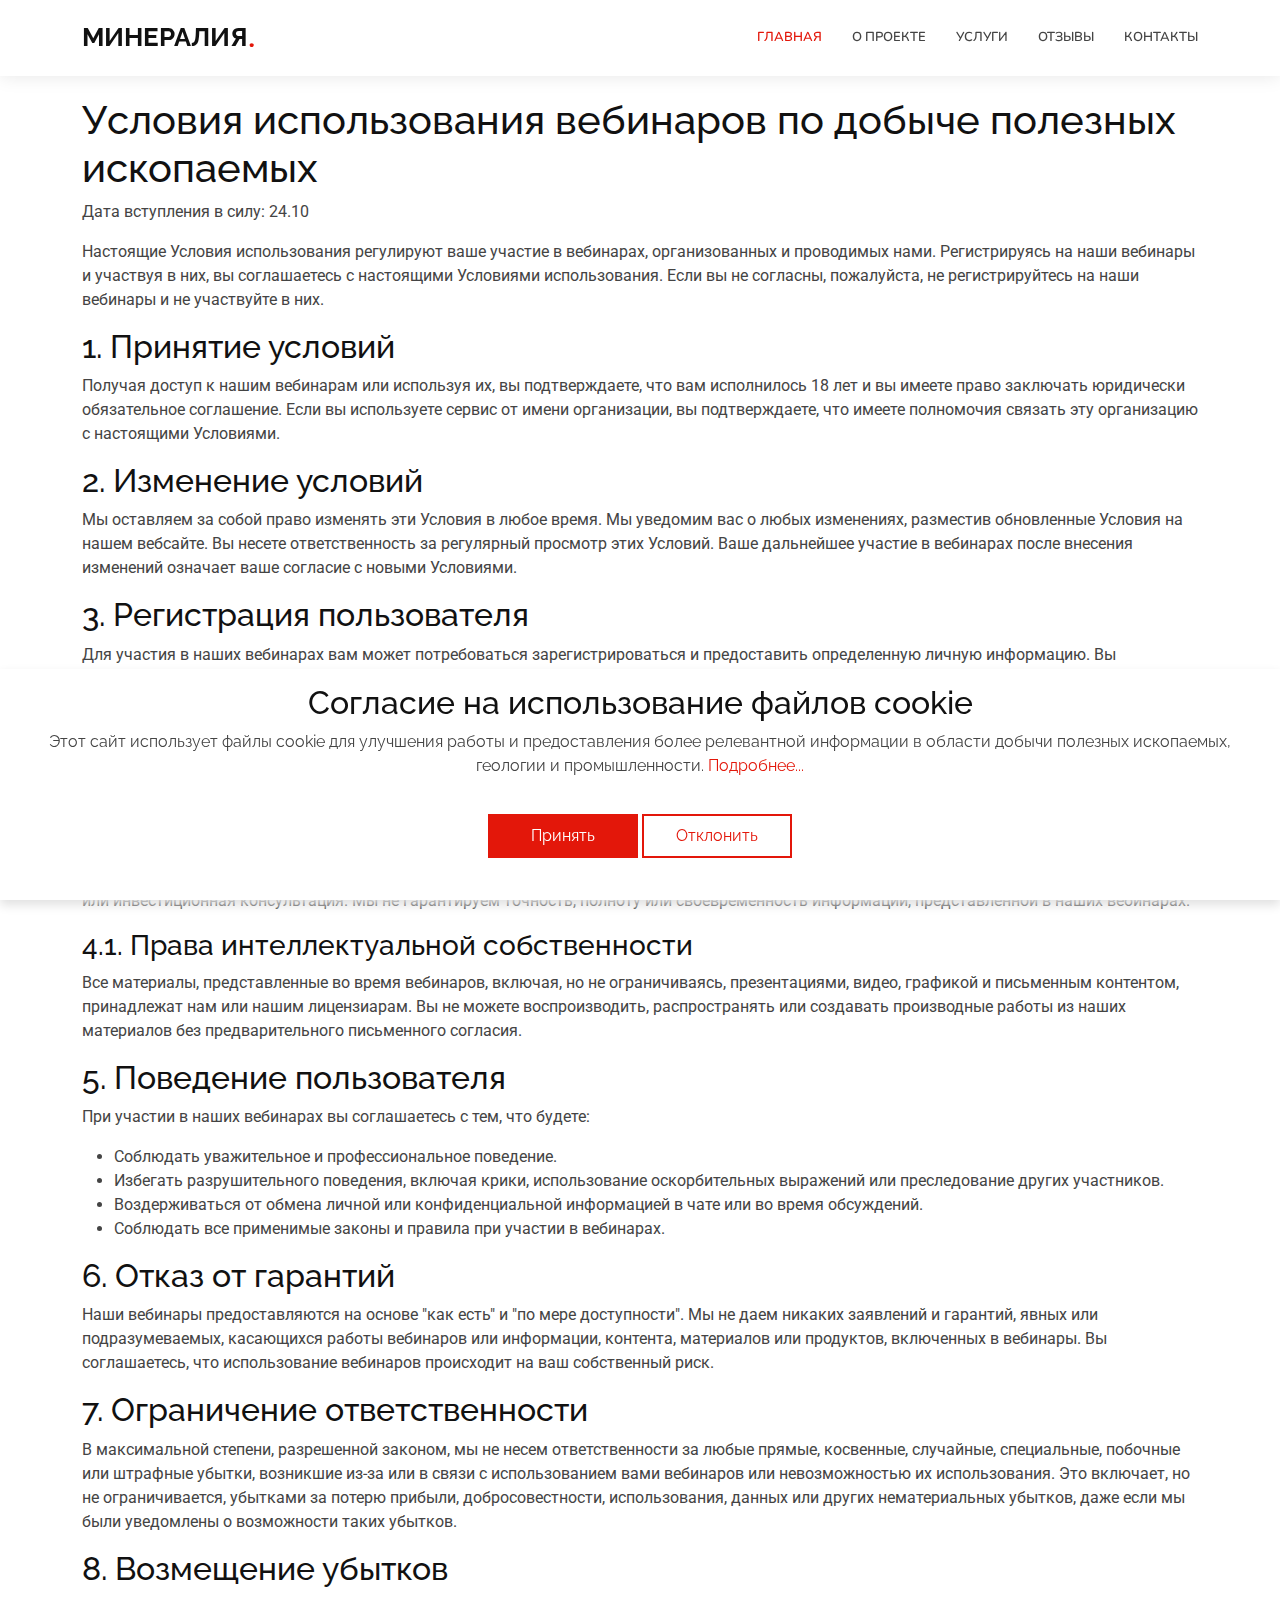
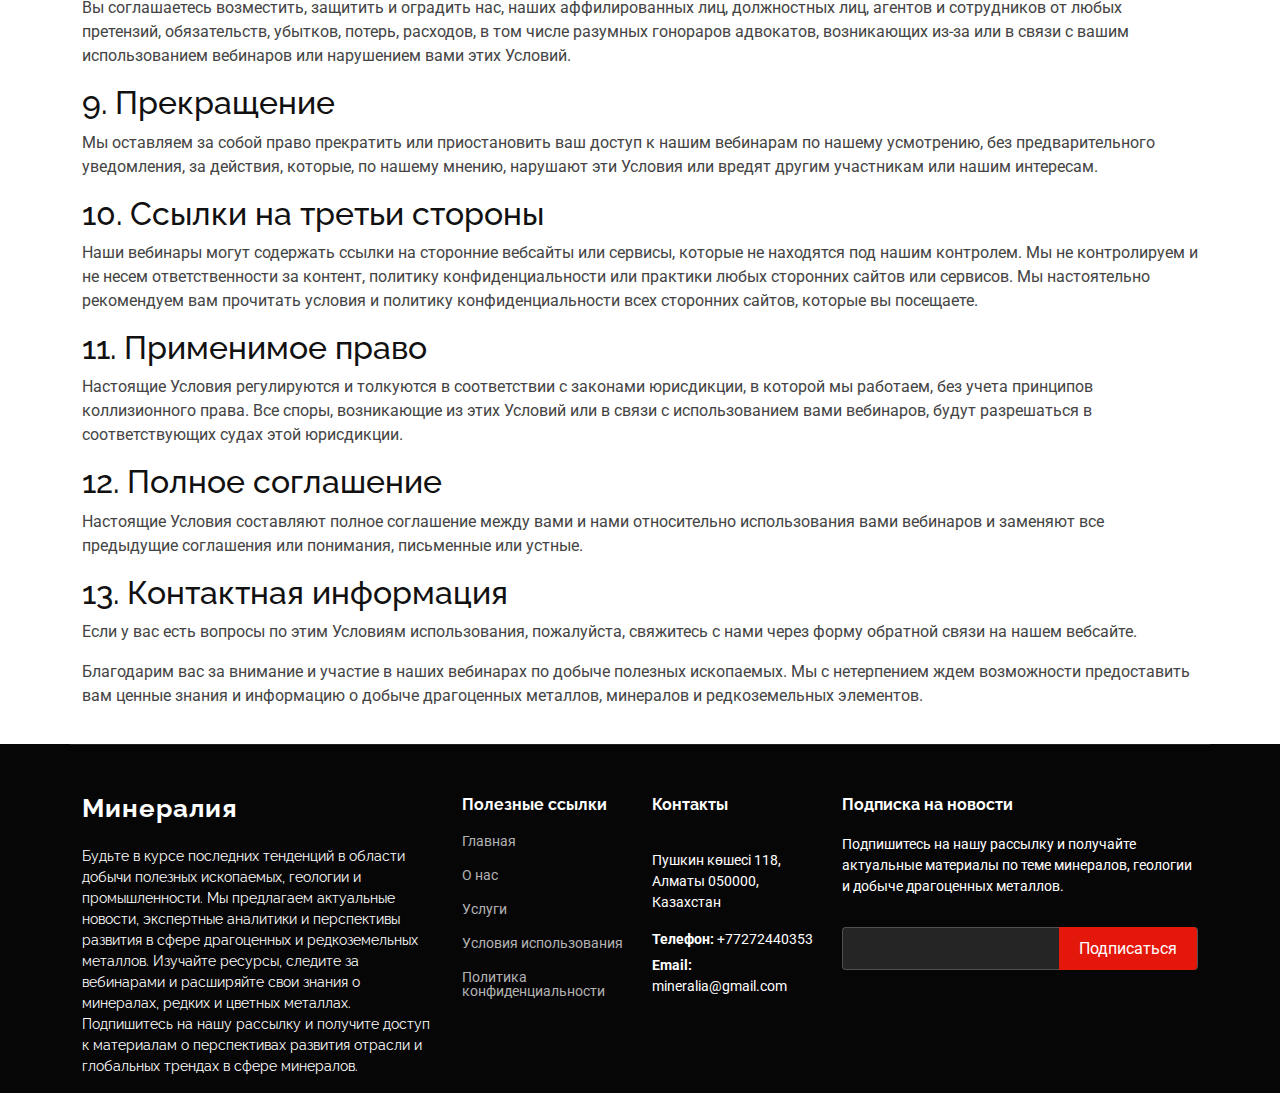
<file: terms-of-use.html>
<!DOCTYPE html>
<html lang="en">
    <head>
        <meta charset="utf-8" />
        <meta content="width=device-width, initial-scale=1.0" name="viewport" />
        <title>Минералия</title>
        <meta name="description" content="" />
        <meta name="keywords" content="" />

        <!-- Favicons -->
        <link href="assets/img/favicon.png" rel="icon" />
        <link href="assets/img/apple-touch-icon.png" rel="apple-touch-icon" />

        <!-- Fonts -->
        <link href="https://fonts.googleapis.com" rel="preconnect" />
        <link href="https://fonts.gstatic.com" rel="preconnect" crossorigin />
        <link
            href="https://fonts.googleapis.com/css2?family=Roboto:ital,wght@0,100;0,300;0,400;0,500;0,700;0,900;1,100;1,300;1,400;1,500;1,700;1,900&family=Raleway:ital,wght@0,100;0,200;0,300;0,400;0,500;0,600;0,700;0,800;0,900;1,100;1,200;1,300;1,400;1,500;1,600;1,700;1,800;1,900&family=Nunito:ital,wght@0,200;0,300;0,400;0,500;0,600;0,700;0,800;0,900;1,200;1,300;1,400;1,500;1,600;1,700;1,800;1,900&display=swap"
            rel="stylesheet"
        />

        <!-- Vendor CSS Files -->
        <link
            href="assets/vendor/bootstrap/css/bootstrap.min.css"
            rel="stylesheet"
        />
        <link
            href="assets/vendor/bootstrap-icons/bootstrap-icons.css"
            rel="stylesheet"
        />
        <link href="assets/vendor/aos/aos.css" rel="stylesheet" />
        <link
            href="assets/vendor/glightbox/css/glightbox.min.css"
            rel="stylesheet"
        />
        <link
            href="assets/vendor/swiper/swiper-bundle.min.css"
            rel="stylesheet"
        />

        <!-- Main CSS File -->
        <link href="assets/css/main.css" rel="stylesheet" />
    </head>

    <body class="index-page">
        <header id="header" class="header d-flex align-items-center sticky-top">
            <div class="container position-relative d-flex align-items-center">
                <a
                    href="index.html"
                    class="logo d-flex align-items-center me-auto"
                >
                    <h1 class="sitename">Минералия</h1>
                    <span>.</span>
                </a>

                <nav id="navmenu" class="navmenu">
                    <ul>
                        <li><a href="index.html" class="active">Главная</a></li>
                        <li><a href="about.html">О проекте</a></li>
                        <li><a href="services.html">Услуги</a></li>
                        <li><a href="testimonials.html">Отзывы</a></li>
                        <li><a href="contact.html">Контакты</a></li>
                    </ul>
                    <i class="mobile-nav-toggle d-xl-none bi bi-list"></i>
                </nav>
            </div>
        </header>

        <main>
            <article class="container additional-wrapper">
                <div class="page__content" style="padding: 20px 0px">
                    <h1>
                        Условия использования вебинаров по добыче полезных
                        ископаемых
                    </h1>
                    <p>Дата вступления в силу: 24.10</p>
                    <p>
                        Настоящие Условия использования регулируют ваше участие
                        в вебинарах, организованных и проводимых нами.
                        Регистрируясь на наши вебинары и участвуя в них, вы
                        соглашаетесь с настоящими Условиями использования. Если
                        вы не согласны, пожалуйста, не регистрируйтесь на наши
                        вебинары и не участвуйте в них.
                    </p>

                    <h2>1. Принятие условий</h2>
                    <p>
                        Получая доступ к нашим вебинарам или используя их, вы
                        подтверждаете, что вам исполнилось 18 лет и вы имеете
                        право заключать юридически обязательное соглашение. Если
                        вы используете сервис от имени организации, вы
                        подтверждаете, что имеете полномочия связать эту
                        организацию с настоящими Условиями.
                    </p>

                    <h2>2. Изменение условий</h2>
                    <p>
                        Мы оставляем за собой право изменять эти Условия в любое
                        время. Мы уведомим вас о любых изменениях, разместив
                        обновленные Условия на нашем вебсайте. Вы несете
                        ответственность за регулярный просмотр этих Условий.
                        Ваше дальнейшее участие в вебинарах после внесения
                        изменений означает ваше согласие с новыми Условиями.
                    </p>

                    <h2>3. Регистрация пользователя</h2>
                    <p>
                        Для участия в наших вебинарах вам может потребоваться
                        зарегистрироваться и предоставить определенную личную
                        информацию. Вы соглашаетесь с тем, что:
                    </p>
                    <ul>
                        <li>
                            Предоставите точную, актуальную и полную информацию
                            при регистрации.
                        </li>
                        <li>
                            Обеспечите безопасность вашего пароля и
                            идентификационных данных.
                        </li>
                        <li>
                            Немедленно уведомите нас о любом несанкционированном
                            использовании вашего аккаунта.
                        </li>
                        <li>
                            Возьмете на себя ответственность за все действия,
                            происходящие с вашим аккаунтом.
                        </li>
                    </ul>

                    <h2>4. Контент вебинара</h2>
                    <p>
                        Контент, представленный в наших вебинарах, предназначен
                        только для информационных целей и не должен
                        рассматриваться как финансовая или инвестиционная
                        консультация. Мы не гарантируем точность, полноту или
                        своевременность информации, представленной в наших
                        вебинарах.
                    </p>

                    <h3>4.1. Права интеллектуальной собственности</h3>
                    <p>
                        Все материалы, представленные во время вебинаров,
                        включая, но не ограничиваясь, презентациями, видео,
                        графикой и письменным контентом, принадлежат нам или
                        нашим лицензиарам. Вы не можете воспроизводить,
                        распространять или создавать производные работы из наших
                        материалов без предварительного письменного согласия.
                    </p>

                    <h2>5. Поведение пользователя</h2>
                    <p>
                        При участии в наших вебинарах вы соглашаетесь с тем, что
                        будете:
                    </p>
                    <ul>
                        <li>
                            Соблюдать уважительное и профессиональное поведение.
                        </li>
                        <li>
                            Избегать разрушительного поведения, включая крики,
                            использование оскорбительных выражений или
                            преследование других участников.
                        </li>
                        <li>
                            Воздерживаться от обмена личной или конфиденциальной
                            информацией в чате или во время обсуждений.
                        </li>
                        <li>
                            Соблюдать все применимые законы и правила при
                            участии в вебинарах.
                        </li>
                    </ul>

                    <h2>6. Отказ от гарантий</h2>
                    <p>
                        Наши вебинары предоставляются на основе "как есть" и "по
                        мере доступности". Мы не даем никаких заявлений и
                        гарантий, явных или подразумеваемых, касающихся работы
                        вебинаров или информации, контента, материалов или
                        продуктов, включенных в вебинары. Вы соглашаетесь, что
                        использование вебинаров происходит на ваш собственный
                        риск.
                    </p>

                    <h2>7. Ограничение ответственности</h2>
                    <p>
                        В максимальной степени, разрешенной законом, мы не несем
                        ответственности за любые прямые, косвенные, случайные,
                        специальные, побочные или штрафные убытки, возникшие
                        из-за или в связи с использованием вами вебинаров или
                        невозможностью их использования. Это включает, но не
                        ограничивается, убытками за потерю прибыли,
                        добросовестности, использования, данных или других
                        нематериальных убытков, даже если мы были уведомлены о
                        возможности таких убытков.
                    </p>

                    <h2>8. Возмещение убытков</h2>
                    <p>
                        Вы соглашаетесь возместить, защитить и оградить нас,
                        наших аффилированных лиц, должностных лиц, агентов и
                        сотрудников от любых претензий, обязательств, убытков,
                        потерь, расходов, в том числе разумных гонораров
                        адвокатов, возникающих из-за или в связи с вашим
                        использованием вебинаров или нарушением вами этих
                        Условий.
                    </p>

                    <h2>9. Прекращение</h2>
                    <p>
                        Мы оставляем за собой право прекратить или приостановить
                        ваш доступ к нашим вебинарам по нашему усмотрению, без
                        предварительного уведомления, за действия, которые, по
                        нашему мнению, нарушают эти Условия или вредят другим
                        участникам или нашим интересам.
                    </p>

                    <h2>10. Ссылки на третьи стороны</h2>
                    <p>
                        Наши вебинары могут содержать ссылки на сторонние
                        вебсайты или сервисы, которые не находятся под нашим
                        контролем. Мы не контролируем и не несем ответственности
                        за контент, политику конфиденциальности или практики
                        любых сторонних сайтов или сервисов. Мы настоятельно
                        рекомендуем вам прочитать условия и политику
                        конфиденциальности всех сторонних сайтов, которые вы
                        посещаете.
                    </p>

                    <h2>11. Применимое право</h2>
                    <p>
                        Настоящие Условия регулируются и толкуются в
                        соответствии с законами юрисдикции, в которой мы
                        работаем, без учета принципов коллизионного права. Все
                        споры, возникающие из этих Условий или в связи с
                        использованием вами вебинаров, будут разрешаться в
                        соответствующих судах этой юрисдикции.
                    </p>

                    <h2>12. Полное соглашение</h2>
                    <p>
                        Настоящие Условия составляют полное соглашение между
                        вами и нами относительно использования вами вебинаров и
                        заменяют все предыдущие соглашения или понимания,
                        письменные или устные.
                    </p>

                    <h2>13. Контактная информация</h2>
                    <p>
                        Если у вас есть вопросы по этим Условиям использования,
                        пожалуйста, свяжитесь с нами через форму обратной связи
                        на нашем вебсайте.
                    </p>

                    <p>
                        Благодарим вас за внимание и участие в наших вебинарах
                        по добыче полезных ископаемых. Мы с нетерпением ждем
                        возможности предоставить вам ценные знания и информацию
                        о добыче драгоценных металлов, минералов и
                        редкоземельных элементов.
                    </p>
                </div>
            </article>
        </main>

        <footer id="footer" class="footer dark-background">
            <div class="container footer-top">
                <div class="row gy-4">
                    <div class="col-lg-4 col-md-6 footer-about">
                        <a
                            href="index.html"
                            class="logo d-flex align-items-center"
                        >
                            <span class="sitename">Минералия</span>
                        </a>
                        <p>
                            Будьте в курсе последних тенденций в области добычи
                            полезных ископаемых, геологии и промышленности. Мы
                            предлагаем актуальные новости, экспертные аналитики
                            и перспективы развития в сфере драгоценных и
                            редкоземельных металлов. Изучайте ресурсы, следите
                            за вебинарами и расширяйте свои знания о минералах,
                            редких и цветных металлах. Подпишитесь на нашу
                            рассылку и получите доступ к материалам о
                            перспективах развития отрасли и глобальных трендах в
                            сфере минералов.
                        </p>
                    </div>

                    <div class="col-lg-2 col-md-3 footer-links">
                        <h4>Полезные ссылки</h4>
                        <ul>
                            <li><a href="index.html">Главная</a></li>
                            <li><a href="about.html">О нас</a></li>
                            <li><a href="services.html">Услуги</a></li>
                            <li>
                                <a href="terms-of-use.html"
                                    >Условия использования</a
                                >
                            </li>
                            <li>
                                <a href="privacy-policy.html"
                                    >Политика конфиденциальности</a
                                >
                            </li>
                        </ul>
                    </div>

                    <div class="col-lg-2 col-md-3 footer-links">
                        <h4>Контакты</h4>
                        <div class="footer-contact pt-3">
                            <p>Пушкин көшесі 118, Алматы 050000, Казахстан</p>
                            <p class="mt-3">
                                <strong>Телефон:</strong>
                                <span>+77272440353</span>
                            </p>
                            <p>
                                <strong>Email:</strong>
                                <span>mineralia@gmail.com</span>
                            </p>
                        </div>
                    </div>

                    <div class="col-lg-4 col-md-12 footer-newsletter">
                        <h4>Подписка на новости</h4>
                        <p>
                            Подпишитесь на нашу рассылку и получайте актуальные
                            материалы по теме минералов, геологии и добыче
                            драгоценных металлов.
                        </p>
                        <form
                            action="thanks.html"
                            method="get"
                            class="php-email-form"
                        >
                            <div class="newsletter-form">
                                <input type="email" id="email" name="email" />
                                <input
                                    type="submit"
                                    id="submit"
                                    value="Подписаться"
                                />
                            </div>
                        </form>
                    </div>
                </div>
            </div>
        </footer>

        <!-- Scroll Top -->
        <a
            href="#"
            id="scroll-top"
            class="scroll-top d-flex align-items-center justify-content-center"
        >
            <i class="bi bi-arrow-up-short"></i>
        </a>

        <!-- Cookie banner -->
        <div class="cookie-wrapper show">
            <div>
                <i class="bx bx-cookie"></i>
                <h2 style="text-align: center">
                    Согласие на использование файлов cookie
                </h2>
            </div>

            <div class="data">
                <p>
                    Этот сайт использует файлы cookie для улучшения работы и
                    предоставления более релевантной информации в области добычи
                    полезных ископаемых, геологии и промышленности.
                    <a href="cookie-policy.html">Подробнее...</a>
                </p>
            </div>

            <div class="buttons">
                <button class="cookie-button" id="acceptBtn">Принять</button>
                <button class="cookie-button" id="declineBtn">Отклонить</button>
            </div>
        </div>
        <!-- End Cookie banner -->

        <!-- Preloader -->
        <div id="preloader"></div>

        <!-- Vendor JS Files -->
        <script src="https://code.jquery.com/jquery-3.6.0.min.js"></script>
        <script src="assets/vendor/bootstrap/js/bootstrap.bundle.min.js"></script>
        <script src="assets/vendor/aos/aos.js"></script>
        <script src="assets/vendor/glightbox/js/glightbox.min.js"></script>
        <script src="assets/vendor/imagesloaded/imagesloaded.pkgd.min.js"></script>
        <script src="assets/vendor/isotope-layout/isotope.pkgd.min.js"></script>
        <script src="assets/vendor/waypoints/noframework.waypoints.js"></script>
        <script src="assets/vendor/swiper/swiper-bundle.min.js"></script>

        <!-- Main JS File -->
        <script src="assets/js/main.js"></script>
        <script src="assets/js/cookiebanner.js"></script>
    </body>
</html>
</file>
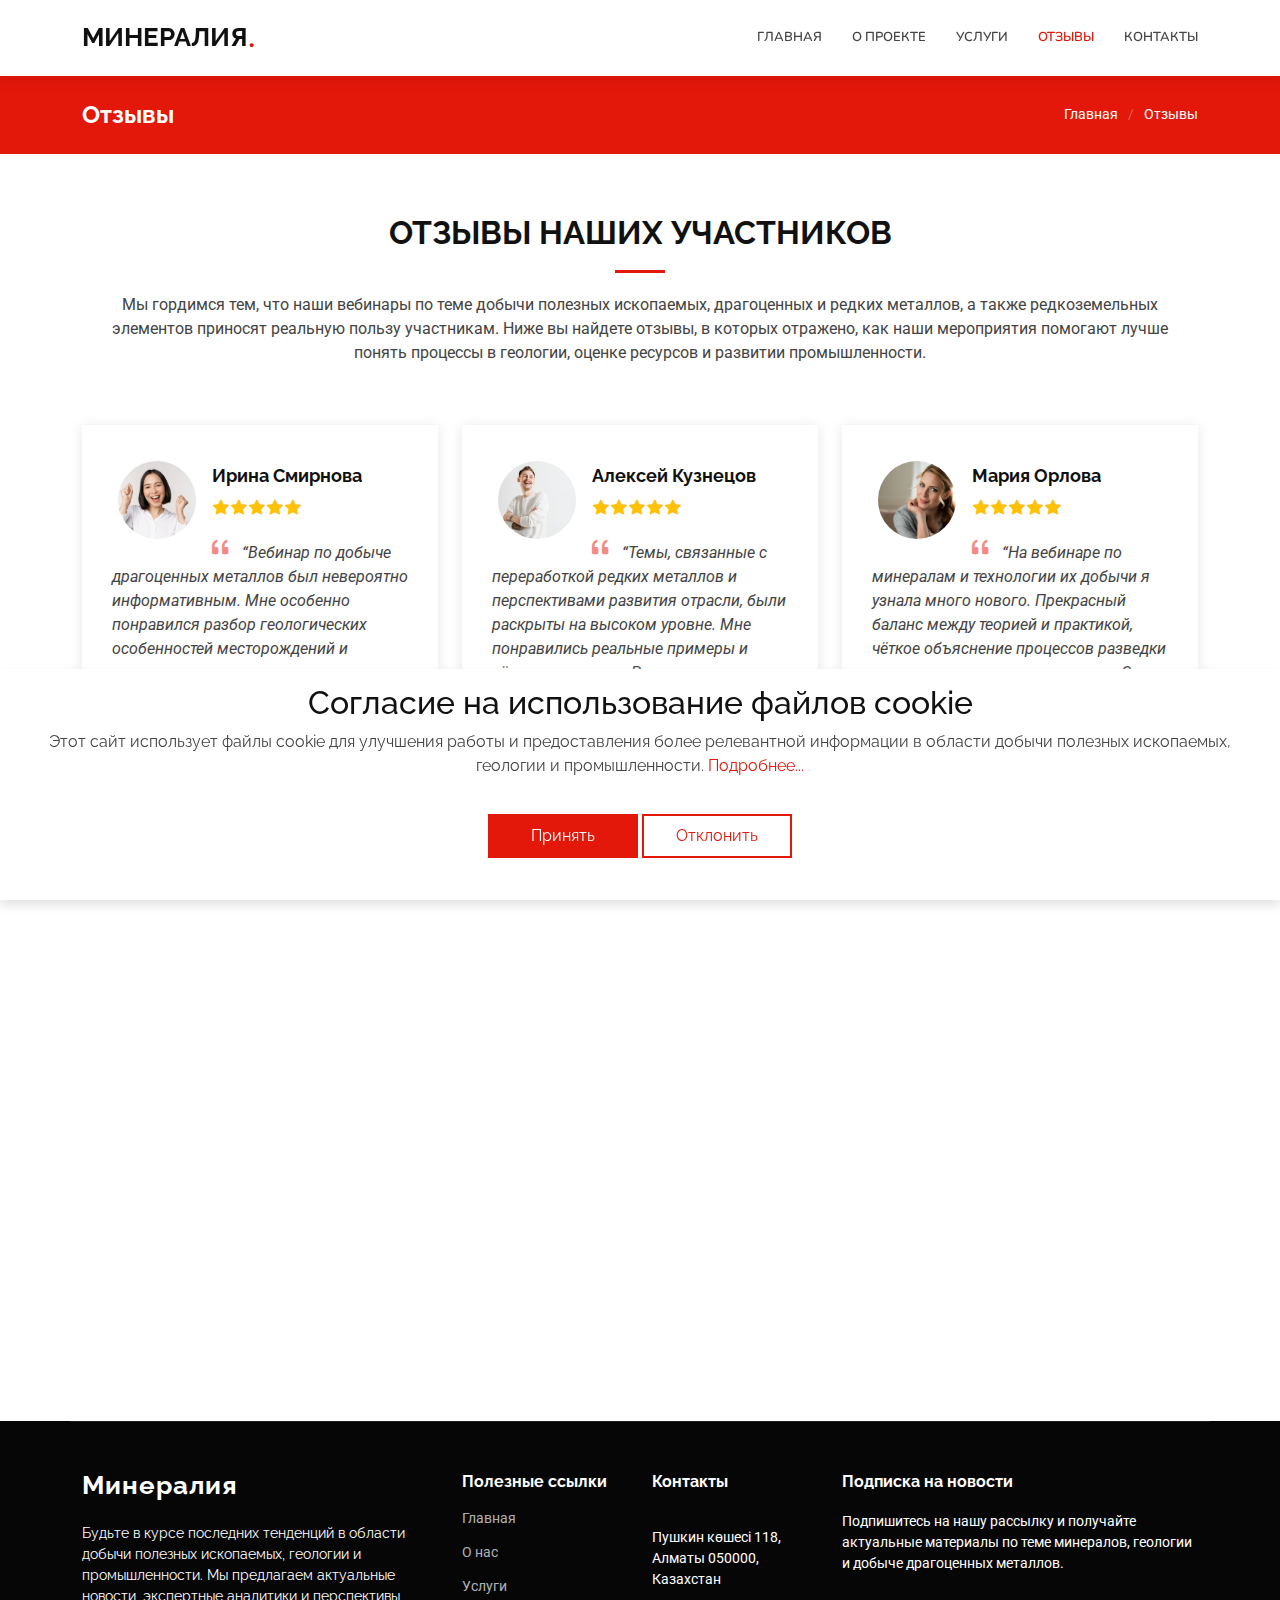
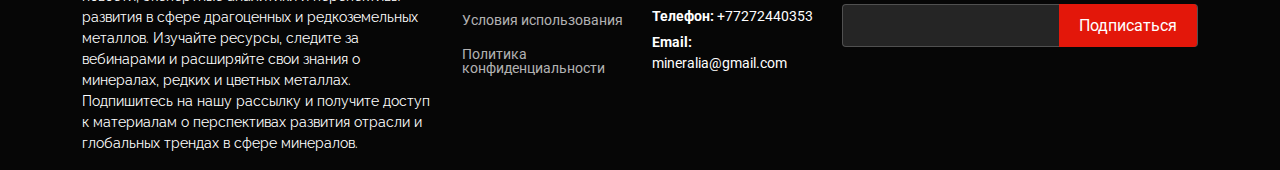
<file: testimonials.html>
<!DOCTYPE html>
<html lang="en">
    <head>
        <meta charset="utf-8" />
        <meta content="width=device-width, initial-scale=1.0" name="viewport" />
        <title>Минералия</title>
        <meta name="description" content="" />
        <meta name="keywords" content="" />

        <!-- Favicons -->
        <link href="assets/img/favicon.png" rel="icon" />
        <link href="assets/img/apple-touch-icon.png" rel="apple-touch-icon" />

        <!-- Fonts -->
        <link href="https://fonts.googleapis.com" rel="preconnect" />
        <link href="https://fonts.gstatic.com" rel="preconnect" crossorigin />
        <link
            href="https://fonts.googleapis.com/css2?family=Roboto:ital,wght@0,100;0,300;0,400;0,500;0,700;0,900;1,100;1,300;1,400;1,500;1,700;1,900&family=Raleway:ital,wght@0,100;0,200;0,300;0,400;0,500;0,600;0,700;0,800;0,900;1,100;1,200;1,300;1,400;1,500;1,600;1,700;1,800;1,900&family=Nunito:ital,wght@0,200;0,300;0,400;0,500;0,600;0,700;0,800;0,900;1,200;1,300;1,400;1,500;1,600;1,700;1,800;1,900&display=swap"
            rel="stylesheet"
        />

        <!-- Vendor CSS Files -->
        <link
            href="assets/vendor/bootstrap/css/bootstrap.min.css"
            rel="stylesheet"
        />
        <link
            href="assets/vendor/bootstrap-icons/bootstrap-icons.css"
            rel="stylesheet"
        />
        <link href="assets/vendor/aos/aos.css" rel="stylesheet" />
        <link
            href="assets/vendor/glightbox/css/glightbox.min.css"
            rel="stylesheet"
        />
        <link
            href="assets/vendor/swiper/swiper-bundle.min.css"
            rel="stylesheet"
        />

        <!-- Main CSS File -->
        <link href="assets/css/main.css" rel="stylesheet" />
    </head>

    <body class="index-page">
        <header id="header" class="header d-flex align-items-center sticky-top">
            <div class="container position-relative d-flex align-items-center">
                <a
                    href="index.html"
                    class="logo d-flex align-items-center me-auto"
                >
                    <h1 class="sitename">Минералия</h1>
                    <span>.</span>
                </a>

                <nav id="navmenu" class="navmenu">
                    <ul>
                        <li><a href="index.html">Главная</a></li>
                        <li>
                            <a href="about.html">О проекте</a>
                        </li>
                        <li>
                            <a href="services.html">Услуги</a>
                        </li>
                        <li>
                            <a href="testimonials.html" class="active"
                                >Отзывы</a
                            >
                        </li>
                        <li><a href="contact.html">Контакты</a></li>
                    </ul>
                    <i class="mobile-nav-toggle d-xl-none bi bi-list"></i>
                </nav>
            </div>
        </header>

        <main class="main">
            <!-- Page Title -->
            <div class="page-title accent-background">
                <div
                    class="container d-lg-flex justify-content-between align-items-center"
                >
                    <h1 class="mb-2 mb-lg-0">Отзывы</h1>
                    <nav class="breadcrumbs">
                        <ol>
                            <li><a href="index.html">Главная</a></li>
                            <li class="current">Отзывы</li>
                        </ol>
                    </nav>
                </div>
            </div>
            <!-- End Page Title -->

            <!-- Testimonials Section -->
            <section id="testimonials" class="testimonials section">
                <div class="container">
                    <div class="container section-title" data-aos="fade-up">
                        <h2>Отзывы наших участников</h2>
                        <p>
                            Мы гордимся тем, что наши вебинары по теме добычи
                            полезных ископаемых, драгоценных и редких металлов,
                            а также редкоземельных элементов приносят реальную
                            пользу участникам. Ниже вы найдете отзывы, в которых
                            отражено, как наши мероприятия помогают лучше понять
                            процессы в геологии, оценке ресурсов и развитии
                            промышленности.
                        </p>
                    </div>
                    <!-- End Section Title -->
                    <div class="row gy-4">
                        <div
                            class="col-lg-4"
                            data-aos="fade-up"
                            data-aos-delay="100"
                        >
                            <div class="testimonial-item">
                                <img
                                    src="assets/img/testimonials/testimonials-2.jpg"
                                    class="testimonial-img"
                                    alt=""
                                />
                                <h3>Ирина Смирнова</h3>
                                <div class="stars">
                                    <i class="bi bi-star-fill"></i
                                    ><i class="bi bi-star-fill"></i
                                    ><i class="bi bi-star-fill"></i
                                    ><i class="bi bi-star-fill"></i
                                    ><i class="bi bi-star-fill"></i>
                                </div>
                                <p>
                                    <i class="bi bi-quote quote-icon-left"></i>
                                    <span>
                                        “Вебинар по добыче драгоценных металлов
                                        был невероятно информативным. Мне
                                        особенно понравился разбор геологических
                                        особенностей месторождений и
                                        современного подхода к оценке ресурсов.
                                        Полученные знания помогут мне лучше
                                        ориентироваться в сфере добычи полезных
                                        ископаемых.”</span
                                    >
                                    <i class="bi bi-quote quote-icon-right"></i>
                                </p>
                            </div>
                        </div>
                        <!-- End testimonial item -->

                        <div
                            class="col-lg-4"
                            data-aos="fade-up"
                            data-aos-delay="200"
                        >
                            <div class="testimonial-item">
                                <img
                                    src="assets/img/testimonials/testimonials-1.jpg"
                                    class="testimonial-img"
                                    alt=""
                                />
                                <h3>Алексей Кузнецов</h3>
                                <div class="stars">
                                    <i class="bi bi-star-fill"></i
                                    ><i class="bi bi-star-fill"></i
                                    ><i class="bi bi-star-fill"></i
                                    ><i class="bi bi-star-fill"></i
                                    ><i class="bi bi-star-fill"></i>
                                </div>
                                <p>
                                    <i class="bi bi-quote quote-icon-left"></i>
                                    <span>
                                        “Темы, связанные с переработкой редких
                                        металлов и перспективами развития
                                        отрасли, были раскрыты на высоком
                                        уровне. Мне понравились реальные примеры
                                        и чёткие пояснения. Рекомендую вебинар
                                        всем, кто хочет разобраться в
                                        современных трендах в промышленности
                                        редкоземельных ресурсов.”</span
                                    >
                                    <i class="bi bi-quote quote-icon-right"></i>
                                </p>
                            </div>
                        </div>
                        <!-- End testimonial item -->

                        <div
                            class="col-lg-4"
                            data-aos="fade-up"
                            data-aos-delay="300"
                        >
                            <div class="testimonial-item">
                                <img
                                    src="assets/img/testimonials/testimonials-4.jpg"
                                    class="testimonial-img"
                                    alt=""
                                />
                                <h3>Мария Орлова</h3>
                                <div class="stars">
                                    <i class="bi bi-star-fill"></i
                                    ><i class="bi bi-star-fill"></i
                                    ><i class="bi bi-star-fill"></i
                                    ><i class="bi bi-star-fill"></i
                                    ><i class="bi bi-star-fill"></i>
                                </div>
                                <p>
                                    <i class="bi bi-quote quote-icon-left"></i>
                                    <span>
                                        “На вебинаре по минералам и технологии
                                        их добычи я узнала много нового.
                                        Прекрасный баланс между теорией и
                                        практикой, чёткое объяснение процессов
                                        разведки и оценки минеральных ресурсов.
                                        Очень ценный опыт для специалистов в
                                        геологии и добывающей
                                        промышленности.”</span
                                    >
                                    <i class="bi bi-quote quote-icon-right"></i>
                                </p>
                            </div>
                        </div>
                        <!-- End testimonial item -->

                        <div
                            class="col-lg-12"
                            data-aos="fade-up"
                            data-aos-delay="600"
                        >
                            <div class="testimonial-item">
                                <img
                                    src="assets/img/testimonials/testimonials-5.jpg"
                                    class="testimonial-img"
                                    alt=""
                                />
                                <h3>Дмитрий Яковлев</h3>
                                <div class="stars">
                                    <i class="bi bi-star-fill"></i
                                    ><i class="bi bi-star-fill"></i
                                    ><i class="bi bi-star-fill"></i
                                    ><i class="bi bi-star-fill"></i
                                    ><i class="bi bi-star-fill"></i>
                                </div>
                                <p>
                                    <i class="bi bi-quote quote-icon-left"></i>
                                    <span>
                                        “Особенно полезным оказался раздел,
                                        посвящённый современным вызовам и
                                        перспективам в области редкоземельных
                                        металлов. Дополнительные материалы,
                                        представленные после вебинара, стали
                                        отличным подспорьем для углубления
                                        знаний в области добычи полезных
                                        ископаемых.”</span
                                    >
                                    <i class="bi bi-quote quote-icon-right"></i>
                                </p>
                            </div>
                        </div>
                        <!-- End testimonial item -->

                        <div
                            class="col-lg-6"
                            data-aos="fade-up"
                            data-aos-delay="400"
                        >
                            <div class="testimonial-item">
                                <img
                                    src="assets/img/testimonials/testimonials-3.jpg"
                                    class="testimonial-img"
                                    alt=""
                                />
                                <h3>Олег Пономарёв</h3>
                                <div class="stars">
                                    <i class="bi bi-star-fill"></i
                                    ><i class="bi bi-star-fill"></i
                                    ><i class="bi bi-star-fill"></i
                                    ><i class="bi bi-star-fill"></i
                                    ><i class="bi bi-star-fill"></i>
                                </div>
                                <p>
                                    <i class="bi bi-quote quote-icon-left"></i>
                                    <span>
                                        “Разбор стратегий развития предприятий
                                        по переработке драгоценных металлов был
                                        одним из самых ценных моментов вебинара.
                                        Полученные знания помогают лучше
                                        понимать, как функционирует
                                        промышленность, связанная с этими
                                        ключевыми ресурсами.”</span
                                    >
                                    <i class="bi bi-quote quote-icon-right"></i>
                                </p>
                            </div>
                        </div>
                        <!-- End testimonial item -->

                        <div
                            class="col-lg-6"
                            data-aos="fade-up"
                            data-aos-delay="500"
                        >
                            <div class="testimonial-item">
                                <img
                                    src="assets/img/testimonials/testimonials-6.jpg"
                                    class="testimonial-img"
                                    alt=""
                                />
                                <h3>Анна Васильева</h3>
                                <div class="stars">
                                    <i class="bi bi-star-fill"></i
                                    ><i class="bi bi-star-fill"></i
                                    ><i class="bi bi-star-fill"></i
                                    ><i class="bi bi-star-fill"></i
                                    ><i class="bi bi-star-fill"></i>
                                </div>
                                <p>
                                    <i class="bi bi-quote quote-icon-left"></i>
                                    <span>
                                        “Живое общение со специалистами во время
                                        сессий вопросов и ответов позволило мне
                                        уточнить многие нюансы, связанные с
                                        оценкой минеральных ресурсов и
                                        промышленными перспективами в этой
                                        области. С нетерпением жду следующего
                                        мероприятия!”</span
                                    >
                                    <i class="bi bi-quote quote-icon-right"></i>
                                </p>
                            </div>
                        </div>
                        <!-- End testimonial item -->
                    </div>
                </div>
            </section>
            <!-- /Testimonials Section -->
        </main>

        <footer id="footer" class="footer dark-background">
            <div class="container footer-top">
                <div class="row gy-4">
                    <div class="col-lg-4 col-md-6 footer-about">
                        <a
                            href="index.html"
                            class="logo d-flex align-items-center"
                        >
                            <span class="sitename">Минералия</span>
                        </a>
                        <p>
                            Будьте в курсе последних тенденций в области добычи
                            полезных ископаемых, геологии и промышленности. Мы
                            предлагаем актуальные новости, экспертные аналитики
                            и перспективы развития в сфере драгоценных и
                            редкоземельных металлов. Изучайте ресурсы, следите
                            за вебинарами и расширяйте свои знания о минералах,
                            редких и цветных металлах. Подпишитесь на нашу
                            рассылку и получите доступ к материалам о
                            перспективах развития отрасли и глобальных трендах в
                            сфере минералов.
                        </p>
                    </div>

                    <div class="col-lg-2 col-md-3 footer-links">
                        <h4>Полезные ссылки</h4>
                        <ul>
                            <li><a href="index.html">Главная</a></li>
                            <li><a href="about.html">О нас</a></li>
                            <li><a href="services.html">Услуги</a></li>
                            <li>
                                <a href="terms-of-use.html"
                                    >Условия использования</a
                                >
                            </li>
                            <li>
                                <a href="privacy-policy.html"
                                    >Политика конфиденциальности</a
                                >
                            </li>
                        </ul>
                    </div>

                    <div class="col-lg-2 col-md-3 footer-links">
                        <h4>Контакты</h4>
                        <div class="footer-contact pt-3">
                            <p>Пушкин көшесі 118, Алматы 050000, Казахстан</p>
                            <p class="mt-3">
                                <strong>Телефон:</strong>
                                <span>+77272440353</span>
                            </p>
                            <p>
                                <strong>Email:</strong>
                                <span>mineralia@gmail.com</span>
                            </p>
                        </div>
                    </div>

                    <div class="col-lg-4 col-md-12 footer-newsletter">
                        <h4>Подписка на новости</h4>
                        <p>
                            Подпишитесь на нашу рассылку и получайте актуальные
                            материалы по теме минералов, геологии и добыче
                            драгоценных металлов.
                        </p>
                        <form
                            action="thanks.html"
                            method="get"
                            class="php-email-form"
                        >
                            <div class="newsletter-form">
                                <input type="email" id="email" name="email" />
                                <input
                                    type="submit"
                                    id="submit"
                                    value="Подписаться"
                                />
                            </div>
                        </form>
                    </div>
                </div>
            </div>
        </footer>

        <!-- Scroll Top -->
        <a
            href="#"
            id="scroll-top"
            class="scroll-top d-flex align-items-center justify-content-center"
        >
            <i class="bi bi-arrow-up-short"></i>
        </a>

        <!-- Cookie banner -->
        <div class="cookie-wrapper show">
            <div>
                <i class="bx bx-cookie"></i>
                <h2 style="text-align: center">
                    Согласие на использование файлов cookie
                </h2>
            </div>

            <div class="data">
                <p>
                    Этот сайт использует файлы cookie для улучшения работы и
                    предоставления более релевантной информации в области добычи
                    полезных ископаемых, геологии и промышленности.
                    <a href="cookie-policy.html">Подробнее...</a>
                </p>
            </div>

            <div class="buttons">
                <button class="cookie-button" id="acceptBtn">Принять</button>
                <button class="cookie-button" id="declineBtn">Отклонить</button>
            </div>
        </div>
        <!-- End Cookie banner -->

        <!-- Preloader -->
        <div id="preloader"></div>

        <!-- Vendor JS Files -->
        <script src="https://code.jquery.com/jquery-3.6.0.min.js"></script>
        <script src="assets/vendor/bootstrap/js/bootstrap.bundle.min.js"></script>
        <script src="assets/vendor/aos/aos.js"></script>
        <script src="assets/vendor/glightbox/js/glightbox.min.js"></script>
        <script src="assets/vendor/imagesloaded/imagesloaded.pkgd.min.js"></script>
        <script src="assets/vendor/isotope-layout/isotope.pkgd.min.js"></script>
        <script src="assets/vendor/waypoints/noframework.waypoints.js"></script>
        <script src="assets/vendor/swiper/swiper-bundle.min.js"></script>

        <!-- Main JS File -->
        <script src="assets/js/main.js"></script>
        <script src="assets/js/cookiebanner.js"></script>
    </body>
</html>
</file>
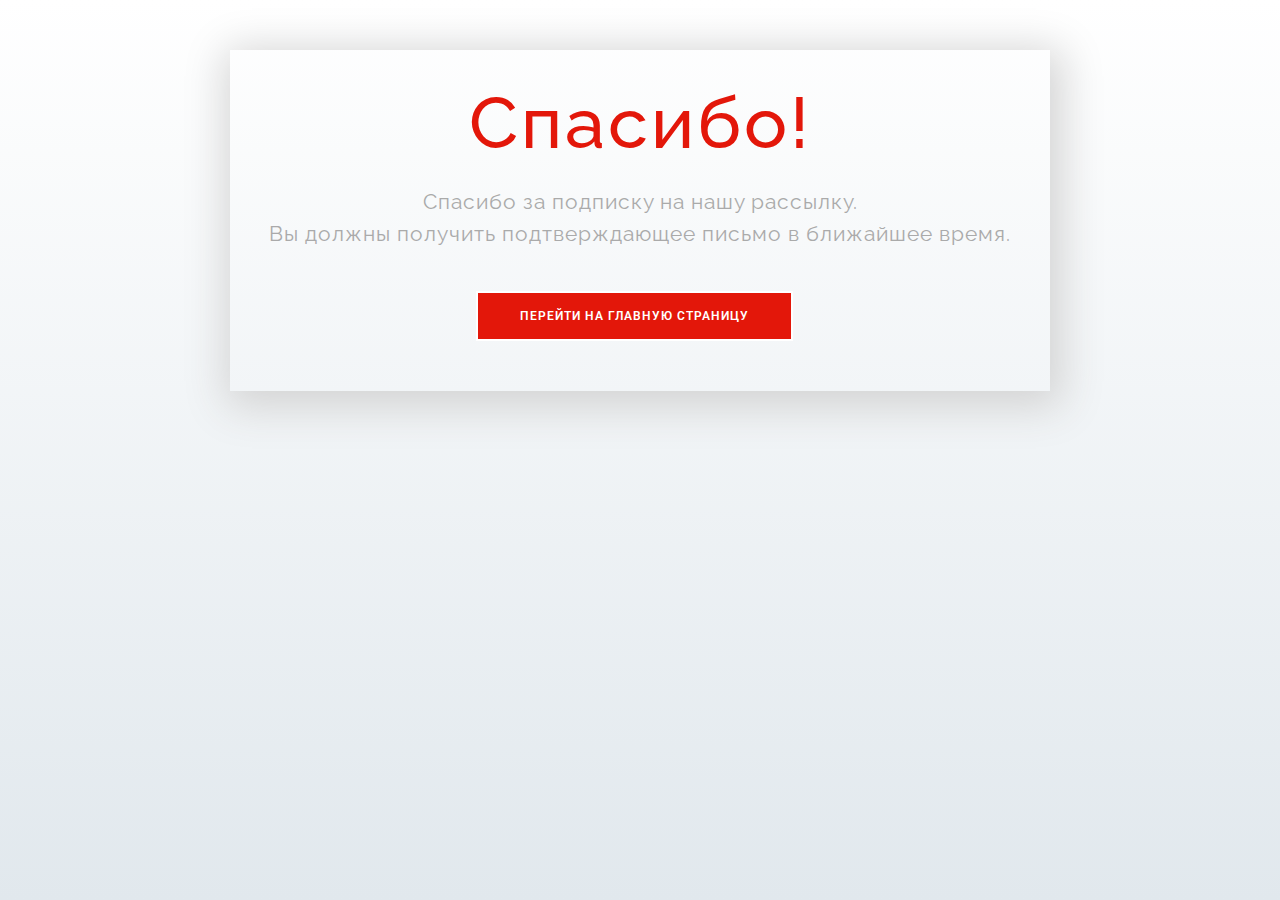
<file: thanks.html>
<!DOCTYPE html>
<html lang="en">
    <head>
        <meta charset="utf-8" />
        <meta content="width=device-width, initial-scale=1.0" name="viewport" />
        <title>Минералия</title>
        <meta name="description" content="" />
        <meta name="keywords" content="" />

        <!-- Favicons -->
        <link href="assets/img/favicon.png" rel="icon" />
        <link href="assets/img/apple-touch-icon.png" rel="apple-touch-icon" />

        <!-- Fonts -->
        <link href="https://fonts.googleapis.com" rel="preconnect" />
        <link href="https://fonts.gstatic.com" rel="preconnect" crossorigin />
        <link
            href="https://fonts.googleapis.com/css2?family=Roboto:ital,wght@0,100;0,300;0,400;0,500;0,700;0,900;1,100;1,300;1,400;1,500;1,700;1,900&family=Raleway:ital,wght@0,100;0,200;0,300;0,400;0,500;0,600;0,700;0,800;0,900;1,100;1,200;1,300;1,400;1,500;1,600;1,700;1,800;1,900&family=Nunito:ital,wght@0,200;0,300;0,400;0,500;0,600;0,700;0,800;0,900;1,200;1,300;1,400;1,500;1,600;1,700;1,800;1,900&display=swap"
            rel="stylesheet"
        />

        <!-- Vendor CSS Files -->
        <link
            href="assets/vendor/bootstrap/css/bootstrap.min.css"
            rel="stylesheet"
        />
        <link
            href="assets/vendor/bootstrap-icons/bootstrap-icons.css"
            rel="stylesheet"
        />
        <link href="assets/vendor/aos/aos.css" rel="stylesheet" />
        <link
            href="assets/vendor/glightbox/css/glightbox.min.css"
            rel="stylesheet"
        />
        <link
            href="assets/vendor/swiper/swiper-bundle.min.css"
            rel="stylesheet"
        />

        <!-- Main CSS File -->
        <link href="assets/css/main.css" rel="stylesheet" />
        <link href="assets/css/thanks.css" rel="stylesheet" />
    </head>
    <body>
        <div class="content">
            <div class="wrapper-1">
                <div class="wrapper-2">
                    <h1>Спасибо!</h1>
                    <p>Спасибо за подписку на нашу рассылку.</p>
                    <p>
                        Вы должны получить подтверждающее письмо в ближайшее
                        время.
                    </p>
                    <a href="index.html">
                        <button class="go-home">
                            Перейти на главную страницу
                        </button>
                    </a>
                </div>
            </div>
        </div>
    </body>
</html>
</file>
<file: assets/css/thanks.css>
* {
    box-sizing: border-box;
}
body {
    background: #ffffff;
    background: linear-gradient(to bottom, #ffffff 0%, #e1e8ed 100%);
    filter: progid:DXImageTransform.Microsoft.gradient( startColorstr='#ffffff', endColorstr='#e1e8ed',GradientType=0 );
    height: 100%;
    margin: 0;
    background-repeat: no-repeat;
    background-attachment: fixed;
}

.wrapper-1 {
    width: 100%;
    height: 100vh;
    display: flex;
    flex-direction: column;
}
.wrapper-2 {
    padding: 30px;
    text-align: center;
}
h1 {
    font-family: "Raleway", sans-serif;
    font-size: 4em;
    letter-spacing: 3px;
    color: #E3170AFF;
    margin: 0;
    margin-bottom: 20px;
}
.wrapper-2 p {
    margin: 0;
    font-size: 1.3em;
    color: #aaa;
    font-family: "Raleway", sans-serif;
    letter-spacing: 1px;
}
.go-home {
    background: #E3170AFF;
    border: 2px solid #ffffff;
    color: #ffffff;
    font-weight: 600;
    letter-spacing: 1px;
    font-size: 12px;
    padding: 14px 42px;
    margin-top: 42px;
    margin-right: 12px;
    -webkit-transition: all 0.4s ease-in-out;
    transition: all 0.4s ease-in-out;
    visibility: visible;
    animation-delay: 2.3s;
    animation-name: fadeInUp;
    text-decoration: none;
    text-transform: uppercase;
    cursor: pointer;
    border-radius: 0px;
}
.go-home:hover {
    background: transparent;
    border-color: #E3170AFF;
}
a:hover .go-home {
    color: #E3170AFF;
}
.go-home a {
    text-decoration: none;
    color: #fff;
}

.footer-like {
    margin-top: auto;
    background: #d7e6fe;
    padding: 6px;
    text-align: center;
}
.footer-like p {
    margin: 0;
    padding: 4px;
    color: #ffc107;
    font-family: "Source Sans Pro", sans-serif;
    letter-spacing: 1px;
}
.footer-like p a {
    text-decoration: none;
    color: #ffc107;
    font-weight: 600;
}

@media (min-width: 360px) {
    h1 {
        font-size: 4.5em;
    }
    .go-home {
        margin-bottom: 20px;
    }
}

@media (min-width: 600px) {
    .content {
        max-width: 1000px;
        margin: 0 auto;
    }
    .wrapper-1 {
        height: initial;
        max-width: 820px;
        margin: 0 auto;
        margin-top: 50px;
        box-shadow: 4px 8px 40px 8px lightgray;
    }
}
</file>
<file: assets/css/main.css>
/*--------------------------------------------------------------
# Font & Color Variables
# Help: https://bootstrapmade.com/color-system/
--------------------------------------------------------------*/
/* Fonts */
:root {
    --default-font: "Roboto", system-ui, -apple-system, "Segoe UI", Roboto,
        "Helvetica Neue", Arial, "Noto Sans", "Liberation Sans", sans-serif,
        "Apple Color Emoji", "Segoe UI Emoji", "Segoe UI Symbol",
        "Noto Color Emoji";
    --heading-font: "Raleway", sans-serif;
    --nav-font: "Nunito", sans-serif;
}

/* Global Colors - The following color variables are used throughout the website. Updating them here will change the color scheme of the entire website */
:root {
    --background-color: #ffffff; /* Background color for the entire website, including individual sections */
    --default-color: #444444; /* Default color used for the majority of the text content across the entire website */
    --heading-color: #111111; /* Color for headings, subheadings and title throughout the website */
    --accent-color: #E3170AFF; /* Accent color that represents your brand on the website. It's used for buttons, links, and other elements that need to stand out */
    --surface-color: #ffffff; /* The surface color is used as a background of boxed elements within sections, such as cards, icon boxes, or other elements that require a visual separation from the global background. */
    --contrast-color: #ffffff; /* Contrast color for text, ensuring readability against backgrounds of accent, heading, or default colors. */
}

/* Nav Menu Colors - The following color variables are used specifically for the navigation menu. They are separate from the global colors to allow for more customization options */
:root {
    --nav-color: #444444; /* The default color of the main navmenu links */
    --nav-hover-color: #E3170AFF; /* Applied to main navmenu links when they are hovered over or active */
    --nav-mobile-background-color: #ffffff; /* Used as the background color for mobile navigation menu */
    --nav-dropdown-background-color: #ffffff; /* Used as the background color for dropdown items that appear when hovering over primary navigation items */
    --nav-dropdown-color: #444444; /* Used for navigation links of the dropdown items in the navigation menu. */
    --nav-dropdown-hover-color: #E3170AFF; /* Similar to --nav-hover-color, this color is applied to dropdown navigation links when they are hovered over. */
}

/* Color Presets - These classes override global colors when applied to any section or element, providing reuse of the sam color scheme. */

.light-background {
    --background-color: #f7f7f7;
    --surface-color: #ffffff;
}

.dark-background {
    --background-color: #060606;
    --default-color: #ffffff;
    --heading-color: #ffffff;
    --surface-color: #252525;
    --contrast-color: #ffffff;
}

.accent-background {
    --background-color: #E3170AFF;
    --default-color: #ffffff;
    --heading-color: #ffffff;
    --accent-color: #ffffff;
    --surface-color: #2ae149;
    --contrast-color: #ffffff;
}

/* Smooth scroll */
:root {
    scroll-behavior: smooth;
}

/*--------------------------------------------------------------
# General Styling & Shared Classes
--------------------------------------------------------------*/
body {
    color: var(--default-color);
    background-color: var(--background-color);
    font-family: var(--default-font);
}

a {
    color: var(--accent-color);
    text-decoration: none;
    transition: 0.3s;
}

a:hover {
    color: color-mix(in srgb, var(--accent-color), transparent 25%);
    text-decoration: none;
}

h1,
h2,
h3,
h4,
h5,
h6 {
    color: var(--heading-color);
    font-family: var(--heading-font);
}

/* PHP Email Form Messages
------------------------------*/
.php-email-form .error-message {
    display: none;
    background: #df1529;
    color: #ffffff;
    text-align: left;
    padding: 15px;
    margin-bottom: 24px;
    font-weight: 600;
}

.php-email-form .sent-message {
    display: none;
    color: #ffffff;
    background: #059652;
    text-align: center;
    padding: 15px;
    margin-bottom: 24px;
    font-weight: 600;
}

.php-email-form .loading {
    display: none;
    background: var(--surface-color);
    text-align: center;
    padding: 15px;
    margin-bottom: 24px;
}

.php-email-form .loading:before {
    content: "";
    display: inline-block;
    border-radius: 50%;
    width: 24px;
    height: 24px;
    margin: 0 10px -6px 0;
    border: 3px solid var(--accent-color);
    border-top-color: var(--surface-color);
    animation: php-email-form-loading 1s linear infinite;
}

@keyframes php-email-form-loading {
    0% {
        transform: rotate(0deg);
    }

    100% {
        transform: rotate(360deg);
    }
}

/*--------------------------------------------------------------
# Global Header
--------------------------------------------------------------*/
.header {
    color: var(--default-color);
    background-color: var(--background-color);
    padding: 10px 0;
    transition: all 0.5s;
    z-index: 997;
    box-shadow: 0px 0 18px rgba(0, 0, 0, 0.1);
}

.header .logo {
    line-height: 1;
}

.header .logo img {
    max-height: 36px;
    margin-right: 8px;
}

.header .logo h1 {
    font-size: 26px;
    margin: 0;
    font-weight: 700;
    text-transform: uppercase;
    color: var(--heading-color);
}

.header .logo span {
    color: var(--accent-color);
    font-size: 26px;
    font-weight: 700;
}

.header .header-social-links {
    padding: 0 0 0 15px;
}

.header .header-social-links a {
    color: color-mix(in srgb, var(--default-color), transparent 40%);
    padding-left: 10px;
    display: inline-block;
    transition: 0.3s;
    font-size: 16px;
}

.header .header-social-links a:hover {
    color: var(--accent-color);
}

.header .header-social-links a i {
    line-height: 0px;
}

@media (max-width: 1200px) {
    .header .logo {
        order: 1;
    }

    .header .logo h1 {
        font-size: 24px;
    }

    .header .header-social-links {
        order: 2;
        padding: 0 15px 0 0;
    }

    .header .navmenu {
        order: 3;
    }
}

/*--------------------------------------------------------------
# Navigation Menu
--------------------------------------------------------------*/
/* Navmenu - Desktop */
@media (min-width: 1200px) {
    .navmenu {
        padding: 0;
    }

    .navmenu ul {
        margin: 0;
        padding: 0;
        display: flex;
        list-style: none;
        align-items: center;
    }

    .navmenu li {
        position: relative;
    }

    .navmenu a,
    .navmenu a:focus {
        color: var(--nav-color);
        padding: 18px 15px;
        font-size: 13px;
        font-family: var(--nav-font);
        text-transform: uppercase;
        font-weight: 600;
        display: flex;
        align-items: center;
        justify-content: space-between;
        white-space: nowrap;
        transition: 0.3s;
    }

    .navmenu a i,
    .navmenu a:focus i {
        font-size: 12px;
        line-height: 0;
        margin-left: 5px;
        transition: 0.3s;
    }

    .navmenu li:last-child a {
        padding-right: 0;
    }

    .navmenu li:hover > a,
    .navmenu .active,
    .navmenu .active:focus {
        color: var(--nav-hover-color);
    }

    .navmenu .dropdown ul {
        margin: 0;
        padding: 10px 0;
        background: var(--nav-dropdown-background-color);
        display: block;
        position: absolute;
        visibility: hidden;
        left: 14px;
        top: 130%;
        opacity: 0;
        transition: 0.3s;
        border-radius: 4px;
        z-index: 99;
        box-shadow: 0px 0px 30px rgba(0, 0, 0, 0.1);
    }

    .navmenu .dropdown ul li {
        min-width: 200px;
    }

    .navmenu .dropdown ul a {
        padding: 10px 20px;
        font-size: 15px;
        text-transform: none;
        color: var(--nav-dropdown-color);
    }

    .navmenu .dropdown ul a i {
        font-size: 12px;
    }

    .navmenu .dropdown ul a:hover,
    .navmenu .dropdown ul .active:hover,
    .navmenu .dropdown ul li:hover > a {
        color: var(--nav-dropdown-hover-color);
    }

    .navmenu .dropdown:hover > ul {
        opacity: 1;
        top: 100%;
        visibility: visible;
    }

    .navmenu .dropdown .dropdown ul {
        top: 0;
        left: -90%;
        visibility: hidden;
    }

    .navmenu .dropdown .dropdown:hover > ul {
        opacity: 1;
        top: 0;
        left: -100%;
        visibility: visible;
    }
}

/* Navmenu - Mobile */
@media (max-width: 1199px) {
    .mobile-nav-toggle {
        color: var(--nav-color);
        font-size: 28px;
        line-height: 0;
        margin-right: 10px;
        cursor: pointer;
        transition: color 0.3s;
    }

    .navmenu {
        padding: 0;
        z-index: 9997;
    }

    .navmenu ul {
        display: none;
        list-style: none;
        position: absolute;
        inset: 60px 20px 20px 20px;
        padding: 10px 0;
        margin: 0;
        border-radius: 6px;
        background-color: var(--nav-mobile-background-color);
        overflow-y: auto;
        transition: 0.3s;
        z-index: 9998;
        box-shadow: 0px 0px 30px rgba(0, 0, 0, 0.1);
    }

    .navmenu a,
    .navmenu a:focus {
        color: var(--nav-dropdown-color);
        padding: 10px 20px;
        font-family: var(--nav-font);
        font-size: 17px;
        font-weight: 500;
        display: flex;
        align-items: center;
        justify-content: space-between;
        white-space: nowrap;
        transition: 0.3s;
    }

    .navmenu a i,
    .navmenu a:focus i {
        font-size: 12px;
        line-height: 0;
        margin-left: 5px;
        width: 30px;
        height: 30px;
        display: flex;
        align-items: center;
        justify-content: center;
        border-radius: 50%;
        transition: 0.3s;
        background-color: color-mix(
            in srgb,
            var(--accent-color),
            transparent 90%
        );
    }

    .navmenu a i:hover,
    .navmenu a:focus i:hover {
        background-color: var(--accent-color);
        color: var(--contrast-color);
    }

    .navmenu a:hover,
    .navmenu .active,
    .navmenu .active:focus {
        color: var(--nav-dropdown-hover-color);
    }

    .navmenu .active i,
    .navmenu .active:focus i {
        background-color: var(--accent-color);
        color: var(--contrast-color);
        transform: rotate(180deg);
    }

    .navmenu .dropdown ul {
        position: static;
        display: none;
        z-index: 99;
        padding: 10px 0;
        margin: 10px 20px;
        background-color: var(--nav-dropdown-background-color);
        border: 1px solid
            color-mix(in srgb, var(--default-color), transparent 90%);
        box-shadow: none;
        transition: all 0.5s ease-in-out;
    }

    .navmenu .dropdown ul ul {
        background-color: rgba(33, 37, 41, 0.1);
    }

    .navmenu .dropdown > .dropdown-active {
        display: block;
        background-color: rgba(33, 37, 41, 0.03);
    }

    .mobile-nav-active {
        overflow: hidden;
    }

    .mobile-nav-active .mobile-nav-toggle {
        color: #fff;
        position: absolute;
        font-size: 32px;
        top: 15px;
        right: 15px;
        margin-right: 0;
        z-index: 9999;
    }

    .mobile-nav-active .navmenu {
        position: fixed;
        overflow: hidden;
        inset: 0;
        background: rgba(33, 37, 41, 0.8);
        transition: 0.3s;
    }

    .mobile-nav-active .navmenu > ul {
        display: block;
    }
}

/*--------------------------------------------------------------
# Global Footer
--------------------------------------------------------------*/
.footer {
    color: var(--default-color);
    background-color: var(--background-color);
    font-size: 14px;
    position: relative;
}

.footer .footer-top {
    padding-top: 50px;
    border-top: 1px solid
        color-mix(in srgb, var(--default-color), transparent 90%);
}

.footer .footer-about .logo {
    line-height: 1;
    margin-bottom: 25px;
}

.footer .footer-about .logo img {
    max-height: 40px;
    margin-right: 6px;
}

.footer .footer-about .logo span {
    font-size: 26px;
    font-weight: 700;
    letter-spacing: 1px;
    font-family: var(--heading-font);
    color: var(--heading-color);
}

.footer .footer-about p {
    font-size: 14px;
    font-family: var(--heading-font);
}

.footer .social-links a {
    display: flex;
    align-items: center;
    justify-content: center;
    width: 40px;
    height: 40px;
    border-radius: 50%;
    border: 1px solid color-mix(in srgb, var(--default-color), transparent 50%);
    font-size: 16px;
    color: color-mix(in srgb, var(--default-color), transparent 30%);
    margin-right: 10px;
    transition: 0.3s;
}

.footer .social-links a:hover {
    color: var(--accent-color);
    border-color: var(--accent-color);
}

.footer h4 {
    font-size: 16px;
    font-weight: bold;
    position: relative;
    padding-bottom: 12px;
}

.footer .footer-links {
    margin-bottom: 30px;
}

.footer .footer-links ul {
    list-style: none;
    padding: 0;
    margin: 0;
}

.footer .footer-links ul i {
    padding-right: 2px;
    font-size: 12px;
    line-height: 0;
}

.footer .footer-links ul li {
    padding: 10px 0;
    display: flex;
    align-items: center;
}

.footer .footer-links ul li:first-child {
    padding-top: 0;
}

.footer .footer-links ul a {
    color: color-mix(in srgb, var(--default-color), transparent 30%);
    display: inline-block;
    line-height: 1;
}

.footer .footer-links ul a:hover {
    color: var(--accent-color);
}

.footer .footer-contact p {
    margin-bottom: 5px;
}

.footer .footer-newsletter .newsletter-form {
    margin-top: 30px;
    margin-bottom: 15px;
    padding: 6px 8px;
    position: relative;
    border-radius: 4px;
    border: 1px solid color-mix(in srgb, var(--default-color), transparent 80%);
    display: flex;
    background-color: var(--surface-color);
    transition: 0.3s;
}

.footer .footer-newsletter .newsletter-form:focus-within {
    border-color: var(--accent-color);
}

.footer .footer-newsletter .newsletter-form input[type="email"] {
    border: 0;
    padding: 4px;
    width: 100%;
    background-color: var(--surface-color);
    color: var(--default-color);
}

.footer .footer-newsletter .newsletter-form input[type="email"]:focus-visible {
    outline: none;
}

.footer .footer-newsletter .newsletter-form input[type="submit"] {
    border: 0;
    font-size: 16px;
    padding: 0 20px;
    margin: -7px -8px -7px 0;
    background: var(--accent-color);
    color: var(--contrast-color);
    transition: 0.3s;
    border-radius: 0 4px 4px 0;
}

.footer .footer-newsletter .newsletter-form input[type="submit"]:hover {
    background: color-mix(in srgb, var(--accent-color), transparent 20%);
}

.footer .copyright {
    padding: 25px 0;
    border-top: 1px solid
        color-mix(in srgb, var(--default-color), transparent 90%);
}

.footer .copyright p {
    margin-bottom: 0;
}

.footer .credits {
    margin-top: 6px;
    font-size: 13px;
}

/*--------------------------------------------------------------
# Preloader
--------------------------------------------------------------*/
#preloader {
    position: fixed;
    inset: 0;
    z-index: 999999;
    overflow: hidden;
    background: var(--background-color);
    transition: all 0.6s ease-out;
}

#preloader:before {
    content: "";
    position: fixed;
    top: calc(50% - 30px);
    left: calc(50% - 30px);
    border: 6px solid #ffffff;
    border-color: var(--accent-color) transparent var(--accent-color)
        transparent;
    border-radius: 50%;
    width: 60px;
    height: 60px;
    animation: animate-preloader 1.5s linear infinite;
}

@keyframes animate-preloader {
    0% {
        transform: rotate(0deg);
    }

    100% {
        transform: rotate(360deg);
    }
}

/*--------------------------------------------------------------
# Scroll Top Button
--------------------------------------------------------------*/
.scroll-top {
    position: fixed;
    visibility: hidden;
    opacity: 0;
    right: 15px;
    bottom: 15px;
    z-index: 99999;
    background-color: var(--accent-color);
    width: 40px;
    height: 40px;
    border-radius: 4px;
    transition: all 0.4s;
}

.scroll-top i {
    font-size: 24px;
    color: var(--contrast-color);
    line-height: 0;
}

.scroll-top:hover {
    background-color: color-mix(in srgb, var(--accent-color), transparent 20%);
    color: var(--contrast-color);
}

.scroll-top.active {
    visibility: visible;
    opacity: 1;
}

/*--------------------------------------------------------------
# Disable aos animation delay on mobile devices
--------------------------------------------------------------*/
@media screen and (max-width: 768px) {
    [data-aos-delay] {
        transition-delay: 0 !important;
    }
}

/*--------------------------------------------------------------
# Global Page Titles & Breadcrumbs
--------------------------------------------------------------*/
.page-title {
    color: var(--default-color);
    background-color: var(--background-color);
    padding: 25px 0;
    position: relative;
}

.page-title h1 {
    font-size: 24px;
    font-weight: 700;
}

.page-title .breadcrumbs ol {
    display: flex;
    flex-wrap: wrap;
    list-style: none;
    padding: 0;
    margin: 0;
    font-size: 14px;
    font-weight: 400;
}

.page-title .breadcrumbs ol li + li {
    padding-left: 10px;
}

.page-title .breadcrumbs ol li + li::before {
    content: "/";
    display: inline-block;
    padding-right: 10px;
    color: color-mix(in srgb, var(--default-color), transparent 70%);
}

/*--------------------------------------------------------------
# Global Sections
--------------------------------------------------------------*/
section,
.section {
    color: var(--default-color);
    background-color: var(--background-color);
    padding: 60px 0;
    scroll-margin-top: 100px;
    overflow: clip;
}

@media (max-width: 1199px) {
    section,
    .section {
        scroll-margin-top: 66px;
    }
}

/*--------------------------------------------------------------
# Global Section Titles
--------------------------------------------------------------*/
.section-title {
    text-align: center;
    padding-bottom: 60px;
    position: relative;
}

.section-title h2 {
    font-size: 32px;
    font-weight: 700;
    margin-bottom: 20px;
    text-transform: uppercase;
    padding-bottom: 20px;
    position: relative;
}

.section-title h2:after {
    content: "";
    position: absolute;
    display: block;
    width: 50px;
    height: 3px;
    background: var(--accent-color);
    left: 0;
    right: 0;
    bottom: 0;
    margin: auto;
}

.section-title p {
    margin-bottom: 0;
}

/*--------------------------------------------------------------
# Hero Section
--------------------------------------------------------------*/
.hero {
    padding: 0;
}

.hero .carousel {
    width: 100%;
    min-height: calc(100vh - 75px);
    padding: 0;
    margin: 0;
    position: relative;
}

@media (max-height: 500px), (max-width: 1200px) {
    .hero .carousel {
        min-height: calc(100vh - 48px);
    }
}

.hero img {
    position: absolute;
    inset: 0;
    display: block;
    width: 100%;
    height: 100%;
    object-fit: cover;
    z-index: 1;
}

.hero .carousel-item {
    position: absolute;
    inset: 0;
    background-size: cover;
    background-position: center;
    background-repeat: no-repeat;
    display: flex;
    justify-content: center;
    align-items: flex-end;
}

.hero .container {
    background: color-mix(in srgb, var(--surface-color), transparent 40%);
    position: relative;
    text-align: center;
    padding-top: 30px;
    padding-bottom: 30px;
    margin-bottom: 50px;
    border-top: 4px solid var(--accent-color);
    z-index: 3;
}

@media (max-width: 1200px) {
    .hero .container {
        margin-left: 50px;
        margin-right: 50px;
    }
}

.hero h2 {
    margin-bottom: 20px;
    font-size: 36px;
    font-weight: 700;
}

@media (max-width: 768px) {
    .hero h2 {
        font-size: 30px;
    }
}

.hero .btn-get-started {
    font-weight: 500;
    font-size: 15px;
    letter-spacing: 1px;
    display: inline-block;
    padding: 8px 32px;
    transition: 0.5s;
    margin: 10px;
    border-radius: 4px;
    color: var(--contrast-color);
    border: 2px solid var(--accent-color);
}

.hero .btn-get-started:hover {
    background: var(--accent-color);
    color: var(--contrast-color);
}

.hero .carousel-control-prev {
    justify-content: start;
}

@media (min-width: 640px) {
    .hero .carousel-control-prev {
        padding-left: 15px;
    }
}

.hero .carousel-control-next {
    justify-content: end;
}

@media (min-width: 640px) {
    .hero .carousel-control-next {
        padding-right: 15px;
    }
}

.hero .carousel-control-next-icon,
.hero .carousel-control-prev-icon {
    background: none;
    font-size: 26px;
    line-height: 0;
    background: color-mix(in srgb, var(--default-color), transparent 90%);
    border-radius: 50px;
    color: var(--contrast-color);
    transition: 0.3s;
    width: 54px;
    height: 54px;
    display: flex;
    align-items: center;
    justify-content: center;
}

.hero .carousel-control-prev,
.hero .carousel-control-next {
    transition: 0.3s;
    opacity: 0.5;
}

.hero .carousel-control-prev:focus,
.hero .carousel-control-next:focus {
    opacity: 0.5;
}

.hero .carousel-control-prev:hover,
.hero .carousel-control-next:hover {
    opacity: 0.9;
}

.hero .carousel-control-prev:hover .carousel-control-next-icon,
.hero .carousel-control-prev:hover .carousel-control-prev-icon,
.hero .carousel-control-next:hover .carousel-control-next-icon,
.hero .carousel-control-next:hover .carousel-control-prev-icon {
    background: var(--accent-color);
    color: var(--default-color);
}

.hero .carousel-indicators li {
    cursor: pointer;
    background: var(--default-color);
    overflow: hidden;
    border: 0;
    width: 12px;
    height: 12px;
    border-radius: 50px;
    opacity: 0.6;
    transition: 0.3s;
}

.hero .carousel-indicators li.active {
    opacity: 1;
    background: var(--accent-color);
}

/*--------------------------------------------------------------
# About Section
--------------------------------------------------------------*/
.about .inner-title {
    font-size: 2.75rem;
    font-weight: 700;
    margin: 30px 0;
}

@media (min-width: 991px) {
    .about .inner-title {
        max-width: 65%;
        margin: 0 0 80px 0;
    }
}

.about .our-story {
    padding: 40px;
    background-color: color-mix(in srgb, var(--default-color), transparent 96%);
}

@media (min-width: 991px) {
    .about .our-story {
        padding-right: 35%;
    }
}

.about .our-story h4 {
    text-transform: uppercase;
    font-size: 1.1rem;
    color: color-mix(in srgb, var(--default-color), transparent 50%);
}

.about .our-story h3 {
    font-size: 2.25rem;
    font-weight: 700;
    color: color-mix(in srgb, var(--default-color), transparent 20%);
}

.about .our-story p:last-child {
    margin-bottom: 0;
}

.about ul {
    list-style: none;
    padding: 0;
    font-size: 15px;
}

.about ul li {
    padding: 5px 0;
    display: flex;
    align-items: center;
}

.about ul i {
    font-size: 1.25rem;
    margin-right: 0.5rem;
    line-height: 1.2;
    color: var(--accent-color);
}

.about .watch-video i {
    font-size: 2rem;
    transition: 0.3s;
    color: var(--accent-color);
}

.about .watch-video a {
    font-weight: 600;
    color: color-mix(in srgb, var(--default-color), transparent 20%);
    margin-left: 8px;
    transition: 0.3s;
}

.about .watch-video:hover a {
    color: var(--accent-color);
}

.about .about-img {
    min-height: 400px;
    position: relative;
}

@media (min-width: 992px) {
    .about .about-img {
        position: absolute;
        top: 0;
        right: 0;
        min-height: 600px;
    }
}

.about .about-img img {
    position: absolute;
    inset: 0;
    display: block;
    width: 100%;
    height: 100%;
    object-fit: cover;
    object-position: center;
    z-index: 1;
}

/*--------------------------------------------------------------
# Services Section
--------------------------------------------------------------*/
.services .service-item {
    background-color: var(--surface-color);
    box-shadow: 0px 5px 90px 0px rgba(0, 0, 0, 0.1);
    height: 100%;
    padding: 60px 30px;
    text-align: center;
    transition: 0.3s;
    border-radius: 5px;
}

.services .service-item .icon {
    margin: 0 auto;
    width: 100px;
    height: 100px;
    display: flex;
    align-items: center;
    justify-content: center;
    transition: ease-in-out 0.3s;
    position: relative;
}

.services .service-item .icon i {
    font-size: 36px;
    transition: 0.5s;
    position: relative;
}

.services .service-item .icon svg {
    position: absolute;
    top: 0;
    left: 0;
}

.services .service-item .icon svg path {
    transition: 0.5s;
    fill: color-mix(in srgb, var(--default-color), transparent 95%);
}

.services .service-item h3 {
    font-weight: 700;
    margin: 10px 0 15px 0;
    font-size: 22px;
}

.services .service-item p {
    line-height: 24px;
    font-size: 14px;
    margin-bottom: 0;
}

.services .service-item:hover {
    box-shadow: 0px 5px 35px 0px rgba(0, 0, 0, 0.1);
}

.services .service-item.item-cyan i {
    color: #0dcaf0;
}

.services .service-item.item-cyan:hover .icon i {
    color: #fff;
}

.services .service-item.item-cyan:hover .icon path {
    fill: #0dcaf0;
}

.services .service-item.item-orange i {
    color: #fd7e14;
}

.services .service-item.item-orange:hover .icon i {
    color: #fff;
}

.services .service-item.item-orange:hover .icon path {
    fill: #fd7e14;
}

.services .service-item.item-teal i {
    color: #20c997;
}

.services .service-item.item-teal:hover .icon i {
    color: #fff;
}

.services .service-item.item-teal:hover .icon path {
    fill: #20c997;
}

.services .service-item.item-red i {
    color: #df1529;
}

.services .service-item.item-red:hover .icon i {
    color: #fff;
}

.services .service-item.item-red:hover .icon path {
    fill: #df1529;
}

.services .service-item.item-indigo i {
    color: #6610f2;
}

.services .service-item.item-indigo:hover .icon i {
    color: #fff;
}

.services .service-item.item-indigo:hover .icon path {
    fill: #6610f2;
}

.services .service-item.item-pink i {
    color: #f3268c;
}

.services .service-item.item-pink:hover .icon i {
    color: #fff;
}

.services .service-item.item-pink:hover .icon path {
    fill: #f3268c;
}

/*--------------------------------------------------------------
# Portfolio Section
--------------------------------------------------------------*/
.portfolio .portfolio-filters {
    padding: 0;
    margin: 0 auto 20px auto;
    list-style: none;
    text-align: center;
}

.portfolio .portfolio-filters li {
    cursor: pointer;
    display: inline-block;
    padding: 8px 20px 10px 20px;
    margin: 0;
    font-size: 15px;
    font-weight: 500;
    line-height: 1;
    margin-bottom: 5px;
    border-radius: 4px;
    transition: all 0.3s ease-in-out;
    font-family: var(--heading-font);
}

.portfolio .portfolio-filters li:hover,
.portfolio .portfolio-filters li.filter-active {
    color: var(--contrast-color);
    background-color: var(--accent-color);
}

.portfolio .portfolio-filters li:first-child {
    margin-left: 0;
}

.portfolio .portfolio-filters li:last-child {
    margin-right: 0;
}

@media (max-width: 575px) {
    .portfolio .portfolio-filters li {
        font-size: 14px;
        margin: 0 0 10px 0;
    }
}

.portfolio .portfolio-item {
    position: relative;
    overflow: hidden;
}

.portfolio .portfolio-item .portfolio-info {
    opacity: 0;
    position: absolute;
    left: 12px;
    right: 12px;
    bottom: -100%;
    z-index: 3;
    transition: all ease-in-out 0.5s;
    background: color-mix(in srgb, var(--surface-color), transparent 10%);
    padding: 15px;
}

.portfolio .portfolio-item .portfolio-info h4 {
    font-size: 18px;
    font-weight: 600;
    padding-right: 50px;
}

.portfolio .portfolio-item .portfolio-info p {
    color: color-mix(in srgb, var(--default-color), transparent 30%);
    font-size: 14px;
    margin-bottom: 0;
    padding-right: 50px;
}

.portfolio .portfolio-item .portfolio-info .preview-link,
.portfolio .portfolio-item .portfolio-info .details-link {
    position: absolute;
    right: 50px;
    font-size: 24px;
    top: calc(50% - 14px);
    color: color-mix(in srgb, var(--default-color), transparent 30%);
    transition: 0.3s;
    line-height: 0;
}

.portfolio .portfolio-item .portfolio-info .preview-link:hover,
.portfolio .portfolio-item .portfolio-info .details-link:hover {
    color: var(--accent-color);
}

.portfolio .portfolio-item .portfolio-info .details-link {
    right: 14px;
    font-size: 28px;
}

.portfolio .portfolio-item:hover .portfolio-info {
    opacity: 1;
    bottom: 0;
}

/*--------------------------------------------------------------
# Clients Section
--------------------------------------------------------------*/
.clients .clients-wrap {
    border-top: 1px solid
        color-mix(in srgb, var(--default-color), transparent 85%);
    border-left: 1px solid
        color-mix(in srgb, var(--default-color), transparent 85%);
}

.clients .client-logo {
    background-color: var(--surface-color);
    display: flex;
    justify-content: center;
    align-items: center;
    border-right: 1px solid
        color-mix(in srgb, var(--default-color), transparent 85%);
    border-bottom: 1px solid
        color-mix(in srgb, var(--default-color), transparent 85%);
    overflow: hidden;
}

.clients .client-logo img {
    padding: 50px;
    max-width: 80%;
    transition: 0.3s;
}

@media (max-width: 640px) {
    .clients .client-logo img {
        padding: 30px;
        max-width: 50%;
    }
}

.clients .client-logo:hover img {
    transform: scale(1.1);
}

/*--------------------------------------------------------------
# Skills Section
--------------------------------------------------------------*/
.skills .progress {
    height: 60px;
    display: block;
    background: none;
    border-radius: 0;
}

.skills .progress .skill {
    color: var(--heading-color);
    padding: 0;
    margin: 0 0 6px 0;
    text-transform: uppercase;
    display: block;
    font-weight: 600;
    font-family: var(--heading-font);
}

.skills .progress .skill .val {
    float: right;
    font-style: normal;
}

.skills .progress-bar-wrap {
    background: color-mix(in srgb, var(--default-color), transparent 90%);
    height: 10px;
}

.skills .progress-bar {
    width: 1px;
    height: 10px;
    transition: 0.9s;
    background-color: var(--accent-color);
}

/*--------------------------------------------------------------
# Team Section
--------------------------------------------------------------*/
.team .team-member {
    background-color: var(--surface-color);
    box-shadow: 0px 2px 15px rgba(0, 0, 0, 0.1);
    overflow: hidden;
    border-radius: 5px;
}

.team .team-member .member-img {
    position: relative;
    overflow: hidden;
}

.team .team-member .social {
    position: absolute;
    left: 0;
    bottom: 0;
    right: 0;
    height: 40px;
    opacity: 0;
    transition: ease-in-out 0.3s;
    background: color-mix(in srgb, var(--background-color), transparent 20%);
    display: flex;
    align-items: center;
    justify-content: center;
}

.team .team-member .social a {
    transition: color 0.3s;
    color: var(--heading-color);
    margin: 0 10px;
    display: inline-flex;
    align-items: center;
    justify-content: center;
}

.team .team-member .social a i {
    line-height: 0;
}

.team .team-member .social a:hover {
    color: var(--accent-color);
}

.team .team-member .social i {
    font-size: 18px;
    margin: 0 2px;
}

.team .team-member .member-info {
    padding: 25px 15px;
    text-align: center;
}

.team .team-member .member-info h4 {
    font-weight: 700;
    margin-bottom: 5px;
    font-size: 18px;
    color: color-mix(in srgb, var(--default-color), transparent 20%);
}

.team .team-member .member-info span {
    display: block;
    font-size: 13px;
    font-weight: 400;
    color: color-mix(in srgb, var(--default-color), transparent 40%);
}

.team .team-member .member-info p {
    font-style: italic;
    font-size: 14px;
    line-height: 26px;
    color: color-mix(in srgb, var(--default-color), transparent 40%);
}

.team .team-member:hover .social {
    opacity: 1;
}

/*--------------------------------------------------------------
# Testimonials Section
--------------------------------------------------------------*/
.testimonials .testimonial-item {
    background-color: var(--surface-color);
    box-shadow: 0px 2px 12px rgba(0, 0, 0, 0.1);
    padding: 30px;
    position: relative;
    height: 100%;
}

.testimonials .testimonial-item img {
    height: 90px;
    width: 90px;
    border-radius: 50%;
    object-fit: cover;
}

.testimonials .testimonial-item .testimonial-img {
    width: 90px;
    border-radius: 50px;
    border: 6px solid var(--background-color);
    float: left;
    margin: 0 10px 0 0;
}

.testimonials .testimonial-item h3 {
    font-size: 18px;
    font-weight: bold;
    margin: 10px 0 5px 0;
}

.testimonials .testimonial-item h4 {
    font-size: 14px;
    color: color-mix(in srgb, var(--default-color), transparent 20%);
    margin: 0;
}

.testimonials .testimonial-item .stars {
    margin: 10px 0;
}

.testimonials .testimonial-item .stars i {
    color: #ffc107;
    margin: 0 1px;
}

.testimonials .testimonial-item .quote-icon-left,
.testimonials .testimonial-item .quote-icon-right {
    color: color-mix(in srgb, var(--accent-color), transparent 50%);
    font-size: 26px;
    line-height: 0;
}

.testimonials .testimonial-item .quote-icon-left {
    display: inline-block;
    left: -5px;
    position: relative;
}

.testimonials .testimonial-item .quote-icon-right {
    display: inline-block;
    right: -5px;
    position: relative;
    top: 10px;
    transform: scale(-1, -1);
}

.testimonials .testimonial-item p {
    font-style: italic;
    margin: 15px 0 0 0;
    padding: 0;
}

/*--------------------------------------------------------------
# Features Section
--------------------------------------------------------------*/
.features .features-item {
    background-color: var(--surface-color);
    display: flex;
    align-items: center;
    padding: 20px;
    transition: 0.3s;
    border: 1px solid color-mix(in srgb, var(--default-color), transparent 90%);
    position: relative;
}

.features .features-item i {
    font-size: 32px;
    padding-right: 10px;
    line-height: 0;
}

.features .features-item h3 {
    font-weight: 700;
    margin: 0;
    padding: 0;
    line-height: 1;
    font-size: 16px;
}

.features .features-item h3 a {
    color: var(--heading-color);
    transition: 0.3s;
}

.features .features-item:hover {
    border-color: var(--accent-color);
}

.features .features-item:hover h3 a {
    color: var(--accent-color);
}

/*--------------------------------------------------------------
# Service Details Section
--------------------------------------------------------------*/
.service-details .services-list {
    background-color: var(--surface-color);
    padding: 10px 30px;
    border: 1px solid color-mix(in srgb, var(--default-color), transparent 90%);
    margin-bottom: 20px;
}

.service-details .services-list a {
    display: block;
    line-height: 1;
    padding: 8px 0 8px 15px;
    border-left: 3px solid
        color-mix(in srgb, var(--default-color), transparent 70%);
    margin: 20px 0;
    color: color-mix(in srgb, var(--default-color), transparent 20%);
    transition: 0.3s;
}

.service-details .services-list a.active {
    color: var(--heading-color);
    font-weight: 700;
    border-color: var(--accent-color);
}

.service-details .services-list a:hover {
    border-color: var(--accent-color);
}

.service-details .services-img {
    margin-bottom: 20px;
}

.service-details h3 {
    font-size: 26px;
    font-weight: 700;
}

.service-details h4 {
    font-size: 20px;
    font-weight: 700;
}

.service-details p {
    font-size: 15px;
}

.service-details ul {
    list-style: none;
    padding: 0;
    font-size: 15px;
}

.service-details ul li {
    padding: 5px 0;
    display: flex;
    align-items: center;
}

.service-details ul i {
    font-size: 20px;
    margin-right: 8px;
    color: var(--accent-color);
}

/*--------------------------------------------------------------
# Portfolio Details Section
--------------------------------------------------------------*/
.portfolio-details .portfolio-details-slider img {
    width: 100%;
}

.portfolio-details .swiper-wrapper {
    height: auto;
}

.portfolio-details .swiper-button-prev,
.portfolio-details .swiper-button-next {
    width: 48px;
    height: 48px;
}

.portfolio-details .swiper-button-prev:after,
.portfolio-details .swiper-button-next:after {
    color: rgba(255, 255, 255, 0.8);
    background-color: rgba(0, 0, 0, 0.15);
    font-size: 24px;
    border-radius: 50%;
    width: 48px;
    height: 48px;
    display: flex;
    align-items: center;
    justify-content: center;
    transition: 0.3s;
}

.portfolio-details .swiper-button-prev:hover:after,
.portfolio-details .swiper-button-next:hover:after {
    background-color: rgba(0, 0, 0, 0.3);
}

@media (max-width: 575px) {
    .portfolio-details .swiper-button-prev,
    .portfolio-details .swiper-button-next {
        display: none;
    }
}

.portfolio-details .swiper-pagination {
    margin-top: 20px;
    position: relative;
}

.portfolio-details .swiper-pagination .swiper-pagination-bullet {
    width: 10px;
    height: 10px;
    background-color: color-mix(in srgb, var(--default-color), transparent 85%);
    opacity: 1;
}

.portfolio-details .swiper-pagination .swiper-pagination-bullet-active {
    background-color: var(--accent-color);
}

.portfolio-details .portfolio-info h3 {
    font-size: 22px;
    font-weight: 700;
    margin-bottom: 20px;
    padding-bottom: 20px;
    position: relative;
}

.portfolio-details .portfolio-info h3:after {
    content: "";
    position: absolute;
    display: block;
    width: 50px;
    height: 3px;
    background: var(--accent-color);
    left: 0;
    bottom: 0;
}

.portfolio-details .portfolio-info ul {
    list-style: none;
    padding: 0;
    font-size: 15px;
}

.portfolio-details .portfolio-info ul li {
    display: flex;
    flex-direction: column;
    padding-bottom: 15px;
}

.portfolio-details .portfolio-info ul strong {
    text-transform: uppercase;
    font-weight: 400;
    color: color-mix(in srgb, var(--default-color), transparent 50%);
    font-size: 14px;
}

.portfolio-details .portfolio-info .btn-visit {
    padding: 8px 40px;
    background: var(--accent-color);
    color: var(--contrast-color);
    border-radius: 50px;
    transition: 0.3s;
}

.portfolio-details .portfolio-info .btn-visit:hover {
    background: color-mix(in srgb, var(--accent-color), transparent 20%);
}

.portfolio-details .portfolio-description h2 {
    font-size: 26px;
    font-weight: 700;
    margin-bottom: 20px;
}

.portfolio-details .portfolio-description p {
    padding: 0;
}

.portfolio-details .portfolio-description .testimonial-item {
    padding: 30px 30px 0 30px;
    position: relative;
    background: color-mix(in srgb, var(--default-color), transparent 97%);
    margin-bottom: 50px;
}

.portfolio-details .portfolio-description .testimonial-item .testimonial-img {
    width: 90px;
    border-radius: 50px;
    border: 6px solid var(--background-color);
    float: left;
    margin: 0 10px 0 0;
}

.portfolio-details .portfolio-description .testimonial-item h3 {
    font-size: 18px;
    font-weight: bold;
    margin: 15px 0 5px 0;
    padding-top: 20px;
}

.portfolio-details .portfolio-description .testimonial-item h4 {
    font-size: 14px;
    color: #6c757d;
    margin: 0;
}

.portfolio-details .portfolio-description .testimonial-item .quote-icon-left,
.portfolio-details .portfolio-description .testimonial-item .quote-icon-right {
    color: color-mix(in srgb, var(--accent-color), transparent 50%);
    font-size: 26px;
    line-height: 0;
}

.portfolio-details .portfolio-description .testimonial-item .quote-icon-left {
    display: inline-block;
    left: -5px;
    position: relative;
}

.portfolio-details .portfolio-description .testimonial-item .quote-icon-right {
    display: inline-block;
    right: -5px;
    position: relative;
    top: 10px;
    transform: scale(-1, -1);
}

.portfolio-details .portfolio-description .testimonial-item p {
    font-style: italic;
    margin: 0 0 15px 0 0 0;
    padding: 0;
}

/*--------------------------------------------------------------
# Pricing Section
--------------------------------------------------------------*/
.pricing .pricing-item {
    background-color: color-mix(in srgb, var(--accent-color), transparent 96%);
    padding: 40px 40px;
    height: 100%;
    border-radius: 15px;
}

.pricing h3 {
    font-weight: 600;
    margin-bottom: 15px;
    font-size: 20px;
}

.pricing h4 {
    color: var(--accent-color);
    font-size: 48px;
    font-weight: 700;
    font-family: var(--heading-font);
    margin-bottom: 0;
}

.pricing h4 sup {
    font-size: 28px;
}

.pricing h4 span {
    color: color-mix(in srgb, var(--default-color), transparent 50%);
    font-size: 18px;
    font-weight: 500;
}

.pricing .description {
    font-size: 14px;
}

.pricing .cta-btn {
    border: 1px solid var(--default-color);
    color: var(--default-color);
    display: block;
    text-align: center;
    padding: 10px 35px;
    border-radius: 5px;
    font-size: 16px;
    font-weight: 500;
    font-family: var(--heading-font);
    transition: 0.3s;
    margin-top: 20px;
    margin-bottom: 6px;
}

.pricing .cta-btn:hover {
    background: var(--accent-color);
    color: var(--contrast-color);
    border-color: var(--accent-color);
}

.pricing ul {
    padding: 0;
    list-style: none;
    color: color-mix(in srgb, var(--default-color), transparent 30%);
    text-align: left;
    line-height: 20px;
}

.pricing ul li {
    padding: 10px 0;
    display: flex;
    align-items: center;
}

.pricing ul li:last-child {
    padding-bottom: 0;
}

.pricing ul i {
    color: #059652;
    font-size: 24px;
    padding-right: 3px;
}

.pricing ul .na {
    color: color-mix(in srgb, var(--default-color), transparent 60%);
}

.pricing ul .na i {
    color: color-mix(in srgb, var(--default-color), transparent 60%);
}

.pricing ul .na span {
    text-decoration: line-through;
}

.pricing .featured {
    position: relative;
}

.pricing .featured .popular {
    position: absolute;
    top: 15px;
    right: 15px;
    background-color: var(--accent-color);
    color: var(--contrast-color);
    padding: 4px 15px 6px 15px;
    margin: 0;
    border-radius: 5px;
    font-size: 14px;
    font-weight: 500;
}

.pricing .featured .cta-btn {
    background: var(--accent-color);
    color: var(--contrast-color);
    border-color: var(--accent-color);
}

@media (max-width: 992px) {
    .pricing .box {
        max-width: 60%;
        margin: 0 auto 30px auto;
    }
}

@media (max-width: 767px) {
    .pricing .box {
        max-width: 80%;
        margin: 0 auto 30px auto;
    }
}

@media (max-width: 420px) {
    .pricing .box {
        max-width: 100%;
        margin: 0 auto 30px auto;
    }
}

/*--------------------------------------------------------------
# Blog Posts Section
--------------------------------------------------------------*/
.blog-posts article {
    background-color: var(--surface-color);
    box-shadow: 0px 2px 20px rgba(0, 0, 0, 0.1);
    transition: 0.3s;
}

.blog-posts .post-img img {
    transition: 0.5s;
}

.blog-posts .post-date {
    background-color: var(--accent-color);
    color: var(--contrast-color);
    position: absolute;
    right: 0;
    bottom: 0;
    text-transform: uppercase;
    font-size: 13px;
    padding: 6px 12px;
    font-weight: 500;
}

.blog-posts .post-content {
    padding: 30px;
}

.blog-posts .post-title {
    font-size: 20px;
    color: var(--heading-color);
    font-weight: 700;
    transition: 0.3s;
    margin-bottom: 15px;
}

.blog-posts .meta i {
    font-size: 16px;
    color: var(--accent-color);
}

.blog-posts .meta span {
    font-size: 15px;
    color: color-mix(in srgb, var(--default-color), transparent 40%);
}

.blog-posts p {
    margin-top: 20px;
}

.blog-posts hr {
    color: color-mix(in srgb, var(--default-color), transparent 60%);
    margin-bottom: 15px;
}

.blog-posts .readmore {
    display: flex;
    align-items: center;
    font-weight: 600;
    line-height: 1;
    transition: 0.3s;
    color: color-mix(in srgb, var(--heading-color), transparent 20%);
}

.blog-posts .readmore i {
    line-height: 0;
    margin-left: 6px;
    font-size: 16px;
}

.blog-posts article:hover .post-title,
.blog-posts article:hover .readmore {
    color: var(--accent-color);
}

.blog-posts article:hover .post-img img {
    transform: scale(1.1);
}

/*--------------------------------------------------------------
# Blog Pagination Section
--------------------------------------------------------------*/
.blog-pagination {
    padding-top: 0;
    color: color-mix(in srgb, var(--default-color), transparent 40%);
}

.blog-pagination ul {
    display: flex;
    padding: 0;
    margin: 0;
    list-style: none;
}

.blog-pagination li {
    margin: 0 5px;
    transition: 0.3s;
}

.blog-pagination li a {
    color: color-mix(in srgb, var(--default-color), transparent 40%);
    padding: 7px 16px;
    display: flex;
    align-items: center;
    justify-content: center;
}

.blog-pagination li a.active,
.blog-pagination li a:hover {
    background: var(--accent-color);
    color: var(--contrast-color);
}

.blog-pagination li a.active a,
.blog-pagination li a:hover a {
    color: var(--contrast-color);
}

/*--------------------------------------------------------------
# Blog Details Section
--------------------------------------------------------------*/
.blog-details {
    padding-bottom: 30px;
}

.blog-details .article {
    background-color: var(--surface-color);
    padding: 30px;
    box-shadow: 0 4px 16px rgba(0, 0, 0, 0.1);
}

.blog-details .post-img {
    margin: -30px -30px 20px -30px;
    overflow: hidden;
}

.blog-details .title {
    color: var(--heading-color);
    font-size: 28px;
    font-weight: 700;
    padding: 0;
    margin: 30px 0;
}

.blog-details .content {
    margin-top: 20px;
}

.blog-details .content h3 {
    font-size: 22px;
    margin-top: 30px;
    font-weight: bold;
}

.blog-details .content blockquote {
    overflow: hidden;
    background-color: color-mix(in srgb, var(--default-color), transparent 95%);
    padding: 60px;
    position: relative;
    text-align: center;
    margin: 20px 0;
}

.blog-details .content blockquote p {
    color: var(--default-color);
    line-height: 1.6;
    margin-bottom: 0;
    font-style: italic;
    font-weight: 500;
    font-size: 22px;
}

.blog-details .content blockquote:after {
    content: "";
    position: absolute;
    left: 0;
    top: 0;
    bottom: 0;
    width: 3px;
    background-color: var(--accent-color);
    margin-top: 20px;
    margin-bottom: 20px;
}

.blog-details .meta-top {
    margin-top: 20px;
    color: color-mix(in srgb, var(--default-color), transparent 40%);
}

.blog-details .meta-top ul {
    display: flex;
    flex-wrap: wrap;
    list-style: none;
    align-items: center;
    padding: 0;
    margin: 0;
}

.blog-details .meta-top ul li + li {
    padding-left: 20px;
}

.blog-details .meta-top i {
    font-size: 16px;
    margin-right: 8px;
    line-height: 0;
    color: color-mix(in srgb, var(--default-color), transparent 40%);
}

.blog-details .meta-top a {
    color: color-mix(in srgb, var(--default-color), transparent 40%);
    font-size: 14px;
    display: inline-block;
    line-height: 1;
}

.blog-details .meta-bottom {
    padding-top: 10px;
    border-top: 1px solid
        color-mix(in srgb, var(--default-color), transparent 90%);
}

.blog-details .meta-bottom i {
    color: color-mix(in srgb, var(--default-color), transparent 40%);
    display: inline;
}

.blog-details .meta-bottom a {
    color: color-mix(in srgb, var(--default-color), transparent 40%);
    transition: 0.3s;
}

.blog-details .meta-bottom a:hover {
    color: var(--accent-color);
}

.blog-details .meta-bottom .cats {
    list-style: none;
    display: inline;
    padding: 0 20px 0 0;
    font-size: 14px;
}

.blog-details .meta-bottom .cats li {
    display: inline-block;
}

.blog-details .meta-bottom .tags {
    list-style: none;
    display: inline;
    padding: 0;
    font-size: 14px;
}

.blog-details .meta-bottom .tags li {
    display: inline-block;
}

.blog-details .meta-bottom .tags li + li::before {
    padding-right: 6px;
    color: var(--default-color);
    content: ",";
}

.blog-details .meta-bottom .share {
    font-size: 16px;
}

.blog-details .meta-bottom .share i {
    padding-left: 5px;
}

/*--------------------------------------------------------------
# Blog Comments Section
--------------------------------------------------------------*/
.blog-comments {
    padding: 10px 0;
}

.blog-comments .comments-count {
    font-weight: bold;
}

.blog-comments .comment {
    margin-top: 30px;
    position: relative;
}

.blog-comments .comment .comment-img {
    margin-right: 14px;
}

.blog-comments .comment .comment-img img {
    width: 60px;
}

.blog-comments .comment h5 {
    font-size: 16px;
    margin-bottom: 2px;
}

.blog-comments .comment h5 a {
    font-weight: bold;
    color: var(--default-color);
    transition: 0.3s;
}

.blog-comments .comment h5 a:hover {
    color: var(--accent-color);
}

.blog-comments .comment h5 .reply {
    padding-left: 10px;
    color: color-mix(in srgb, var(--default-color), transparent 20%);
}

.blog-comments .comment h5 .reply i {
    font-size: 20px;
}

.blog-comments .comment time {
    display: block;
    font-size: 14px;
    color: color-mix(in srgb, var(--default-color), transparent 40%);
    margin-bottom: 5px;
}

.blog-comments .comment.comment-reply {
    padding-left: 40px;
}

/*--------------------------------------------------------------
# Comment Form Section
--------------------------------------------------------------*/
.comment-form {
    padding-top: 10px;
}

.comment-form form {
    background-color: var(--surface-color);
    margin-top: 30px;
    padding: 30px;
    box-shadow: 0 4px 16px rgba(0, 0, 0, 0.1);
}

.comment-form form h4 {
    font-weight: bold;
    font-size: 22px;
}

.comment-form form p {
    font-size: 14px;
}

.comment-form form input {
    background-color: var(--surface-color);
    color: var(--default-color);
    border: 1px solid color-mix(in srgb, var(--default-color), transparent 70%);
    font-size: 14px;
    border-radius: 4px;
    padding: 10px 10px;
}

.comment-form form input:focus {
    color: var(--default-color);
    background-color: var(--surface-color);
    box-shadow: none;
    border-color: var(--accent-color);
}

.comment-form form input::placeholder {
    color: color-mix(in srgb, var(--default-color), transparent 50%);
}

.comment-form form textarea {
    background-color: var(--surface-color);
    color: var(--default-color);
    border: 1px solid color-mix(in srgb, var(--default-color), transparent 70%);
    border-radius: 4px;
    padding: 10px 10px;
    font-size: 14px;
    height: 120px;
}

.comment-form form textarea:focus {
    color: var(--default-color);
    box-shadow: none;
    border-color: var(--accent-color);
    background-color: var(--surface-color);
}

.comment-form form textarea::placeholder {
    color: color-mix(in srgb, var(--default-color), transparent 50%);
}

.comment-form form .form-group {
    margin-bottom: 25px;
}

.comment-form form .btn-primary {
    border-radius: 4px;
    padding: 10px 20px;
    border: 0;
    background-color: var(--accent-color);
    color: var(--contrast-color);
}

.comment-form form .btn-primary:hover {
    color: var(--contrast-color);
    background-color: color-mix(in srgb, var(--accent-color), transparent 20%);
}

/*--------------------------------------------------------------
# Contact Section
--------------------------------------------------------------*/
.contact {
    padding-top: 0;
}

.contact .info {
    background-color: var(--surface-color);
    padding: 40px;
    box-shadow: 0px 2px 15px rgba(0, 0, 0, 0.1);
    overflow: hidden;
}

.contact .info h3 {
    font-weight: 600;
    font-size: 24px;
}

.contact .info p {
    color: color-mix(in srgb, var(--default-color), transparent 40%);
    margin-bottom: 30px;
    font-size: 15px;
}

.contact .info-item + .info-item {
    padding-top: 20px;
    margin-top: 20px;
    border-top: 1px solid
        color-mix(in srgb, var(--default-color), transparent 90%);
}

.contact .info-item i {
    font-size: 24px;
    color: var(--accent-color);
    transition: all 0.3s ease-in-out;
    margin-right: 20px;
}

.contact .info-item h4 {
    padding: 0;
    font-size: 18px;
    line-height: 24px;
    font-weight: 600;
    margin-bottom: 5px;
}

.contact .info-item p {
    padding: 0;
    margin-bottom: 0;
    font-size: 14px;
    color: color-mix(in srgb, var(--default-color), transparent 40%);
}

.contact .php-email-form {
    width: 100%;
}

.contact .php-email-form .form-group {
    padding-bottom: 8px;
}

.contact .php-email-form input[type="text"],
.contact .php-email-form input[type="email"],
.contact .php-email-form textarea {
    color: var(--default-color);
    background-color: var(--surface-color);
    border-radius: 0px;
    box-shadow: none;
    font-size: 14px;
    border-color: color-mix(in srgb, var(--default-color), transparent 80%);
}

.contact .php-email-form input[type="text"]:focus,
.contact .php-email-form input[type="email"]:focus,
.contact .php-email-form textarea:focus {
    border-color: var(--accent-color);
}

.contact .php-email-form input[type="text"]::placeholder,
.contact .php-email-form input[type="email"]::placeholder,
.contact .php-email-form textarea::placeholder {
    color: color-mix(in srgb, var(--default-color), transparent 70%);
}

.contact .php-email-form input[type="text"],
.contact .php-email-form input[type="email"] {
    height: 48px;
    padding: 10px 15px;
}

.contact .php-email-form textarea {
    padding: 10px 12px;
    height: 290px;
}

.contact .php-email-form button[type="submit"] {
    background: var(--accent-color);
    color: var(--contrast-color);
    border: 0;
    padding: 13px 50px;
    transition: 0.4s;
    border-radius: 4px;
}

.contact .php-email-form button[type="submit"]:hover {
    background: color-mix(in srgb, var(--accent-color) 90%, black 15%);
}

/*--------------------------------------------------------------
# Starter Section Section
--------------------------------------------------------------*/
.starter-section {
    /* Add your styles here */
}

/*--------------------------------------------------------------
# Widgets
--------------------------------------------------------------*/
.widgets-container {
    background-color: var(--surface-color);
    padding: 30px;
    margin: 60px 0 30px 0;
    box-shadow: 0 4px 16px rgba(0, 0, 0, 0.1);
}

.widget-title {
    color: var(--heading-color);
    font-size: 20px;
    font-weight: 700;
    padding: 0;
    margin: 0 0 20px 0;
}

.widget-item {
    margin-bottom: 40px;
}

.widget-item:last-child {
    margin-bottom: 0;
}

.blog-author-widget img {
    max-width: 160px;
}

.blog-author-widget h4 {
    font-weight: 600;
    font-size: 24px;
    margin: 15px 0 0 0;
    padding: 0;
    color: color-mix(in srgb, var(--default-color), transparent 20%);
}

.blog-author-widget .social-links {
    margin: 5px 0;
}

.blog-author-widget .social-links a {
    color: color-mix(in srgb, var(--default-color), transparent 60%);
    margin: 0 3px;
    font-size: 18px;
}

.blog-author-widget .social-links a:hover {
    color: var(--accent-color);
}

.blog-author-widget p {
    font-style: italic;
    color: color-mix(in srgb, var(--default-color), transparent 30%);
    margin: 10px 0 0 0;
}

.search-widget form {
    background: var(--background-color);
    border: 1px solid color-mix(in srgb, var(--default-color), transparent 75%);
    padding: 3px 10px;
    position: relative;
    border-radius: 50px;
    transition: 0.3s;
}

.search-widget form input[type="text"] {
    border: 0;
    padding: 4px 10px;
    border-radius: 4px;
    width: calc(100% - 40px);
    background-color: var(--background-color);
    color: var(--default-color);
}

.search-widget form input[type="text"]:focus {
    outline: none;
}

.search-widget form button {
    background: none;
    color: var(--default-color);
    position: absolute;
    top: 0;
    right: 0;
    bottom: 0;
    border: 0;
    font-size: 16px;
    padding: 0 16px;
    transition: 0.3s;
    line-height: 0;
}

.search-widget form button i {
    line-height: 0;
}

.search-widget form button:hover {
    color: var(--accent-color);
}

.search-widget form:is(:focus-within) {
    border-color: var(--accent-color);
}

.recent-posts-widget .post-item {
    display: flex;
    flex-direction: column;
    margin-bottom: 20px;
}

.recent-posts-widget .post-item:last-child {
    margin-bottom: 0;
}

.recent-posts-widget .post-item h4 {
    font-size: 16px;
    font-weight: 600;
    margin-bottom: 5px;
}

.recent-posts-widget .post-item h4 a {
    color: var(--default-color);
    transition: 0.3s;
}

.recent-posts-widget .post-item h4 a:hover {
    color: var(--accent-color);
}

.recent-posts-widget .post-item time {
    display: block;
    font-style: italic;
    font-size: 14px;
    color: color-mix(in srgb, var(--default-color), transparent 50%);
}

.tags-widget ul {
    list-style: none;
    padding: 0;
    margin: 0;
}

.tags-widget ul li {
    display: inline-block;
}

.tags-widget ul a {
    background-color: color-mix(in srgb, var(--default-color), transparent 94%);
    color: color-mix(in srgb, var(--default-color), transparent 30%);
    border-radius: 50px;
    font-size: 14px;
    padding: 5px 15px;
    margin: 0 6px 8px 0;
    display: inline-block;
    transition: 0.3s;
}

.tags-widget ul a:hover {
    background: var(--accent-color);
    color: var(--contrast-color);
}

.tags-widget ul a span {
    padding-left: 5px;
    color: color-mix(in srgb, var(--default-color), transparent 60%);
    font-size: 14px;
}
.cookie-wrapper {
    position: fixed;
    bottom: 0px;
    left: 0px;
    width: 100%;
    background: #fff;
    padding: 15px 25px 22px;
    transition: right 0.3s ease;
    box-shadow: 0 5px 10px rgb(224, 224, 224);
    z-index: 999;
}

@media (max-width: 992px) {
    .cookie-wrapper {
        width: 100%;
        bottom: 0;
        left: 0;
    }
}

.cookie-wrapper * {
    font-family: "Raleway", sans-serif;
}

.cookie-wrapper .show {
    right: 20px;
}

.hidden {
    display: none;
}
header i {
    color: #E3170AFF;
    font-size: 32px;
    text-align: center;
}
header h2 {
    color: #E3170AFF;
    font-weight: 500;
    text-align: center;
}
.data {
    text-align: center;
}
.data p a {
    color: #E3170AFF;
    text-decoration: none;
    text-align: center !important;
}
.data p a:hover {
    text-decoration: underline;
}
.buttons {
    padding: 20px 0px;
    text-align: center;
}
.buttons .cookie-button {
    border: 2px solid #E3170AFF;
    color: #fff;
    padding: 8px 0;
    background: #E3170AFF;
    cursor: pointer;
    width: calc(100% / 2 - 10px);
    transition: all 0.5s ease;
    max-width: 150px;
    border-radius: 0px;
}
.buttons #acceptBtn:hover {
    background-color: transparent;
    color: #E3170AFF;
}
#declineBtn {
    background-color: #fff;
    color: #E3170AFF;
}
#declineBtn:hover {
    background-color: #E3170AFF;
    color: #fff;
}
/* Footer Style */
</file>
